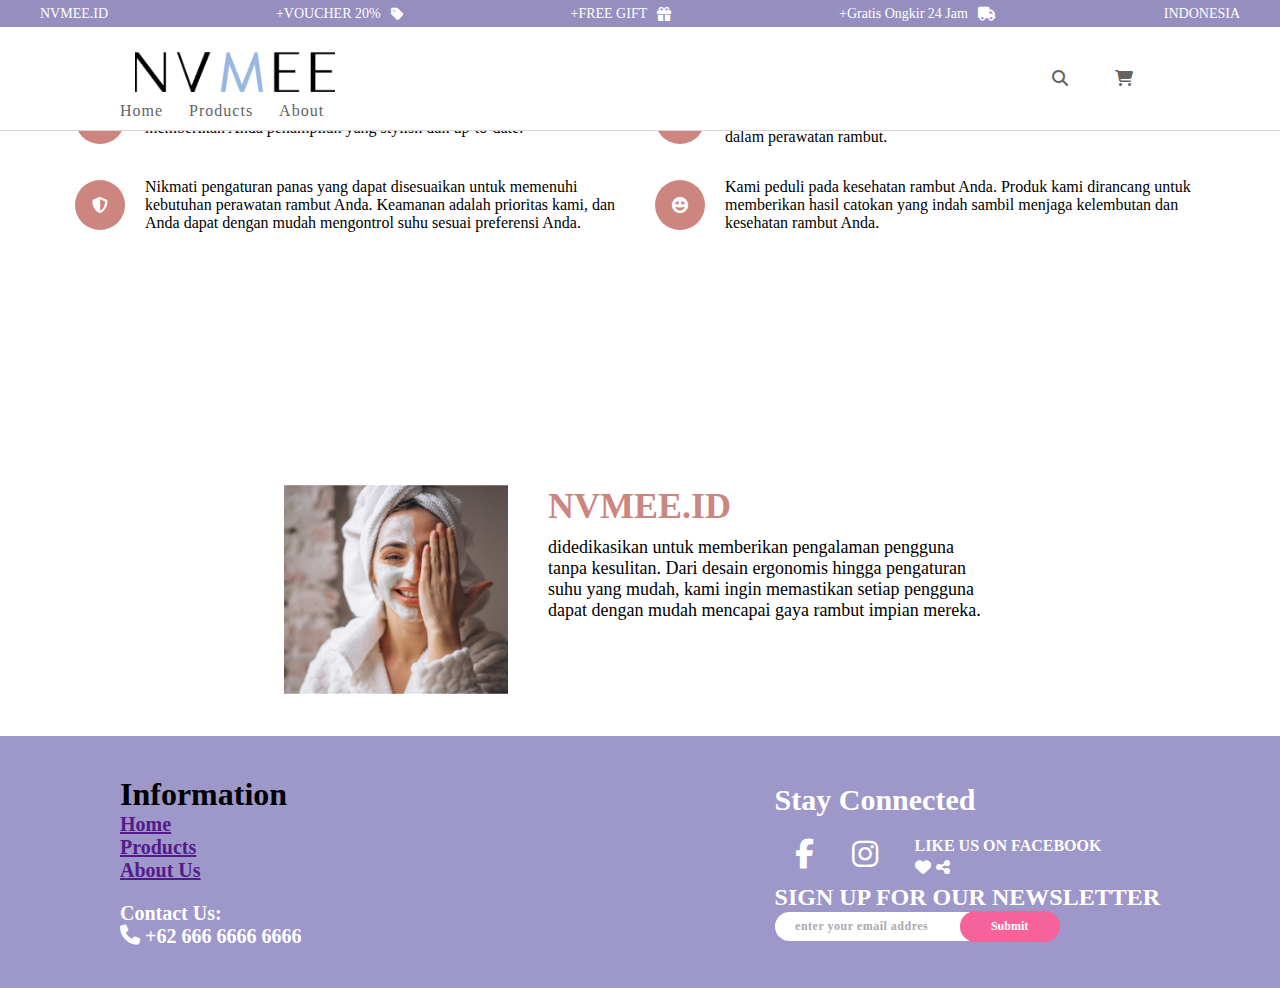
<file: about.html>
<html lang="en">
<head>
  <meta charset="UTF-8">
  <meta name="viewport" content="width=device-width, initial-scale=1.0">
  <link href="https://cdn.jsdelivr.net/npm/bootstrap@5.3.2/dist/css/bootstrap.min.css" rel="stylesheet" integrity="sha384-T3c6CoIi6uLrA9TneNEoa7RxnatzjcDSCmG1MXxSR1GAsXEV/Dwwykc2MPK8M2HN" crossorigin="anonymous">
  <link rel="stylesheet" href="https://cdnjs.cloudflare.com/ajax/libs/font-awesome/6.4.2/css/all.min.css">
  <link href="https://api.fontshare.com/v2/css?f[]=montserrat@700,200,400,100,800,300,600&display=swap" rel="stylesheet"> 
  <link rel="stylesheet" href="css/about.css">
  <link rel="stylesheet" href="css/style.css">
  <title>NVMEE.ID || About</title>
</head>

<header>
  <div class="top-header">
    <div>NVMEE.ID</div>
    <div class="voucher-top-header">
      <div>+VOUCHER 20%</div>
      <i class="fa-solid fa-tag"></i>
    </div>
    <div class="freegift-top-header">
      <div>+FREE GIFT</div>
      <i class="fa-solid fa-gift"></i>
    </div>
    <div class="freeongkir-top-header">
      <div>+Gratis Ongkir 24 Jam</div>
      <i class="fa-solid fa-truck"></i>
    </div>
    <div>INDONESIA</div>
  </div>

  <nav>
    <div class="nav-toggle" id="nav-toggle">
      <i class="fa-solid fa-bars"></i>
    </div>
    <div class="nav-close" id="nav-close">
      <i class="fa-solid fa-xmark"></i>
    </div>
    <div class="left-navbar">
      <img src="asset/img/nav-logo.png" alt="nav-logo">
      <div class="left-nav-content" id="left-menu">
        <ul class="left-ul-list">
          <li><a href="/nv-commerce/index.html">Home</a></li>
          <li><a href="/nv-commerce/all-product.html">Products</a></li>
          <li><a href="/nv-commerce/about.html">About</a></li>
        </ul>
      </div>
    </div>
    
    <div class="nav-menu">
      <ul>
        <li class="right-nav"><a href=""><i class="fa-solid fa-magnifying-glass"></i></a></li>
        <li class="right-nav"><a href="/nv-commerce/cart.html"><i class="fa-solid fa-cart-shopping"></i></a></li>
      </ul>
    </div>
  </nav>
</header>

<body>
  <section class="about">
    <div class="top-about-container">
      <div class="about-title">
        About
      </div>
      <div class="flex-container">
        <div class="flex-about">
          <div class="circle-pink">
            <i class="fa-solid fa-scissors"></i>
          </div>
          <div class="about-content">
            Kami selalu mengikuti tren terkini dalam dunia pemotongan rambut untuk memberikan Anda penampilan yang stylish dan up-to-date.
          </div>
        </div>
        <div class="flex-about">
          <div class="circle-pink">
            <i class="fa-solid fa-hand-holding-heart"></i>
          </div>
          <div class="about-content">
            Teknologi pemanasan canggih kami memastikan catokan rambut siap digunakan dalam waktu singkat, memberi Anda kenyamanan dan efisiensi dalam perawatan rambut.
          </div>
        </div>
      </div>
      <div class="flex-container">
        <div class="flex-about">
          <div class="circle-pink">
            <i class="fa-solid fa-shield-halved"></i>
          </div>
          <div class="about-content">
            Nikmati pengaturan panas yang dapat disesuaikan untuk memenuhi kebutuhan perawatan rambut Anda. Keamanan adalah prioritas kami, dan Anda dapat dengan mudah mengontrol suhu sesuai preferensi Anda.
          </div>
        </div>
        <div class="flex-about">
          <div class="circle-pink">
            <i class="fa-solid fa-face-grin-hearts"></i>
          </div>
          <div class="about-content">
            Kami peduli pada kesehatan rambut Anda. Produk kami dirancang untuk memberikan hasil catokan yang indah sambil menjaga kelembutan dan kesehatan rambut Anda.
          </div>
        </div>
      </div>
    </div>
    <div class="bottom-about-container">
      <div class="flex-bottom-container">
        <img src="asset/img/about-img.png" alt="">
        <div class="about-bottom-content">
          <div class="title-about-info">NVMEE.ID</div>
          <div class="about-info">didedikasikan untuk memberikan pengalaman pengguna tanpa kesulitan. Dari desain ergonomis hingga pengaturan suhu yang mudah, kami ingin memastikan setiap pengguna dapat dengan mudah mencapai gaya rambut impian mereka.</div>
        </div>
      </div>
    </div>
  </section>

  <footer>
    <div class="footer-info">
      <h1>Information</h1>
      <h5><a href="">Home</a></h5>
      <h5><a href="">Products</a></h5>
      <h5><a href="">About Us</a></h5>
      <div class="cus-phone">
        <h5>Contact Us:</h5>
        <div class="cus-flex">
          <h5><i class="fa-solid fa-phone"></i></h5>
          <h5>&nbsp;+62 666 6666 6666</h5>
        </div>
      </div>
    </div>
    <div class="footer-cus">
      <h1 class="title-footer-cus">
        Stay Connected
      </h1>
      <div class="sosmed">
        <h5 class="left-sosmed"><i class="fa-brands fa-facebook-f"></i></h5>
        <h5 class="left-sosmed"><i class="fa-brands fa-instagram"></i></h5>
        <div class="sosmed-likeus">
          <h5>LIKE US ON FACEBOOK</h5>
          <i class="fa-solid fa-heart"></i>
          <i class="fa-solid fa-share-nodes"></i>
        </div>
      </div>
      <div class="contact-email">
        <h2>
          SIGN UP FOR OUR NEWSLETTER
        </h2>
        <div class="contact-email-flex">
          <input type="email" placeholder="&nbsp;enter your email addres" name="" id="">
          <button>Submit</button>
        </div>
      </div>
    </div>
  </footer>

  <script>
    var leftMenu = document.getElementById("left-menu");
    var navToggle = document.getElementById("nav-toggle");
    var navClose = document.getElementById("nav-close");

    function toggleMenu() {
        leftMenu.classList.toggle("show-menu");
        navToggle.style.display = navToggle.style.display === "none" ? "block" : "none";
        navClose.style.display = navClose.style.display === "none" ? "block" : "none";
    }

    // Set display none for nav-close when the page loads
    navClose.style.display = "none";

    // Set up click event listeners for nav-toggle and nav-close
    navToggle.addEventListener("click", toggleMenu);
    navClose.addEventListener("click", toggleMenu);

    // Set up resize event listener to handle screen size changes
    window.addEventListener("resize", function () {
        var windowWidth = window.innerWidth || document.documentElement.clientWidth || document.body.clientWidth;
        navToggle.style.display = windowWidth > 767 ? "none" : "block";
    });
  </script>
</body>
</html>
</file>
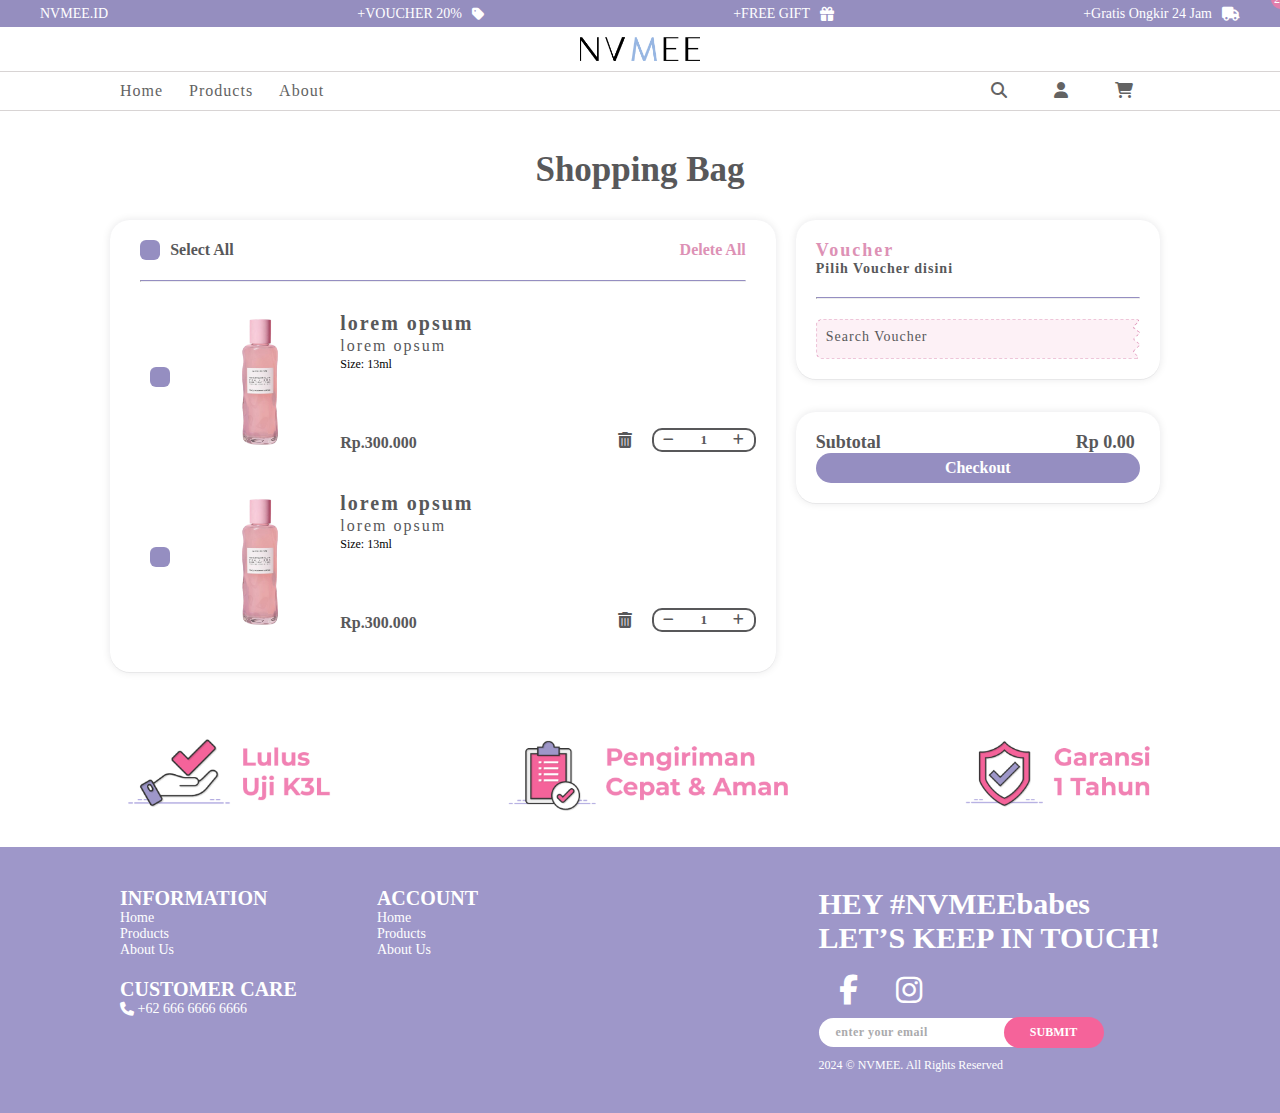
<file: cart.html>
<html lang="en">
<head>
  <meta charset="UTF-8">
  <meta name="viewport" content="width=device-width, initial-scale=1.0">
  <title>NVMEE.ID || Cart</title>
  <link href="https://cdn.jsdelivr.net/npm/bootstrap@5.3.2/dist/css/bootstrap.min.css" rel="stylesheet" integrity="sha384-T3c6CoIi6uLrA9TneNEoa7RxnatzjcDSCmG1MXxSR1GAsXEV/Dwwykc2MPK8M2HN" crossorigin="anonymous">
  <link rel="stylesheet" href="https://cdnjs.cloudflare.com/ajax/libs/font-awesome/6.4.2/css/all.min.css">
  <link href="https://api.fontshare.com/v2/css?f[]=montserrat@700,200,400,100,800,300,600&display=swap" rel="stylesheet">
  <link rel="stylesheet" href="css/style.css"> 
  <link rel="stylesheet" href="css/product-detail.css">
  <link rel="stylesheet" href="css/cart.css">
  <link rel="manifest" href="manifest.json">
  <meta name="theme-color" content="#9E97C9"/>
  <link rel="apple-touch-icon" href="asset/icons/nvmee192.png">
  <link rel="icon" href="asset/icons/nvmee512.png">
</head>
<header>
  <div class="top-header">
    <div>NVMEE.ID</div>
    <div class="voucher-top-header">
      <div>+VOUCHER 20%</div>
      <i class="fa-solid fa-tag"></i>
    </div>
    <div class="freegift-top-header">
      <div>+FREE GIFT</div>
      <i class="fa-solid fa-gift"></i>
    </div>
    <div class="freeongkir-top-header">
      <div>+Gratis Ongkir 24 Jam</div>
      <i class="fa-solid fa-truck"></i>
    </div>
  </div>

  <div id="scroll-nav">
    <div class="top-nav" id="scroll-img">
      <img class="top-img-nav" src="asset/img/nav-logo.png" alt="nvmee-icon">
    </div>
    <nav id="scroll-padding-nav">
      <div class="nav-toggle" id="nav-toggle">
        <i class="fa-solid fa-bars"></i>
      </div>
      <div class="nav-close" id="nav-close">
        <i class="fa-solid fa-xmark"></i>
      </div>
      <div class="left-navbar" id="scroll-left-nav">
        <div class="left-nav-content" id="left-menu">
          <div class="nav-close" id="nav-close">
            <i class="fa-solid fa-xmark"></i>
          </div>
          <ul class="left-ul-list">
            <li class="li-left"><a class="a-nav" href="index.html">Home</a></li>
            <li class="li-left"><a class="a-nav" href="all-product.html">Products</a></li>
            <li class="li-left"><a class="a-nav" href="about.html">About</a></li>
          </ul>
        </div>
      </div>
      
      <div class="nav-menu" id="scroll-nav-menu">
        <ul>
          <!-- <li class="right-nav"><input class="input-home" name="text" placeholder="Search..." type="search"></li> -->
          <li class="right-nav"><a href="all-product.html"><i class="fa-solid fa-magnifying-glass"></i></a></li>
          <li class="right-nav"><a href="login.html"><i class="fa-solid fa-user"></i></a></li>
          <li class="right-nav"><a class="a-nav-right" href="cart.html"><i class="fa-solid fa-cart-shopping position-relative"><div class="content-in-cart">29</div></i></a></li>
        </ul>
      </div>
    </nav>
  </div>

</header>

<body>
  <div id="loading-overlay">
    <img src="asset/img/Spinner.gif" alt="">
  </div>
  <section class="cart">
    <div class="cart-flex">
      <div class="cart-top-title fw-bold">Shopping Bag</div>
    </div>
    <div class="cart-container">
        <div class="box-cart-container-1">

          <div class="choose-all-product-cart"> 
            <div class="flex-cb">
              <div class="checkbox-wrapper-31">
                <input type="checkbox"  onClick="toggle(this)"/>
                <svg viewBox="0 0 35.6 35.6">
                  <rect class="background" x="0" y="0" width="35.6" height="35.6"></rect>
                  <polyline class="check" points="9.5 17 15.8 22 25 12.5"></polyline>
                </svg>
              </div>         
              <div class="select-all">Select All</div>
            </div>
            <div class="delete-all-product">Delete All</div>
          </div>

          <hr class="hr-cart">

            <div class="card-product-buy">
              <div class="left-card">
                <div class="flex-cart-check-box">
                  <div class="choose-all-product-cart">
                    <div class="checkbox-wrapper-31">
                      <input type="checkbox" name="foo"/>
                      <svg viewBox="0 0 35.6 35.6">
                        <rect class="background" x="0" y="0" width="35.6" height="35.6"></rect>
                        <polyline class="check" points="9.5 17 15.8 22 25 12.5"></polyline>
                      </svg>
                    </div>
                  </div>
                  <img src="asset/img/toner.png" alt="">
                </div>
                <div class="product-buy-content">
                  <div class="flex-info-cart">
                    <div class="inner-flex-info-cart">
                      <div class="title-product-cart">lorem opsum</div>
                      <div class="detail-product-cart">lorem opsum</div>
                      <div class="variant-product-cart">Size: 13ml</div>
                    </div>
                  </div>
                  <div class="prices-cart">
                    <div class="price-cart-perproduct">Rp.300.000</div>
                  </div>
                  <div class="input-btn-cart">
                    <a href="" class="mr-20-cart mr-10"><i class="fa-solid fa-trash-can"></i></a>
                    <div class="quantity-container w-100">
                      <div class="quantity-btn" onclick="decreaseValue(this)"><i class="fa-solid fa-minus"></i></div>
                      <input type="number" class="quantity-input" value="1" min="1" max="999">
                      <div class="quantity-btn" onclick="increaseValue(this)"><i class="fa-solid fa-plus"></i></div>
                    </div>
                  </div>
                </div>
              </div>
            </div>

            <div class="card-product-buy">
              <div class="left-card">
                <div class="flex-cart-check-box">
                  <div class="choose-all-product-cart">
                    <div class="checkbox-wrapper-31">
                      <input type="checkbox" name="foo"/>
                      <svg viewBox="0 0 35.6 35.6">
                        <rect class="background" x="0" y="0" width="35.6" height="35.6"></rect>
                        <polyline class="check" points="9.5 17 15.8 22 25 12.5"></polyline>
                      </svg>
                    </div>
                  </div>
                  <img src="asset/img/toner.png" alt="">
                </div>
                <div class="product-buy-content">
                  <div class="flex-info-cart">
                    <div class="inner-flex-info-cart">
                      <div class="title-product-cart">lorem opsum</div>
                      <div class="detail-product-cart">lorem opsum</div>
                      <div class="variant-product-cart">Size: 13ml</div>
                    </div>
                  </div>
                  <div class="prices-cart">
                    <div class="price-cart-perproduct">Rp.300.000</div>
                  </div>
                  <div class="input-btn-cart">
                    <a href="" class="mr-20-cart mr-10"><i class="fa-solid fa-trash-can"></i></a>
                    <div class="quantity-container w-100">
                      <div class="quantity-btn" onclick="decreaseValue(this)"><i class="fa-solid fa-minus"></i></div>
                      <input type="number" class="quantity-input" value="1" min="1" max="999">
                      <div class="quantity-btn" onclick="increaseValue(this)"><i class="fa-solid fa-plus"></i></div>
                    </div>
                  </div>
                </div>
              </div>
            </div>

        </div>

        

        <div class="fixed-bottom-bar">
          <form action="check-out.html" class="form-co">
          <div class="total-price-cart">
            <div class="v-cart-title">Voucher</div>
            <div class="v-2">Pilih Voucher disini</div>
            <hr class="hr-carts">
            <!-- <div class="voucher-container">
              <div class="voucher-input-co">
                <i class="fa-solid fa-percent"></i>
                <div class="info-voucher-co">
                  <div class="title-voucher">Payday Voucher Up To 120k</div>
                  <div class="date-voucher">31 December 2023</div>
                </div>
              </div>
              <hr>
              <div class="voucher-input-co">
                <i class="fa-solid fa-percent"></i>
                <div class="info-voucher-co">
                  <div class="title-voucher">Payday Voucher Up To 120k</div>
                  <div class="date-voucher">31 December 2023</div>
                </div>
              </div>
            </div> -->
            <div class="box-search-voucher" id="pop-up-voucher" onclick="OpenPopupVoucher()">
              <img src="asset/img/BG-Voucher.png" class="bg-img-voucher" alt="" srcset="">
              <div class="title-bg-img-voucher">
                Search Voucher
              </div>
            </div>
          </div>
            <div class="total-cart">
              <div class="block-total-cart flex-fixed-bb">
                <div class="sub-total-co">Subtotal</div>
                <h5 class="price-co">Rp 0.00</h5>
              </div>
              <button class="btn-cart">Checkout</button>
            </div>
        </form>
        </div>
    </div>
  </section>

  <!-- popup voucher -->

  <div class="pop-up-voucher-bg">
  </div>

  <div class="pop-up-voucher">

    <div class="voucher-pop-up-container">
      
      <div class="flex-title-search">
        <div class="title-vpop">Voucher</div>
        <div class="group">
          <svg class="icon" aria-hidden="true" viewBox="0 0 24 24"><g><path d="M21.53 20.47l-3.66-3.66C19.195 15.24 20 13.214 20 11c0-4.97-4.03-9-9-9s-9 4.03-9 9 4.03 9 9 9c2.215 0 4.24-.804 5.808-2.13l3.66 3.66c.147.146.34.22.53.22s.385-.073.53-.22c.295-.293.295-.767.002-1.06zM3.5 11c0-4.135 3.365-7.5 7.5-7.5s7.5 3.365 7.5 7.5-3.365 7.5-7.5 7.5-7.5-3.365-7.5-7.5z"></path></g></svg>
          <input placeholder="Enter voucher code" type="search" class="input">
        </div>
      </div>

      <hr class="hr-vpop">

      <div class="title-promo-vpop mb-2">
        Payment Voucher
      </div>
      <div class="promo-container-vpop">

          <div class="promo-box-vpop">
            <img src="asset/img/Discount.png" alt="">
            <div class="right-content-vpop">
              <div class="title-r-vpop">NVMEE x GIICOMMERCE DEALS</div>
              <div class="second-title-r-vpop">Get voucher 15% off with min. Rp 350.000</div>
              <div class="flex-vpop">
                <i class="fa-regular fa-clock"></i>
                <div class="date-vpop">Berlaku hingga 31 January 2024</div>
              </div>
              <div class="radio-wrapper-26 cb-vpop">
                <input type="radio" id="_radio-26" name="radio-group-voucher-payment">
                <label for="_radio-26">
                  <div class="tick_mark"></div>
                </label>
              </div>            
            </div>
          </div>

          <div class="promo-box-vpop">
            <img src="asset/img/Discount.png" alt="">
            <div class="right-content-vpop">
              <div class="title-r-vpop">NVMEE x GIICOMMERCE DEALS</div>
              <div class="second-title-r-vpop">Get voucher 15% off with min. Rp 350.000</div>
              <div class="flex-vpop">
                <i class="fa-regular fa-clock"></i>
                <div class="date-vpop">Berlaku hingga 31 January 2024</div>
              </div>
              <div class="radio-wrapper-26 cb-vpop">
                <input type="radio" id="_radio-27" name="radio-group-voucher-payment">
                <label for="_radio-27">
                  <div class="tick_mark"></div>
                </label>
              </div>             
            </div>
          </div>

      </div>

      <div class="title-promo-vpop mb-2">
        Shipment Discount
      </div>
      <div class="promo-container-vpop">

          <div class="promo-box-vpop">
            <img src="asset/img/Discount.png" alt="">
            <div class="right-content-vpop">
              <div class="title-r-vpop">NVMEE x GIICOMMERCE DEALS</div>
              <div class="second-title-r-vpop">Get voucher 15% off with min. Rp 350.000</div>
              <div class="flex-vpop">
                <i class="fa-regular fa-clock"></i>
                <div class="date-vpop">Berlaku hingga 31 January 2024</div>
              </div>
              <div class="radio-wrapper-26 cb-vpop">
                <input type="radio" id="_radio-28" name="radio-group-voucher-shipping">
                <label for="_radio-28">
                  <div class="tick_mark"></div>
                </label>
              </div>             
            </div>
          </div>

          <div class="promo-box-vpop">
            <img src="asset/img/Discount.png" alt="">
            <div class="right-content-vpop">
              <div class="title-r-vpop">NVMEE x GIICOMMERCE DEALS</div>
              <div class="second-title-r-vpop">Get voucher 15% off with min. Rp 350.000</div>
              <div class="flex-vpop">
                <i class="fa-regular fa-clock"></i>
                <div class="date-vpop">Berlaku hingga 31 January 2024</div>
              </div>
              <div class="radio-wrapper-26 cb-vpop">
                <input type="radio" id="_radio-29" name="radio-group-voucher-shipping">
                <label for="_radio-29">
                  <div class="tick_mark"></div>
                </label>
              </div>              
            </div>
          </div>

          <div class="promo-box-vpop">
            <img src="asset/img/Discount.png" alt="">
            <div class="right-content-vpop">
              <div class="title-r-vpop">NVMEE x GIICOMMERCE DEALS</div>
              <div class="second-title-r-vpop">Get voucher 15% off with min. Rp 350.000</div>
              <div class="flex-vpop">
                <i class="fa-regular fa-clock"></i>
                <div class="date-vpop">Berlaku hingga 31 January 2024</div>
              </div>
              <div class="radio-wrapper-26 cb-vpop">
                <input type="radio" id="_radio-30" name="radio-group-voucher-shipping">
                <label for="_radio-30">
                  <div class="tick_mark"></div>
                </label>
              </div>                
            </div>
          </div>

      </div>

        <button class="btn-vpop" onclick="ClosePopupVoucher()">Submit</button>
    </div>
      
  </div>

  <section class="icon-bottom">
    <img src="asset/img/iconbtm.png" alt="">
  </section>

  <footer class="footer-home">
    <div class="cus-flex">
      <div class="footer-info">
        <h5>INFORMATION</h5>
        <div class="link-footer"><a href="">Home</a></div>
        <div class="link-footer"><a href="">Products</a></div>
        <div class="link-footer"><a href="">About Us</a></div>
        <div class="mt-5 cus-phone">
          <h5>CUSTOMER CARE</h5>
          <div class="cus-flex">
            <div class="contact-info"><i class="fa-solid fa-phone"></i></div>
            <div class="contact-info">&nbsp;+62 666 6666 6666</div>
          </div>
        </div>
      </div>
      <div class="footer-info m-footer">
        <h5>ACCOUNT</h5>
        <div class="link-footer"><a href="">Home</a></div>
        <div class="link-footer"><a href="">Products</a></div>
        <div class="link-footer"><a href="">About Us</a></div>
      </div>
    </div>
    <div class="footer-cus">
      <div class="title-footer-cus">
        HEY #NVMEEbabes
      </div>
      <div class="title-footer-cus">
        LET’S KEEP IN TOUCH!
      </div>
      <div class="sosmed">
        <h5 class="left-sosmed"><i class="fa-brands fa-facebook-f"></i></h5>
        <h5 class="left-sosmed"><i class="fa-brands fa-instagram"></i></h5>
      </div>
      <div class="contact-email">
        <div class="contact-email-flex">
          <input type="email" placeholder="enter your email" name="" id="">
          <button>SUBMIT</button>
        </div>
        <div class="copyright-footer">
          2024 © NVMEE. All Rights Reserved
        </div>
      </div>
    </div>
  </footer>

</body>
</html>

<script>
function toggle(source) {
  checkboxes = document.getElementsByName('foo');
  for(var i=0, n=checkboxes.length;i<n;i++) {
    checkboxes[i].checked = source.checked;
  }
}
</script>

<script>

 // search voucher

 let popupSearchVoucher = document.getElementById("pop-up-voucher");
 let popupSearchVoucherContainer = document.querySelector(".pop-up-voucher");
 let popupSearchVoucherBg = document.querySelector(".pop-up-voucher-bg");
 
 function OpenPopupVoucher(){
    popupSearchVoucherContainer.classList.remove("open-popup-voucher");
    popupSearchVoucherBg.classList.remove("open-popup-voucher-bg")
    popupSearchVoucherContainer.classList.add("open-popup-voucher");
    popupSearchVoucherBg.classList.add("open-popup-voucher-bg")
 }
 
 function ClosePopupVoucher(){
  popupSearchVoucherContainer.classList.remove("open-popup-voucher");
   popupSearchVoucherBg.classList.remove("open-popup-voucher-bg")
 }

</script>

<script src="javascript/quantity-btn.js"></script>
<script src="javascript/product-detail.js"></script>
<script src="javascript/hamburger.js"></script>
<script src="javascript/scrollnav.js"></script>
<script src="javascript/cart-empty.js"></script>
<script src="javascript/loader.js"></script>
</file>
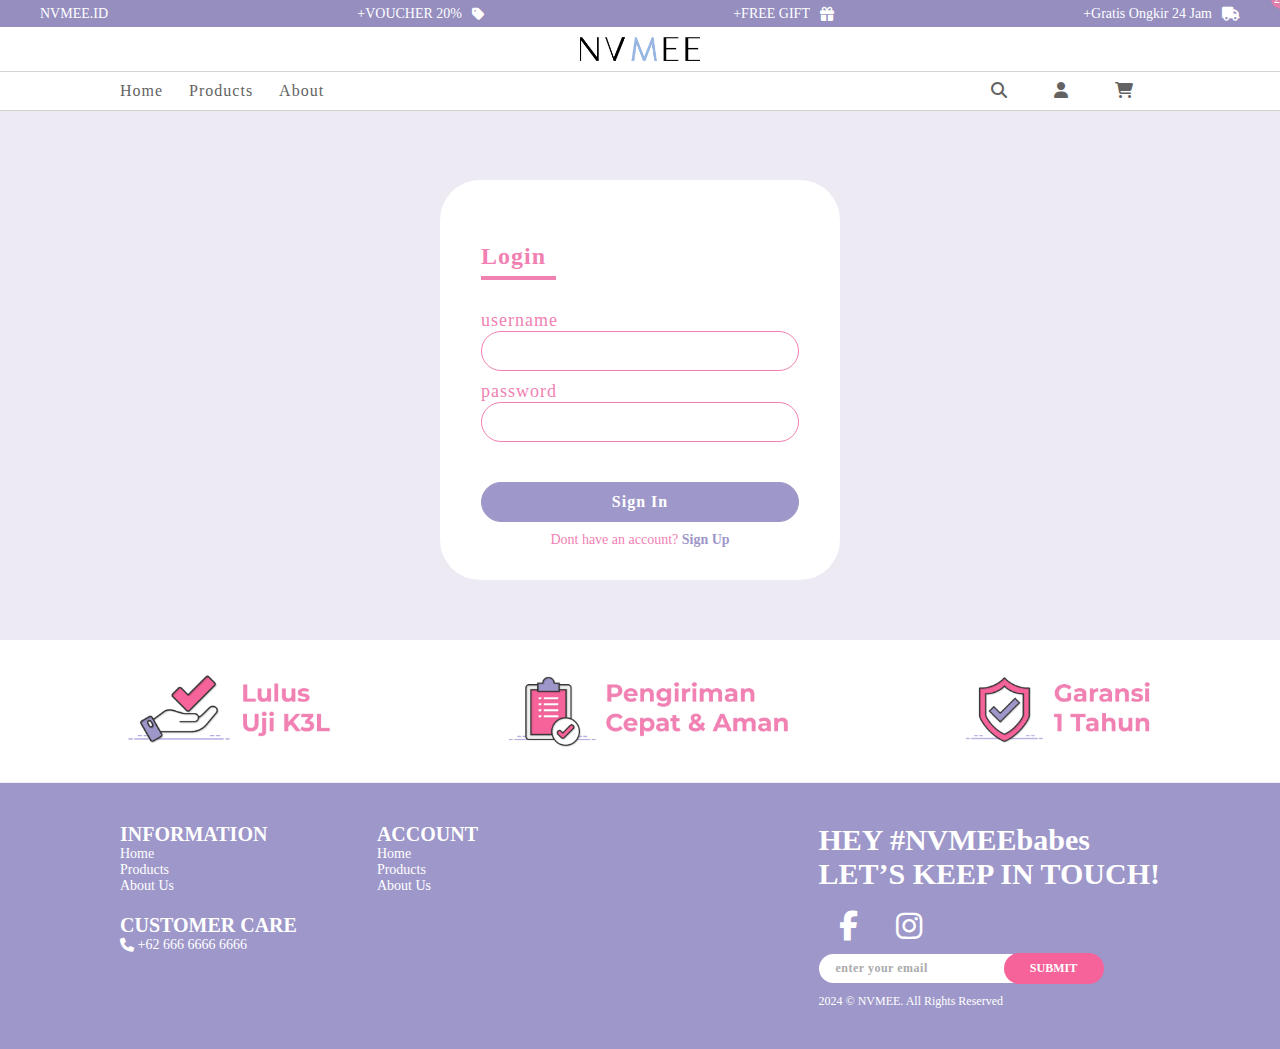
<file: login.html>
<html lang="en">
<head>
  <meta charset="UTF-8">
  <meta name="viewport" content="width=device-width, initial-scale=1.0">
  <title>NVMEE.ID || Login</title>
  <link href="https://cdn.jsdelivr.net/npm/bootstrap@5.3.2/dist/css/bootstrap.min.css" rel="stylesheet" integrity="sha384-T3c6CoIi6uLrA9TneNEoa7RxnatzjcDSCmG1MXxSR1GAsXEV/Dwwykc2MPK8M2HN" crossorigin="anonymous">
  <link rel="stylesheet" href="https://cdnjs.cloudflare.com/ajax/libs/font-awesome/6.4.2/css/all.min.css">
  <link href="https://api.fontshare.com/v2/css?f[]=montserrat@700,200,400,100,800,300,600&display=swap" rel="stylesheet"> 
  <link rel="stylesheet" href="css/login.css">
  <link rel="stylesheet" href="css/style.css">
  <link rel="manifest" href="/manifest.json">
  <meta name="theme-color" content="#9E97C9"/>
  <link rel="apple-touch-icon" href="asset/icons/nvmee192.png">
  <link rel="icon" href="asset/icons/nvmee512.png">
</head>
<header>
  <div class="top-header">
    <div>NVMEE.ID</div>
    <div class="voucher-top-header">
      <div>+VOUCHER 20%</div>
      <i class="fa-solid fa-tag"></i>
    </div>
    <div class="freegift-top-header">
      <div>+FREE GIFT</div>
      <i class="fa-solid fa-gift"></i>
    </div>
    <div class="freeongkir-top-header">
      <div>+Gratis Ongkir 24 Jam</div>
      <i class="fa-solid fa-truck"></i>
    </div>
  </div>

  <div id="scroll-nav">
    <div class="top-nav" id="scroll-img">
      <img class="top-img-nav" src="asset/img/nav-logo.png" alt="nvmee-icon">
    </div>
    <nav id="scroll-padding-nav">
      <div class="nav-toggle" id="nav-toggle">
        <i class="fa-solid fa-bars"></i>
      </div>
      <div class="nav-close" id="nav-close">
        <i class="fa-solid fa-xmark"></i>
      </div>
      <div class="left-navbar" id="scroll-left-nav">
        <div class="left-nav-content" id="left-menu">
          <div class="nav-close" id="nav-close">
            <i class="fa-solid fa-xmark"></i>
          </div>
          <ul class="left-ul-list">
            <li class="li-left"><a class="a-nav" href="index.html">Home</a></li>
            <li class="li-left"><a class="a-nav" href="all-product.html">Products</a></li>
            <li class="li-left"><a class="a-nav" href="about.html">About</a></li>
          </ul>
        </div>
      </div>
      
      <div class="nav-menu" id="scroll-nav-menu">
        <ul>
          <!-- <li class="right-nav"><input class="input-home" name="text" placeholder="Search..." type="search"></li> -->
          <li class="right-nav"><a href="all-product.html"><i class="fa-solid fa-magnifying-glass"></i></a></li>
          <li class="right-nav"><a href="login.html"><i class="fa-solid fa-user"></i></a></li>
          <li class="right-nav"><a class="a-nav-right" href="cart.html"><i class="fa-solid fa-cart-shopping position-relative"><div class="content-in-cart">29</div></i></a></li>
        </ul>
      </div>
    </nav>
  </div>

</header>
<body class="body-login">
  <div id="loading-overlay">
    <img src="asset/img/Spinner.gif" alt="">
  </div>
  <div class="section-login">
    <div class="box-login">
       <div class="container-login">
        <div class="form-login">
          <h2>Login</h2>
          <form action="profile.html"> 
            <h4>username</h4>
            <div class="inputBox">
              <input type="email"/>
            </div>
            <h4>password</h4>
            <div class="inputBox">
              <input type="password" name="" id=""/>
            </div>
            <div class="inputBox">
              <input type="submit" value="Sign In"/>
            </div>
            <p class="forget">Dont have an account? <a href="register.html" to="">Sign Up</a></p>
          </form>
        </div>
      </div>
    </div>
  </div>
  <section class="icon-bottom">
    <img src="asset/img/iconbtm.png" alt="">
  </section>

  <footer class="footer-home">
    <div class="cus-flex">
      <div class="footer-info">
        <h5>INFORMATION</h5>
        <div class="link-footer"><a href="">Home</a></div>
        <div class="link-footer"><a href="">Products</a></div>
        <div class="link-footer"><a href="">About Us</a></div>
        <div class="mt-5 cus-phone">
          <h5>CUSTOMER CARE</h5>
          <div class="cus-flex">
            <div class="contact-info"><i class="fa-solid fa-phone"></i></div>
            <div class="contact-info">&nbsp;+62 666 6666 6666</div>
          </div>
        </div>
      </div>
      <div class="footer-info m-footer">
        <h5>ACCOUNT</h5>
        <div class="link-footer"><a href="">Home</a></div>
        <div class="link-footer"><a href="">Products</a></div>
        <div class="link-footer"><a href="">About Us</a></div>
      </div>
    </div>
    <div class="footer-cus">
      <div class="title-footer-cus">
        HEY #NVMEEbabes
      </div>
      <div class="title-footer-cus">
        LET’S KEEP IN TOUCH!
      </div>
      <div class="sosmed">
        <h5 class="left-sosmed"><i class="fa-brands fa-facebook-f"></i></h5>
        <h5 class="left-sosmed"><i class="fa-brands fa-instagram"></i></h5>
      </div>
      <div class="contact-email">
        <div class="contact-email-flex">
          <input type="email" placeholder="enter your email" name="" id="">
          <button>SUBMIT</button>
        </div>
        <div class="copyright-footer">
          2024 © NVMEE. All Rights Reserved
        </div>
      </div>
    </div>
  </footer>
</body>
<script src="javascript/hamburger.js"></script>
<script src="javascript/scrollnav.js"></script>
<script src="javascript/loader.js"></script>
</html>
</file>
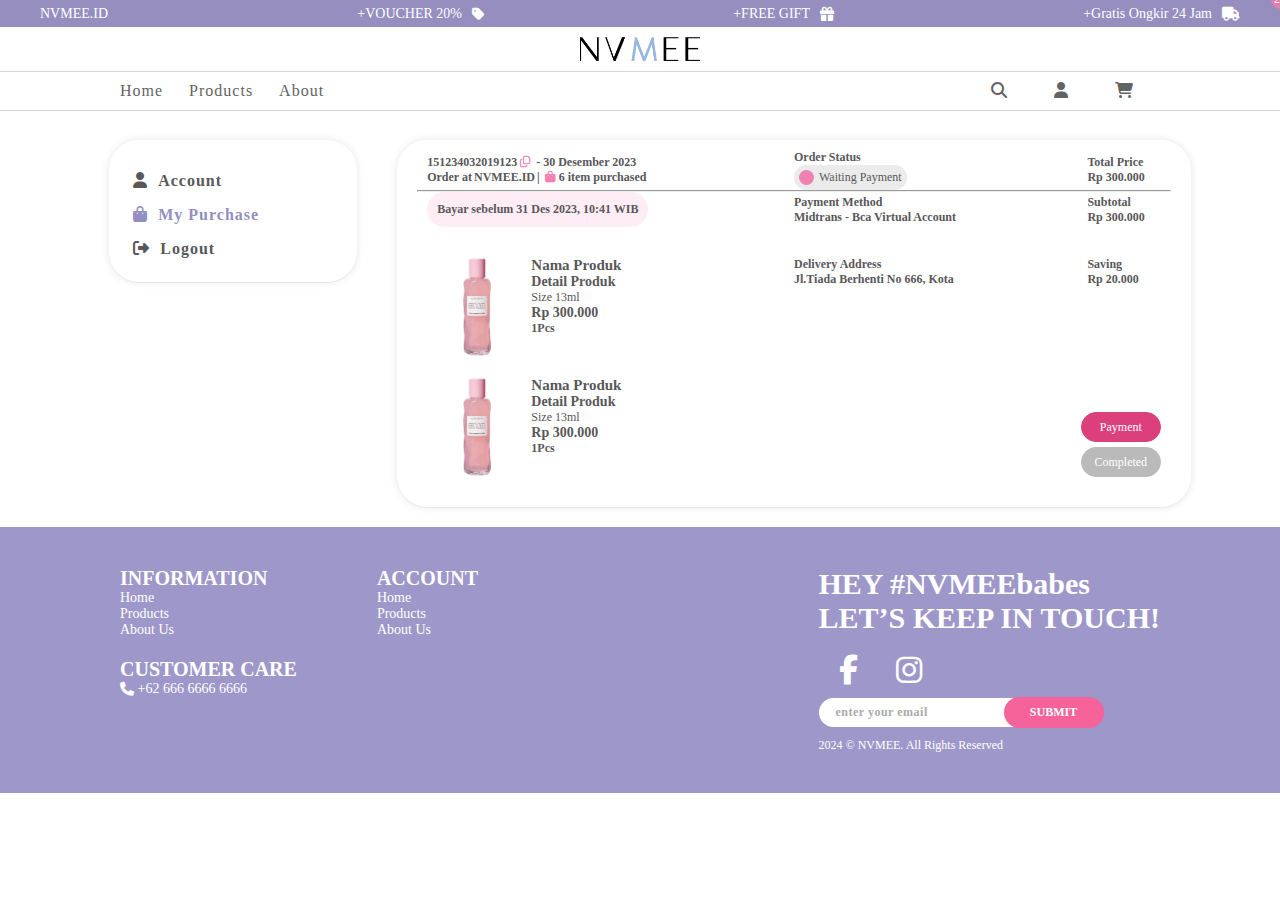
<file: order-detail.html>
<html lang="en">
<head>
  <meta charset="UTF-8">
  <meta name="viewport" content="width=device-width, initial-scale=1.0">
  <link href="https://cdn.jsdelivr.net/npm/bootstrap@5.3.2/dist/css/bootstrap.min.css" rel="stylesheet" integrity="sha384-T3c6CoIi6uLrA9TneNEoa7RxnatzjcDSCmG1MXxSR1GAsXEV/Dwwykc2MPK8M2HN" crossorigin="anonymous">
  <link rel="stylesheet" href="https://cdnjs.cloudflare.com/ajax/libs/font-awesome/6.4.2/css/all.min.css">
  <link href="https://api.fontshare.com/v2/css?f[]=montserrat@700,200,400,100,800,300,600&display=swap" rel="stylesheet">
  <link rel="stylesheet" href="css/style.css"> 
  <link rel="stylesheet" href="css/product-detail.css">
  <link rel="stylesheet" href="css/cart.css">
  <link rel="stylesheet" href="css/purchase.css">
  <link rel="stylesheet" href="css/profile.css">
  <link rel="stylesheet" href="css/order-detail.css">
  <link rel="manifest" href="manifest.json">
  <meta name="theme-color" content="#9E97C9"/>
  <link rel="apple-touch-icon" href="asset/icons/nvmee192.png">
  <link rel="icon" href="asset/icons/nvmee512.png">
  <title>NVMEE.ID || Order Detail</title>
</head>
<header>
  <div class="top-header">
    <div>NVMEE.ID</div>
    <div class="voucher-top-header">
      <div>+VOUCHER 20%</div>
      <i class="fa-solid fa-tag"></i>
    </div>
    <div class="freegift-top-header">
      <div>+FREE GIFT</div>
      <i class="fa-solid fa-gift"></i>
    </div>
    <div class="freeongkir-top-header">
      <div>+Gratis Ongkir 24 Jam</div>
      <i class="fa-solid fa-truck"></i>
    </div>
  </div>

  <div id="scroll-nav">
    <div class="top-nav" id="scroll-img">
      <img class="top-img-nav" src="asset/img/nav-logo.png" alt="nvmee-icon">
    </div>
    <nav id="scroll-padding-nav">
      <div class="nav-toggle" id="nav-toggle">
        <i class="fa-solid fa-bars"></i>
      </div>
      <div class="nav-close" id="nav-close">
        <i class="fa-solid fa-xmark"></i>
      </div>
      <div class="left-navbar" id="scroll-left-nav">
        <div class="left-nav-content" id="left-menu">
          <div class="nav-close" id="nav-close">
            <i class="fa-solid fa-xmark"></i>
          </div>
          <ul class="left-ul-list">
            <li class="li-left"><a class="a-nav" href="index.html">Home</a></li>
            <li class="li-left"><a class="a-nav" href="all-product.html">Products</a></li>
            <li class="li-left"><a class="a-nav" href="about.html">About</a></li>
          </ul>
        </div>
      </div>
      
      <div class="nav-menu" id="scroll-nav-menu">
        <ul>
          <!-- <li class="right-nav"><input class="input-home" name="text" placeholder="Search..." type="search"></li> -->
          <li class="right-nav"><a href="all-product.html"><i class="fa-solid fa-magnifying-glass"></i></a></li>
          <li class="right-nav"><a href="cart.html"><i class="fa-solid fa-user"></i></a></li>
          <li class="right-nav"><a class="a-nav-right" href="cart.html"><i class="fa-solid fa-cart-shopping position-relative"><div class="content-in-cart">29</div></i></a></li>
        </ul>
      </div>
    </nav>
  </div>

</header>
<body>
  <div id="loading-overlay">
    <img src="asset/img/Spinner.gif" alt="">
  </div>
  <section class="profile">
    <div class="profile-container">

      <div class="sidebar-profile">

        <div class="sidebar-profile-box">
          
          <div class="mb-4">
            <a class="link-sidebar-profile" href="profile.html">
              <i class="fa-solid fa-user mr-10"></i>
              <div class="mt-2">
                Account
              </div>
            </a>
          </div>

          <div class="mb-4">
            <a class="link-sidebar-profile active-lsp" href="purchase.html">
              <i class="fa-solid fa-bag-shopping mr-10"></i>
              <div class="mt-2">
                My Purchase
              </div>
            </a>
          </div>

          <div>
            <a class="link-sidebar-profile" href="">
              <i class="fa-solid fa-right-from-bracket mr-10"></i>
              <div class="mt-2">
                Logout
              </div>
            </a>
          </div>

        </div>

      </div>

      <div class="od-container">
        <div class="order-detail-container">
          <div class="flex-3-row-od">
            <div class="left-row-od">
              <div class="flex-inner-row">
                <div class="id-product-od">151234032019123 <i class="fa-regular fa-copy" style="color: #F181B3;"></i></div>
                <div class="date-product-od">- 30 Desember 2023</div>
              </div>
              <div class="flex-inner-row">
                <div class="title-left-od">Order at <div class="fw-bold ml-2"> NVMEE.ID</div> |</div>
                <div class="total-item-od"><i class="fa-solid fa-bag-shopping" style="color: #F181B3;"></i> 6 item purchased</div>
              </div>
            </div>
            <div class="center-row-od">
              <div class="title-center-od">Order Status</div>
              <div class="status-center-od"><div class="circle-od"></div> Waiting Payment</div>
            </div>
            <div class="right-row-od">
              <div class="title-right-od">Total Price</div>
              <div class="price-right-od fw-bold">Rp 300.000</div>
            </div>
          </div>
          <hr>
          <div class="flex-3-row-od">
            <div class="left-row-od">
              <div class="pay-before-date-od">Bayar sebelum 31 Des 2023, 10:41 WIB</div>
            </div>
            <div class="center-row-od">
              <div class="title-center-od">Payment Method</div>
              <div class="va-center-od">Midtrans - Bca Virtual Account</div>
            </div>
            <div class="right-row-od">
              <div class="title-right-od">Subtotal</div>
              <div class="price-right-od fw-bold">Rp 300.000</div>
            </div>
          </div>
          <div class="flex-3-row-od margin-od">
            <div class="left-row-od">
              <div class="product-container-od">
                <div class="img-pc-od"><img src="/asset/img/toner.png" alt="photo product"></div>
                <div class="info-pc-id">
                  <div class="title-product-pc-od">Nama Produk</div>
                  <div class="detail-product-pc-od">Detail Produk</div>
                  <div class="variant-product-pc-od">Size 13ml</div>
                  <div class="price-product-pc-od">Rp 300.000</div>
                  <div class="qty-product-pc-od">1Pcs</div>
                </div>
              </div>

              <div class="product-container-od">
                <div class="img-pc-od"><img src="asset/img/toner.png" alt="photo product"></div>
                <div class="info-pc-id">
                  <div class="title-product-pc-od">Nama Produk</div>
                  <div class="detail-product-pc-od">Detail Produk</div>
                  <div class="variant-product-pc-od">Size 13ml</div>
                  <div class="price-product-pc-od">Rp 300.000</div>
                  <div class="qty-product-pc-od">1Pcs</div>
                </div>
              </div>
            </div>
            <div class="center-row-od">
              <div class="title-center-od">Delivery Address</div>
              <div class="address-center-od">Jl.Tiada Berhenti No 666, Kota</div>
            </div>
            <div class="right-row-od">
              <div class="title-right-od">Saving</div>
              <div class="discount-right-od fw-bold">Rp 20.000</div>
            </div>
          </div>
          <div class="btn-od-page">
            <div>
              <button class="btn-od-payment">Payment</button>
            </div>
            <div>
              <button class="btn-od-completed mt-10">Completed</button>
            </div>
          </div>
        </div>
      </div>

    </div>
  </section>

  <!-- popup rate -->

            <div class="pop-up-rate-bg">
            </div>
  
            <div class="pop-up-rate">
              <div class="circle-r"></div>
              <div class="circle-l"></div>
              
                <div class="title-rate">How many star do you give to this product?</div>  
                <div class="rating">
                  <input value="5" name="rating" id="star5" type="radio">
                  <label for="star5"></label>
                  <input value="4" name="rating" id="star4" type="radio">
                  <label for="star4"></label>
                  <input value="3" name="rating" id="star3" type="radio">
                  <label for="star3"></label>
                  <input value="2" name="rating" id="star2" type="radio">
                  <label for="star2"></label>
                  <input value="1" name="rating" id="star1" type="radio">
                  <label for="star1"></label>
                </div>

                <div class="mt-2 mb-2">
                  <textarea class="input-rate" name="" id="" cols="80" rows="4" placeholder=" Write your feedback"></textarea>
                </div>

  
                <div class="btn-pop-up-address-1">
                  <button  class="btn-rate" onclick="ClosePopupRate()">Rating</button>
                </div>
                

            </div>

            <footer class="footer-home">
              <div class="cus-flex">
                <div class="footer-info">
                  <h5>INFORMATION</h5>
                  <div class="link-footer"><a href="">Home</a></div>
                  <div class="link-footer"><a href="">Products</a></div>
                  <div class="link-footer"><a href="">About Us</a></div>
                  <div class="mt-5 cus-phone">
                    <h5>CUSTOMER CARE</h5>
                    <div class="cus-flex">
                      <div class="contact-info"><i class="fa-solid fa-phone"></i></div>
                      <div class="contact-info">&nbsp;+62 666 6666 6666</div>
                    </div>
                  </div>
                </div>
                <div class="footer-info m-footer">
                  <h5>ACCOUNT</h5>
                  <div class="link-footer"><a href="">Home</a></div>
                  <div class="link-footer"><a href="">Products</a></div>
                  <div class="link-footer"><a href="">About Us</a></div>
                </div>
              </div>
              <div class="footer-cus">
                <div class="title-footer-cus">
                  HEY #NVMEEbabes
                </div>
                <div class="title-footer-cus">
                  LET’S KEEP IN TOUCH!
                </div>
                <div class="sosmed">
                  <h5 class="left-sosmed"><i class="fa-brands fa-facebook-f"></i></h5>
                  <h5 class="left-sosmed"><i class="fa-brands fa-instagram"></i></h5>
                </div>
                <div class="contact-email">
                  <div class="contact-email-flex">
                    <input type="email" placeholder="enter your email" name="" id="">
                    <button>SUBMIT</button>
                  </div>
                  <div class="copyright-footer">
                    2024 © NVMEE. All Rights Reserved
                  </div>
                </div>
              </div>
            </footer>
 
  <script src="javascript/hamburger.js"></script>
  <script src="javascript/change-content.js"></script>
  <script src="javascript/purchase.js"></script>
  <script src="javascript/loader.js"></script>
</body>
</html>
</file>
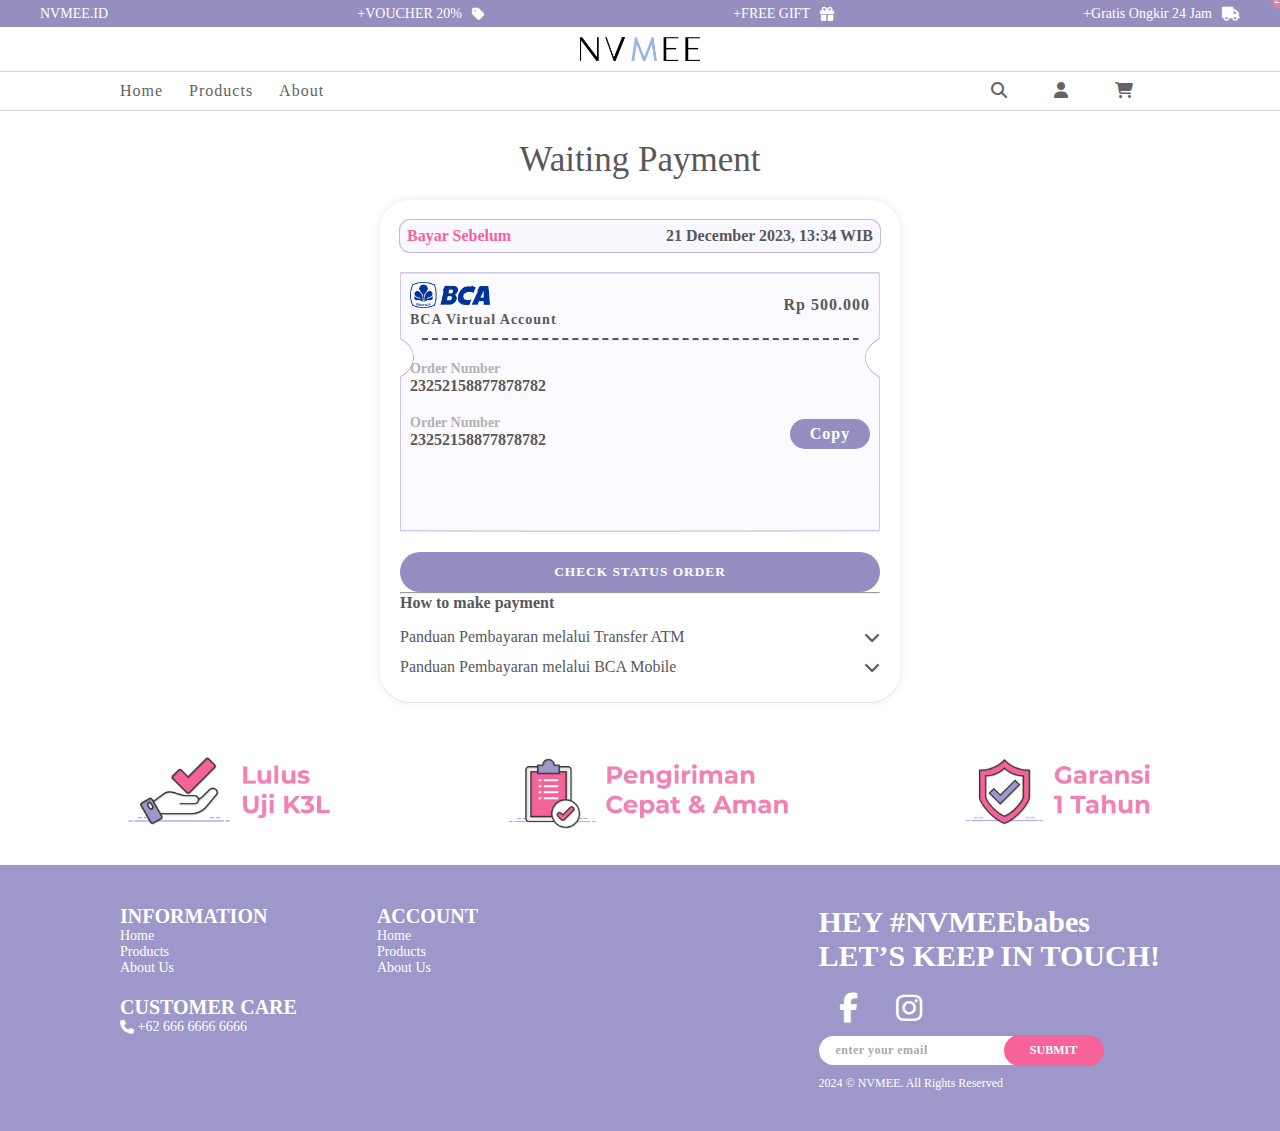
<file: payment.html>
<html lang="en">
<head>
  <meta charset="UTF-8">
  <meta name="viewport" content="width=device-width, initial-scale=1.0">
  <link href="https://cdn.jsdelivr.net/npm/bootstrap@5.3.2/dist/css/bootstrap.min.css" rel="stylesheet" integrity="sha384-T3c6CoIi6uLrA9TneNEoa7RxnatzjcDSCmG1MXxSR1GAsXEV/Dwwykc2MPK8M2HN" crossorigin="anonymous">
  <link rel="stylesheet" href="https://cdnjs.cloudflare.com/ajax/libs/font-awesome/6.4.2/css/all.min.css">
  <link href="https://api.fontshare.com/v2/css?f[]=montserrat@700,200,400,100,800,300,600&display=swap" rel="stylesheet">
  <link rel="stylesheet" href="css/style.css"> 
  <link rel="stylesheet" href="css/all-product.css">
  <link rel="stylesheet" href="css/payment.css">
  <link rel="manifest" href="/manifest.json">
  <meta name="theme-color" content="#9E97C9"/>
  <link rel="apple-touch-icon" href="/asset/icons/nvmee192.png">
  <link rel="icon" href="/asset/icons/nvmee512.png">
  <title>NVMEE.ID || Payment</title>
</head>
<header>
  <div class="top-header">
    <div>NVMEE.ID</div>
    <div class="voucher-top-header">
      <div>+VOUCHER 20%</div>
      <i class="fa-solid fa-tag"></i>
    </div>
    <div class="freegift-top-header">
      <div>+FREE GIFT</div>
      <i class="fa-solid fa-gift"></i>
    </div>
    <div class="freeongkir-top-header">
      <div>+Gratis Ongkir 24 Jam</div>
      <i class="fa-solid fa-truck"></i>
    </div>
  </div>

  <div id="scroll-nav">
    <div class="top-nav" id="scroll-img">
      <img class="top-img-nav" src="asset/img/nav-logo.png" alt="nvmee-icon">
    </div>
    <nav id="scroll-padding-nav">
      <div class="nav-toggle" id="nav-toggle">
        <i class="fa-solid fa-bars"></i>
      </div>
      <div class="nav-close" id="nav-close">
        <i class="fa-solid fa-xmark"></i>
      </div>
      <div class="left-navbar" id="scroll-left-nav">
        <div class="left-nav-content" id="left-menu">
          <div class="nav-close" id="nav-close">
            <i class="fa-solid fa-xmark"></i>
          </div>
          <ul class="left-ul-list">
            <li class="li-left"><a class="a-nav" href="/index.html">Home</a></li>
            <li class="li-left"><a class="a-nav" href="/all-product.html">Products</a></li>
            <li class="li-left"><a class="a-nav" href="/about.html">About</a></li>
          </ul>
        </div>
      </div>
      
      <div class="nav-menu" id="scroll-nav-menu">
        <ul>
          <!-- <li class="right-nav"><input class="input-home" name="text" placeholder="Search..." type="search"></li> -->
          <li class="right-nav"><a href="/all-product.html"><i class="fa-solid fa-magnifying-glass"></i></a></li>
          <li class="right-nav"><a href="/login.html"><i class="fa-solid fa-user"></i></a></li>
          <li class="right-nav"><a class="a-nav-right" href="/cart.html"><i class="fa-solid fa-cart-shopping position-relative"><div class="content-in-cart">29</div></i></a></li>
        </ul>
      </div>
    </nav>
  </div>

</header>
<body>
  <div id="loading-overlay">
    <img src="asset/img/Spinner.gif" alt="">
  </div>
  <div class="mt-120">
    <div class="cart-top-title fw-bold">Waiting Payment</div>
  </div>

  <section class="payment">
    <div class="payment-container">
      <form action="/purchase.html">
      <div class="flex-pay">
        <div class="pay-before border-bg-purple">
          <div class="pay-before-text">
            Bayar Sebelum
          </div>
          <div class="pay-before-date">
            21 December 2023, 13:34 WIB
          </div>
      </div>
      </div>
      <div class="payment-info">
        <img class="payment-bg" src="asset/img/payment-bg.png" alt="" srcset="">
        <div class="absolute-pay-info">
          <div class="flex-pay">
            <div class="pay-before">
              <div class="va-pay">
                <img class="atm" src="asset/img/BCA.png" alt="">
                <div class="title-atm">BCA Virtual Account</div>
              </div>
              <div class="price-payment">Rp 500.000</div>
            </div>
          </div>
          <div class="hr-center">
            <hr class="hr-payment">
          </div>
          <div class="order-pay-id">
            <div class="order-id-title">Order Number</div>
            <div class="order-id-pay">23252158877878782</div>
          </div>
          <div class="pay-before">
            <div class="order-pay-id">
              <div class="order-id-title">Order Number</div>
              <div class="order-id-pay" id="orderCopy">23252158877878782</div>
            </div>
            <div class="btn-copy" onclick="copyContentOrder()">Copy</div>
          </div>
        </div>
        
        <button class="check-status">CHECK STATUS ORDER</button>
        </form>

        <hr>
        
        <div class="bottom-payment-container">
          <div class="bottom-title">How to make payment</div>
          
          <div class="menu">
            <div class="item">
              <a class="sub-btn">Panduan Pembayaran melalui Transfer ATM<i class="fa-solid fa-chevron-down"></i></a>
              <div class="sub-menu">
                 <a href="#" class="sub-item mb-5-i">Sub Item 01</a>
                 <a href="#" class="sub-item mb-5-i">Sub Item 02</a>
                 <a href="#" class="sub-item mb-5-i">Sub Item 03</a>
              </div>
            </div>
            <div class="item">
              <a class="sub-btn">Panduan Pembayaran melalui BCA Mobile<i class="fa-solid fa-chevron-down"></i></a>
              <div class="sub-menu">
                 <a href="#" class="sub-item mb-5-i">Sub Item 01</a>
                 <a href="#" class="sub-item mb-5-i">Sub Item 02</a>
              </div>
            </div>
          </div>
        </div>
      </div>
    </div>
  </section>  

  <section class="icon-bottom">
    <img src="asset/img/iconbtm.png" alt="">
  </section>

  <footer class="footer-home">
    <div class="cus-flex">
      <div class="footer-info">
        <h5>INFORMATION</h5>
        <div class="link-footer"><a href="">Home</a></div>
        <div class="link-footer"><a href="">Products</a></div>
        <div class="link-footer"><a href="">About Us</a></div>
        <div class="mt-5 cus-phone">
          <h5>CUSTOMER CARE</h5>
          <div class="cus-flex">
            <div class="contact-info"><i class="fa-solid fa-phone"></i></div>
            <div class="contact-info">&nbsp;+62 666 6666 6666</div>
          </div>
        </div>
      </div>
      <div class="footer-info m-footer">
        <h5>ACCOUNT</h5>
        <div class="link-footer"><a href="">Home</a></div>
        <div class="link-footer"><a href="">Products</a></div>
        <div class="link-footer"><a href="">About Us</a></div>
      </div>
    </div>
    <div class="footer-cus">
      <div class="title-footer-cus">
        HEY #NVMEEbabes
      </div>
      <div class="title-footer-cus">
        LET’S KEEP IN TOUCH!
      </div>
      <div class="sosmed">
        <h5 class="left-sosmed"><i class="fa-brands fa-facebook-f"></i></h5>
        <h5 class="left-sosmed"><i class="fa-brands fa-instagram"></i></h5>
      </div>
      <div class="contact-email">
        <div class="contact-email-flex">
          <input type="email" placeholder="enter your email" name="" id="">
          <button>SUBMIT</button>
        </div>
        <div class="copyright-footer">
          2024 © NVMEE. All Rights Reserved
        </div>
      </div>
    </div>
  </footer>
 
  <script src="javascript/hamburger.js"></script>
  <script src="javascript/scrollnav.js"></script>
  <script src="javascript/rotate.js"></script>
  <script src="javascript/loader.js"></script>
  
<script>
  let copyOrder = document.getElementById('orderCopy').innerHTML;
  const copyContentOrder = async () => {
    try {
      await navigator.clipboard.writeText(copyOrder);
      alert('Order ID copied to clipboard');
    } catch (err) {
      alert('Failed to copy: ', err);
    }
  }
</script>
</body>
</html>
</file>
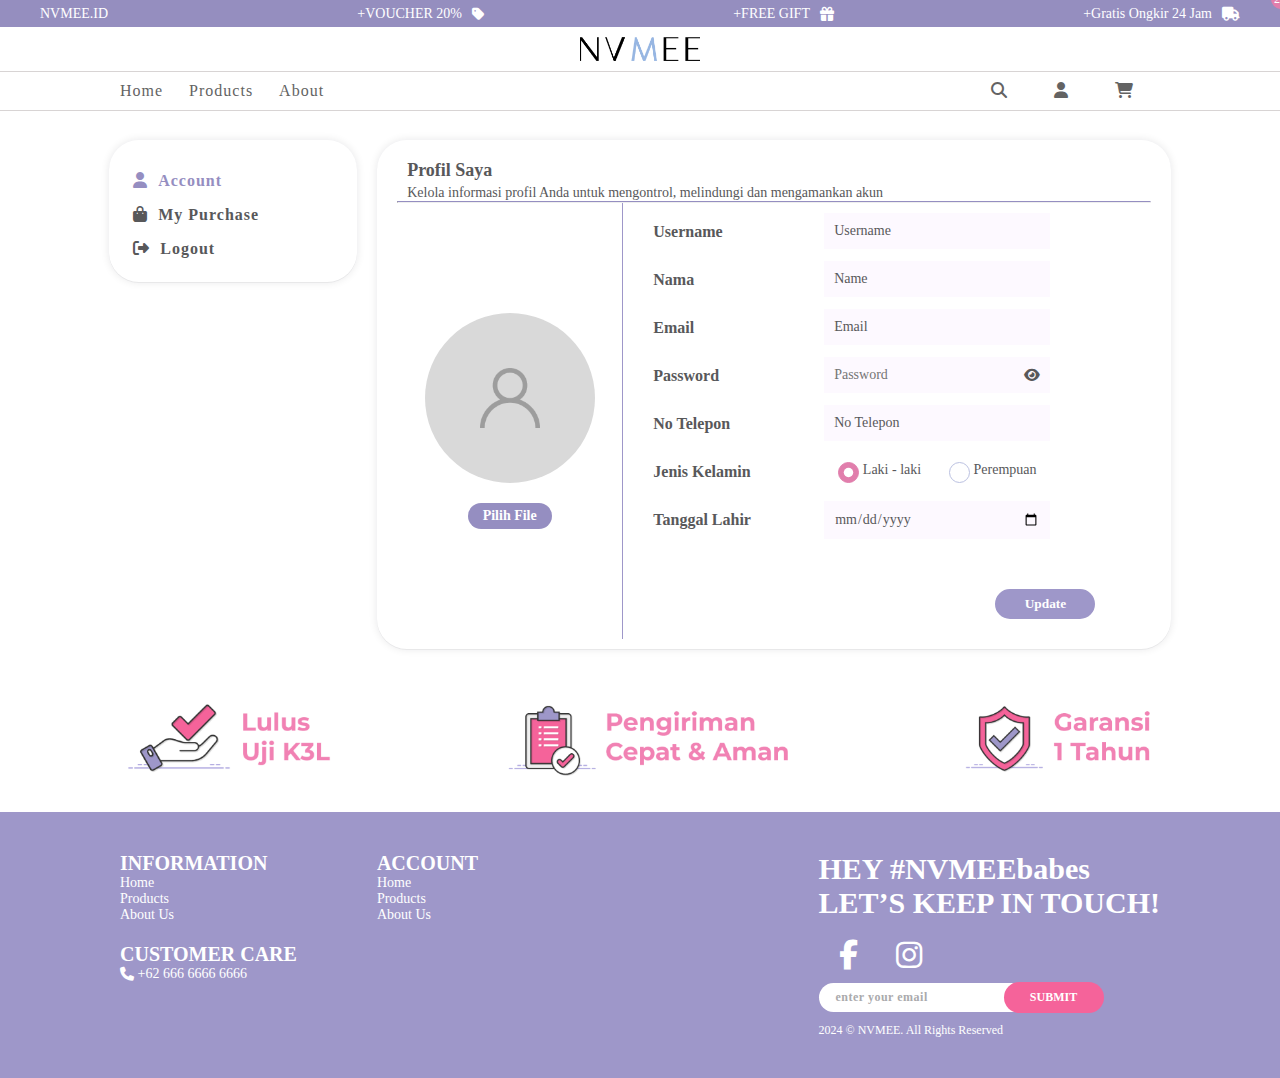
<file: profile-update.html>
<html lang="en">
<head>
  <meta charset="UTF-8">
  <meta name="viewport" content="width=device-width, initial-scale=1.0">
  <link href="https://cdn.jsdelivr.net/npm/bootstrap@5.3.2/dist/css/bootstrap.min.css" rel="stylesheet" integrity="sha384-T3c6CoIi6uLrA9TneNEoa7RxnatzjcDSCmG1MXxSR1GAsXEV/Dwwykc2MPK8M2HN" crossorigin="anonymous">
  <link rel="stylesheet" href="https://cdnjs.cloudflare.com/ajax/libs/font-awesome/6.4.2/css/all.min.css">
  <link href="https://api.fontshare.com/v2/css?f[]=montserrat@700,200,400,100,800,300,600&display=swap" rel="stylesheet">
  <link rel="stylesheet" href="css/style.css"> 
  <link rel="stylesheet" href="css/profile.css">
  <link rel="stylesheet" href="css/profile-update.css">
  <link rel="manifest" href="manifest.json">
  <meta name="theme-color" content="#9E97C9"/>
  <link rel="apple-touch-icon" href="asset/icons/nvmee192.png">
  <link rel="icon" href="asset/icons/nvmee512.png">
  <title>NVMEE.ID || Update Profile</title>
</head>
<header>
  <div class="top-header">
    <div>NVMEE.ID</div>
    <div class="voucher-top-header">
      <div>+VOUCHER 20%</div>
      <i class="fa-solid fa-tag"></i>
    </div>
    <div class="freegift-top-header">
      <div>+FREE GIFT</div>
      <i class="fa-solid fa-gift"></i>
    </div>
    <div class="freeongkir-top-header">
      <div>+Gratis Ongkir 24 Jam</div>
      <i class="fa-solid fa-truck"></i>
    </div>
  </div>

  <div id="scroll-nav">
    <div class="top-nav" id="scroll-img">
      <img class="top-img-nav" src="asset/img/nav-logo.png" alt="nvmee-icon">
    </div>
    <nav id="scroll-padding-nav">
      <div class="nav-toggle" id="nav-toggle">
        <i class="fa-solid fa-bars"></i>
      </div>
      <div class="nav-close" id="nav-close">
        <i class="fa-solid fa-xmark"></i>
      </div>
      <div class="left-navbar" id="scroll-left-nav">
        <div class="left-nav-content" id="left-menu">
          <div class="nav-close" id="nav-close">
            <i class="fa-solid fa-xmark"></i>
          </div>
          <ul class="left-ul-list">
            <li class="li-left"><a class="a-nav" href="index.html">Home</a></li>
            <li class="li-left"><a class="a-nav" href="all-product.html">Products</a></li>
            <li class="li-left"><a class="a-nav" href="about.html">About</a></li>
          </ul>
        </div>
      </div>
      
      <div class="nav-menu" id="scroll-nav-menu">
        <ul>
          <!-- <li class="right-nav"><input class="input-home" name="text" placeholder="Search..." type="search"></li> -->
          <li class="right-nav"><a href="all-product.html"><i class="fa-solid fa-magnifying-glass"></i></a></li>
          <li class="right-nav"><a href="login.html"><i class="fa-solid fa-user"></i></a></li>
          <li class="right-nav"><a class="a-nav-right" href="cart.html"><i class="fa-solid fa-cart-shopping position-relative"><div class="content-in-cart">29</div></i></a></li>
        </ul>
      </div>
    </nav>
  </div>

</header>
<body>
  <div id="loading-overlay">
    <img src="asset/img/Spinner.gif" alt="">
  </div>
  <section class="profile">
    <div class="profile-container">

      <div class="sidebar-profile">

        <div class="sidebar-profile-box">
          
          <div class="mb-4">
            <a class="link-sidebar-profile active-lsp" href="profile.html">
              <i class="fa-solid fa-user mr-10"></i>
              <div class="mt-2">
                Account
              </div>
            </a>
          </div>

          <div class="mb-4">
            <a class="link-sidebar-profile" href="purchase.html">
              <i class="fa-solid fa-bag-shopping mr-10"></i>
              <div class="mt-2">
                My Purchase
              </div>
            </a>
          </div>

          <div>
            <a class="link-sidebar-profile" href="login.html">
              <i class="fa-solid fa-right-from-bracket mr-10"></i>
              <div class="mt-2">
                Logout
              </div>
            </a>
          </div>

        </div>

      </div>

      <div class="profile-content-container">

        <div class="title-pcc">
            <div class="top-title-pcc">Profil Saya</div>
            <div class="second-title-pcc">Kelola informasi profil Anda untuk mengontrol, melindungi dan mengamankan akun</div>
        </div>

        <hr class="hr-profile">

        <form action="profile.html">
        <div class="content-profile-update">
            <div class="left-profile-update">
              <div class="flex-inner-center">
                <div class="img-profile-update">
                  <img src="asset/img/profile-non.png" alt="">
                </div>
                <div class="img-up">
                  <label class="label-fileinput" for="fileInput">Pilih File</label>
                  <input type="file" id="fileInput">
                </div>
              </div>
            </div>

            <div class="right-profile-update">
              <div class="box-input-pu">
                <div class="title-input-pu">Username</div>
                <div class="input-pu">
                  <input class="username-input-pu" type="text" placeholder="Username" name="" id="">
                </div>
              </div>

              <div class="box-input-pu">
                <div class="title-input-pu">Nama</div>
                <div class="input-pu">
                  <input class="username-input-pu" type="text" placeholder="Name" name="" id="">
                </div>
              </div>

              <div class="box-input-pu">
                <div class="title-input-pu">Email</div>
                <div class="input-pu">
                  <input class="username-input-pu" type="email" placeholder="Email" name="" id="">
                </div>
              </div>

              <div class="box-input-pu">
                <div class="title-input-pu">Password</div>
                <div class="input-pu">
                  <div class="password-container username-input-pu">
                    <input class="username-input-pu-p0" type="password" placeholder="Password" id="password">
                    <i class="fa-solid fa-eye" id="eye"></i>
                  </div>
                </div>
              </div>

              <div class="box-input-pu">
                <div class="title-input-pu">No Telepon</div>
                <div class="input-pu">
                  <input class="username-input-pu" type="text" placeholder="No Telepon" name="" id="">
                </div>
              </div>

              <div class="box-input-pu">
                <div class="title-input-pu">Jenis Kelamin</div>
                <div class="input-pu-radio">
                  <div class="flex-radio">
                    <input id="L" type="radio" name="gender" value="L" checked><label class="username-input-pu-p0-t" for="L">Laki - laki</label>
                  </div>
                  <div class="flex-radio">
                    <input id="P" type="radio" name="gender" value="P"><label class="username-input-pu-p0-t" for="P">Perempuan</label>
                  </div>
              </div>
              </div>

              <div class="box-input-pu">
                <div class="title-input-pu">Tanggal Lahir</div>
                <div class="input-pu">
                  <input class="username-input-pu" type="date" placeholder="Username" name="" id="">
                </div>
              </div>

              <div class="inputUpdate">
                <input type="submit" value="Update"/>
              </div>

            </div>
        </div>
      </form>
      </div>


    </div>
  </section>

  <section class="icon-bottom">
    <img src="asset/img/iconbtm.png" alt="">
  </section>

  <footer class="footer-home">
    <div class="cus-flex">
      <div class="footer-info">
        <h5>INFORMATION</h5>
        <div class="link-footer"><a href="">Home</a></div>
        <div class="link-footer"><a href="">Products</a></div>
        <div class="link-footer"><a href="">About Us</a></div>
        <div class="mt-5 cus-phone">
          <h5>CUSTOMER CARE</h5>
          <div class="cus-flex">
            <div class="contact-info"><i class="fa-solid fa-phone"></i></div>
            <div class="contact-info">&nbsp;+62 666 6666 6666</div>
          </div>
        </div>
      </div>
      <div class="footer-info m-footer">
        <h5>ACCOUNT</h5>
        <div class="link-footer"><a href="">Home</a></div>
        <div class="link-footer"><a href="">Products</a></div>
        <div class="link-footer"><a href="">About Us</a></div>
      </div>
    </div>
    <div class="footer-cus">
      <div class="title-footer-cus">
        HEY #NVMEEbabes
      </div>
      <div class="title-footer-cus">
        LET’S KEEP IN TOUCH!
      </div>
      <div class="sosmed">
        <h5 class="left-sosmed"><i class="fa-brands fa-facebook-f"></i></h5>
        <h5 class="left-sosmed"><i class="fa-brands fa-instagram"></i></h5>
      </div>
      <div class="contact-email">
        <div class="contact-email-flex">
          <input type="email" placeholder="enter your email" name="" id="">
          <button>SUBMIT</button>
        </div>
        <div class="copyright-footer">
          2024 © NVMEE. All Rights Reserved
        </div>
      </div>
    </div>
  </footer>
 
  <script src="javascript/hamburger.js"></script>
  <script src="javascript/scrollnav.js"></script>
  <script src="javascript/loader.js"></script>
  <script>
    document.addEventListener('DOMContentLoaded', function () {
      const passwordInput = document.querySelector("#password");
      const eye = document.querySelector("#eye");

      eye.addEventListener('click', function () {
        if (passwordInput.type === 'password') {
          passwordInput.type = 'text';
          eye.classList.remove('fa-eye');
          eye.classList.add('fa-eye-slash');
        } else {
          passwordInput.type = 'password';
          eye.classList.remove('fa-eye-slash');
          eye.classList.add('fa-eye');
        }
      });
    });
  </script>
</body>
</html>
</file>
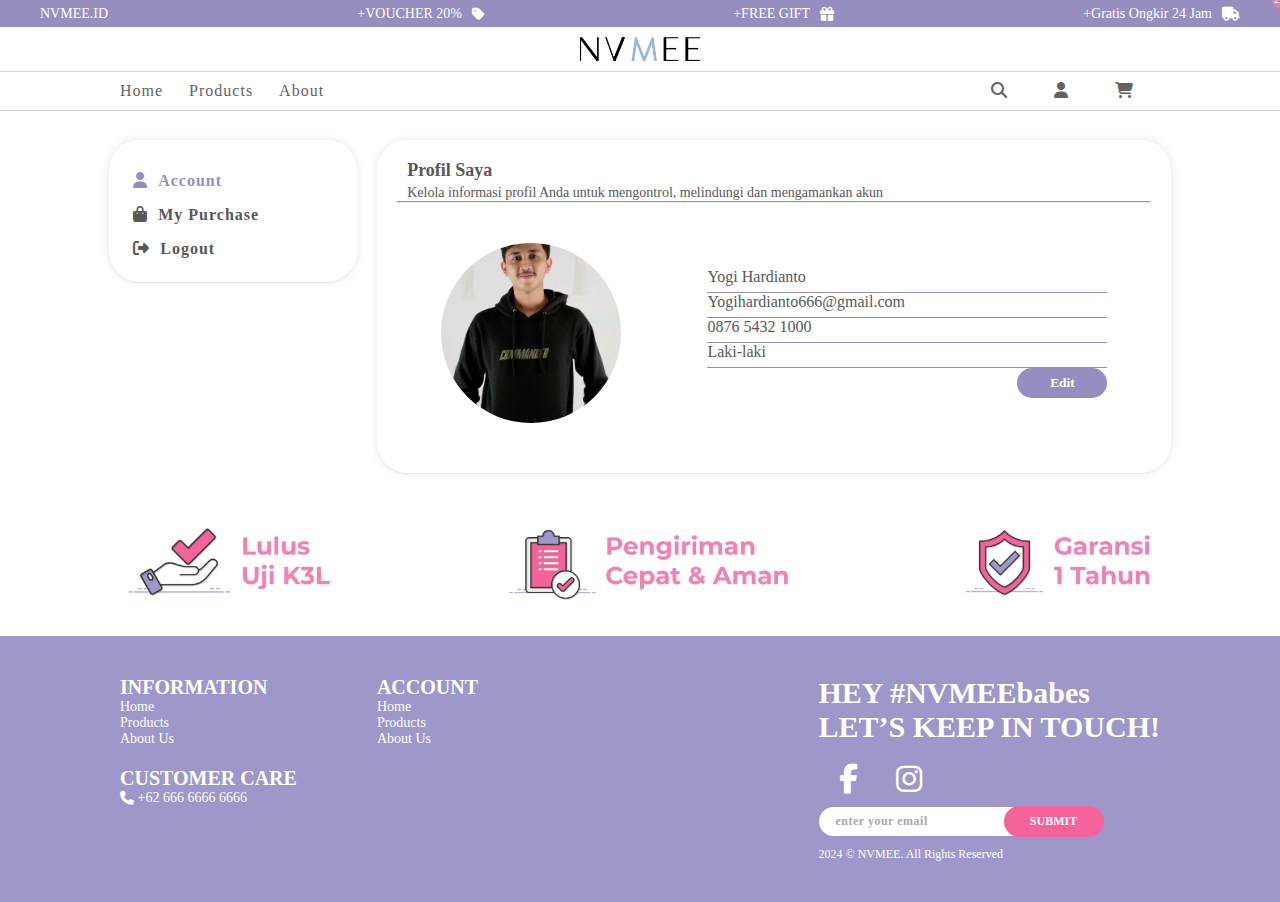
<file: profile.html>
<html lang="en">
<head>
  <meta charset="UTF-8">
  <meta name="viewport" content="width=device-width, initial-scale=1.0">
  <link href="https://cdn.jsdelivr.net/npm/bootstrap@5.3.2/dist/css/bootstrap.min.css" rel="stylesheet" integrity="sha384-T3c6CoIi6uLrA9TneNEoa7RxnatzjcDSCmG1MXxSR1GAsXEV/Dwwykc2MPK8M2HN" crossorigin="anonymous">
  <link rel="stylesheet" href="https://cdnjs.cloudflare.com/ajax/libs/font-awesome/6.4.2/css/all.min.css">
  <link href="https://api.fontshare.com/v2/css?f[]=montserrat@700,200,400,100,800,300,600&display=swap" rel="stylesheet">
  <link rel="stylesheet" href="css/style.css"> 
  <link rel="stylesheet" href="css/profile.css">
  <link rel="manifest" href="manifest.json">
  <meta name="theme-color" content="#9E97C9"/>
  <link rel="apple-touch-icon" href="asset/icons/nvmee192.png">
  <link rel="icon" href="asset/icons/nvmee512.png">
  <title>NVMEE.ID || Profile</title>
</head>
<header>
  <div class="top-header">
    <div>NVMEE.ID</div>
    <div class="voucher-top-header">
      <div>+VOUCHER 20%</div>
      <i class="fa-solid fa-tag"></i>
    </div>
    <div class="freegift-top-header">
      <div>+FREE GIFT</div>
      <i class="fa-solid fa-gift"></i>
    </div>
    <div class="freeongkir-top-header">
      <div>+Gratis Ongkir 24 Jam</div>
      <i class="fa-solid fa-truck"></i>
    </div>
  </div>

  <div id="scroll-nav">
    <div class="top-nav" id="scroll-img">
      <img class="top-img-nav" src="asset/img/nav-logo.png" alt="nvmee-icon">
    </div>
    <nav id="scroll-padding-nav">
      <div class="nav-toggle" id="nav-toggle">
        <i class="fa-solid fa-bars"></i>
      </div>
      <div class="nav-close" id="nav-close">
        <i class="fa-solid fa-xmark"></i>
      </div>
      <div class="left-navbar" id="scroll-left-nav">
        <div class="left-nav-content" id="left-menu">
          <div class="nav-close" id="nav-close">
            <i class="fa-solid fa-xmark"></i>
          </div>
          <ul class="left-ul-list">
            <li class="li-left"><a class="a-nav" href="index.html">Home</a></li>
            <li class="li-left"><a class="a-nav" href="all-product.html">Products</a></li>
            <li class="li-left"><a class="a-nav" href="about.html">About</a></li>
          </ul>
        </div>
      </div>
      
      <div class="nav-menu" id="scroll-nav-menu">
        <ul>
          <!-- <li class="right-nav"><input class="input-home" name="text" placeholder="Search..." type="search"></li> -->
          <li class="right-nav"><a href="all-product.html"><i class="fa-solid fa-magnifying-glass"></i></a></li>
          <li class="right-nav"><a href="login.html"><i class="fa-solid fa-user"></i></a></li>
          <li class="right-nav"><a class="a-nav-right" href="cart.html"><i class="fa-solid fa-cart-shopping position-relative"><div class="content-in-cart">29</div></i></a></li>
        </ul>
      </div>
    </nav>
  </div>

</header>
<body>
  <div id="loading-overlay">
    <img src="asset/img/Spinner.gif" alt="">
  </div>
  <section class="profile">
    <div class="profile-container">

      <div class="sidebar-profile">

        <div class="sidebar-profile-box">
          
          <div class="mb-4">
            <a class="link-sidebar-profile active-lsp" href="profile.html">
              <i class="fa-solid fa-user mr-10"></i>
              <div class="mt-2">
                Account
              </div>
            </a>
          </div>

          <div class="mb-4">
            <a class="link-sidebar-profile" href="purchase.html">
              <i class="fa-solid fa-bag-shopping mr-10"></i>
              <div class="mt-2">
                My Purchase
              </div>
            </a>
          </div>

          <div>
            <a class="link-sidebar-profile" href="login.html">
              <i class="fa-solid fa-right-from-bracket mr-10"></i>
              <div class="mt-2">
                Logout
              </div>
            </a>
          </div>

        </div>

      </div>

      <div class="profile-content-container">

        <div class="title-pcc">
            <div class="top-title-pcc">Profil Saya</div>
            <div class="second-title-pcc">Kelola informasi profil Anda untuk mengontrol, melindungi dan mengamankan akun</div>
        </div>

        <hr class="hr-profile">

        <div class="content-profile">
          <img src="asset/img/masyog.jpg" alt="" srcset="">
          <div class="input-data-profile">
            <form action="profile-update.html">
              <div class="mb-3">
                <div class="input-update-profile">Yogi Hardianto</div>
              </div>
              <div class="mb-3">
                <div class="input-update-profile">Yogihardianto666@gmail.com</div>
              </div>
              <div class="mb-3">
                <div class="input-update-profile">0876 5432 1000</div>
              </div>
              <div class="mb-3">
                <div class="input-update-profile">Laki-laki</div>
              </div>
              <div class="flex-profile">
                <button class="btn-update">Edit</button>
              </div>
            </form>
          </div>
        </div>
      </div>


    </div>
  </section>

  <section class="icon-bottom">
    <img src="asset/img/iconbtm.png" alt="">
  </section>

  <footer class="footer-home">
    <div class="cus-flex">
      <div class="footer-info">
        <h5>INFORMATION</h5>
        <div class="link-footer"><a href="">Home</a></div>
        <div class="link-footer"><a href="">Products</a></div>
        <div class="link-footer"><a href="">About Us</a></div>
        <div class="mt-5 cus-phone">
          <h5>CUSTOMER CARE</h5>
          <div class="cus-flex">
            <div class="contact-info"><i class="fa-solid fa-phone"></i></div>
            <div class="contact-info">&nbsp;+62 666 6666 6666</div>
          </div>
        </div>
      </div>
      <div class="footer-info m-footer">
        <h5>ACCOUNT</h5>
        <div class="link-footer"><a href="">Home</a></div>
        <div class="link-footer"><a href="">Products</a></div>
        <div class="link-footer"><a href="">About Us</a></div>
      </div>
    </div>
    <div class="footer-cus">
      <div class="title-footer-cus">
        HEY #NVMEEbabes
      </div>
      <div class="title-footer-cus">
        LET’S KEEP IN TOUCH!
      </div>
      <div class="sosmed">
        <h5 class="left-sosmed"><i class="fa-brands fa-facebook-f"></i></h5>
        <h5 class="left-sosmed"><i class="fa-brands fa-instagram"></i></h5>
      </div>
      <div class="contact-email">
        <div class="contact-email-flex">
          <input type="email" placeholder="enter your email" name="" id="">
          <button>SUBMIT</button>
        </div>
        <div class="copyright-footer">
          2024 © NVMEE. All Rights Reserved
        </div>
      </div>
    </div>
  </footer>
 
  <script src="javascript/hamburger.js"></script>
  <script src="javascript/scrollnav.js"></script>
  <script src="javascript/loader.js"></script>
</body>
</html>
</file>
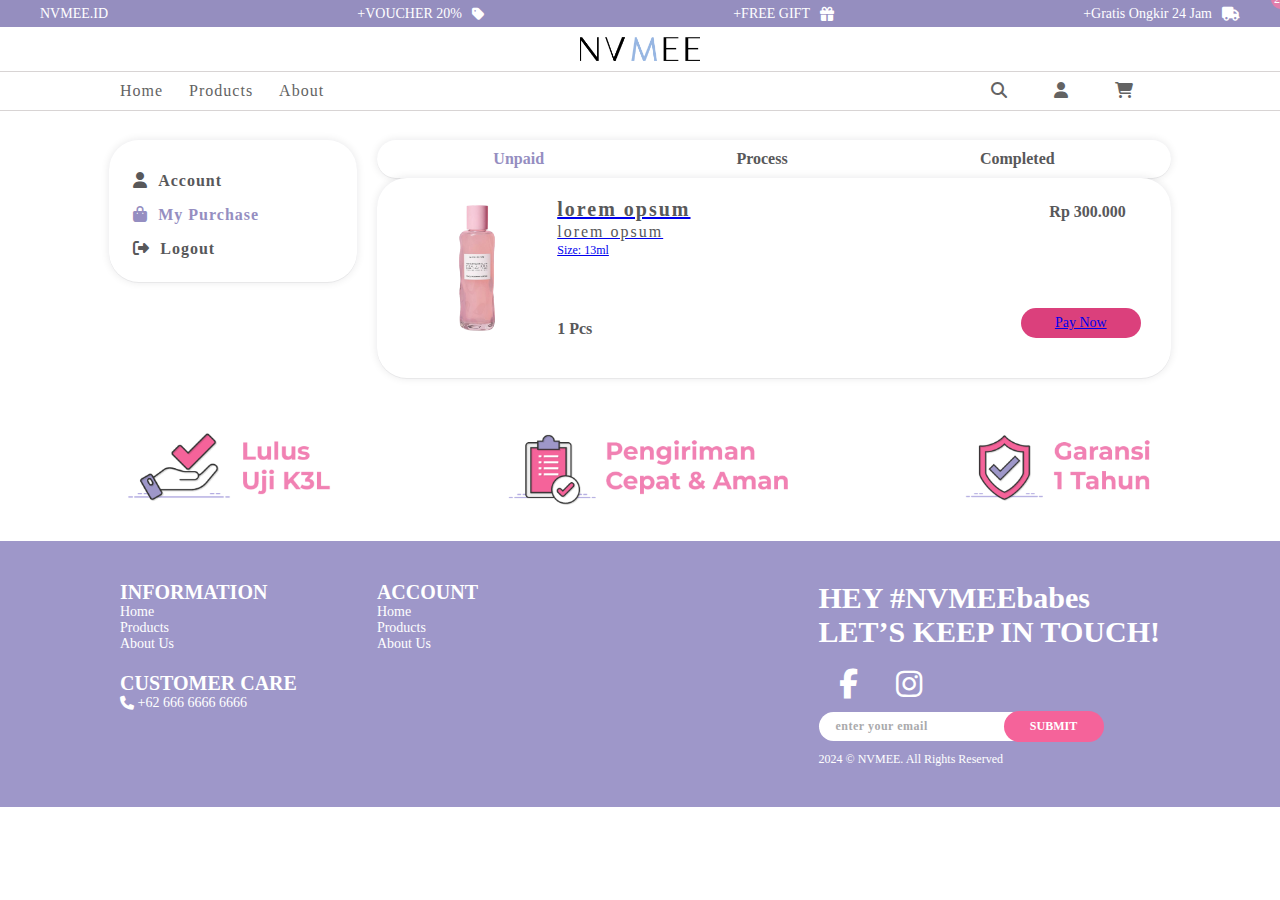
<file: purchase.html>
<html lang="en">
<head>
  <meta charset="UTF-8">
  <meta name="viewport" content="width=device-width, initial-scale=1.0">
  <link href="https://cdn.jsdelivr.net/npm/bootstrap@5.3.2/dist/css/bootstrap.min.css" rel="stylesheet" integrity="sha384-T3c6CoIi6uLrA9TneNEoa7RxnatzjcDSCmG1MXxSR1GAsXEV/Dwwykc2MPK8M2HN" crossorigin="anonymous">
  <link rel="stylesheet" href="https://cdnjs.cloudflare.com/ajax/libs/font-awesome/6.4.2/css/all.min.css">
  <link href="https://api.fontshare.com/v2/css?f[]=montserrat@700,200,400,100,800,300,600&display=swap" rel="stylesheet">
  <link rel="stylesheet" href="css/style.css"> 
  <link rel="stylesheet" href="css/product-detail.css">
  <link rel="stylesheet" href="css/cart.css">
  <link rel="stylesheet" href="css/purchase.css">
  <link rel="stylesheet" href="css/profile.css">
  <link rel="manifest" href="/manifest.json">
  <meta name="theme-color" content="#9E97C9"/>
  <link rel="apple-touch-icon" href="/asset/icons/nvmee192.png">
  <link rel="icon" href="/asset/icons/nvmee512.png">
  <title>NVMEE.ID || My Purchase</title>
</head>
<header>
  <div class="top-header">
    <div>NVMEE.ID</div>
    <div class="voucher-top-header">
      <div>+VOUCHER 20%</div>
      <i class="fa-solid fa-tag"></i>
    </div>
    <div class="freegift-top-header">
      <div>+FREE GIFT</div>
      <i class="fa-solid fa-gift"></i>
    </div>
    <div class="freeongkir-top-header">
      <div>+Gratis Ongkir 24 Jam</div>
      <i class="fa-solid fa-truck"></i>
    </div>
  </div>

  <div id="scroll-nav">
    <div class="top-nav" id="scroll-img">
      <img class="top-img-nav" src="asset/img/nav-logo.png" alt="nvmee-icon">
    </div>
    <nav id="scroll-padding-nav">
      <div class="nav-toggle" id="nav-toggle">
        <i class="fa-solid fa-bars"></i>
      </div>
      <div class="nav-close" id="nav-close">
        <i class="fa-solid fa-xmark"></i>
      </div>
      <div class="left-navbar" id="scroll-left-nav">
        <div class="left-nav-content" id="left-menu">
          <div class="nav-close" id="nav-close">
            <i class="fa-solid fa-xmark"></i>
          </div>
          <ul class="left-ul-list">
            <li class="li-left"><a class="a-nav" href="/index.html">Home</a></li>
            <li class="li-left"><a class="a-nav" href="/all-product.html">Products</a></li>
            <li class="li-left"><a class="a-nav" href="/about.html">About</a></li>
          </ul>
        </div>
      </div>
      
      <div class="nav-menu" id="scroll-nav-menu">
        <ul>
          <!-- <li class="right-nav"><input class="input-home" name="text" placeholder="Search..." type="search"></li> -->
          <li class="right-nav"><a href="/all-product.html"><i class="fa-solid fa-magnifying-glass"></i></a></li>
          <li class="right-nav"><a href="/login.html"><i class="fa-solid fa-user"></i></a></li>
          <li class="right-nav"><a class="a-nav-right" href="/cart.html"><i class="fa-solid fa-cart-shopping position-relative"><div class="content-in-cart">29</div></i></a></li>
        </ul>
      </div>
    </nav>
  </div>

</header>
<body>
  <div id="loading-overlay">
    <img src="asset/img/Spinner.gif" alt="">
  </div>
  <section class="profile">
    <div class="profile-container">

      <div class="sidebar-profile">

        <div class="sidebar-profile-box">
          
          <div class="mb-4">
            <a class="link-sidebar-profile" href="/profile.html">
              <i class="fa-solid fa-user mr-10"></i>
              <div class="mt-2">
                Account
              </div>
            </a>
          </div>

          <div class="mb-4">
            <a class="link-sidebar-profile active-lsp" href="/purchase.html">
              <i class="fa-solid fa-bag-shopping mr-10"></i>
              <div class="mt-2">
                My Purchase
              </div>
            </a>
          </div>

          <div>
            <a class="link-sidebar-profile" href="/login.html">
              <i class="fa-solid fa-right-from-bracket mr-10"></i>
              <div class="mt-2">
                Logout
              </div>
            </a>
          </div>

        </div>

      </div>

      <div class="od-container">
        <div class="tab-od">
          <div class="unpaid-tab active-tab-od">Unpaid</div>
          <div class="process-tab">Process</div>
          <div class="completed-tab">Completed</div>
        </div>
      
        <div class="od-content-container mt-3">
          <div class="container-unpaid active-container-od">

            <a class="text-decoration-none text-white" href="/order-detail.html">
            <div class="card-product-purchase">
              <div class="left-card-purchase">
                <div class="purchase-img">
                  <img src="asset/img/toner.png" alt="">
                </div>
                <div class="product-purchase-content">
                  <div class="flex-info-cart">
                    <div class="inner-flex-info-cart">
                      <div class="title-product-purchase">lorem opsum</div>
                      <div class="detail-product-purchase">lorem opsum</div>
                      <div class="variant-product-purchase">Size: 13ml</div>
                    </div>
                  </div>
                  <div class="qty-purchase">
                    <div class="price-purchase-perproduct">1 Pcs</div>
                  </div>
                  <div class="prices-right-top">Rp 300.000</div>
                  <div class="status-right-bottom"><a class="text-decoration-none text-white" href="/payment.html">Pay Now</a></div>
                </div>
              </div>
            </div>
            </a>

          </div>
          <div class="container-process">

            <div class="card-product-purchase">
              <div class="left-card-purchase">
                <div class="purchase-img">
                  <img src="asset/img/someting.jpg" alt="">
                </div>
                <div class="product-purchase-content">
                  <div class="flex-info-cart">
                    <div class="inner-flex-info-cart">
                      <div class="title-product-purchase">lorem opsum</div>
                      <div class="detail-product-purchase">lorem opsum</div>
                      <div class="variant-product-purchase">Size: 13ml</div>
                    </div>
                  </div>
                  <div class="qty-purchase">
                    <div class="price-purchase-perproduct">1 Pcs</div>
                  </div>
                  <div class="prices-right-top">Rp 300.000</div>
                  <div class="status-right-bottom-process">Preparing to ship</div>
                  <div class="completed-right-bottom">Completed</div>
                </div>
              </div>
            </div>

            <hr class="hr-profile">

            <div class="card-product-purchase">
              <div class="left-card-purchase">
                <div class="purchase-img">
                  <img src="asset/img/someting.jpg" alt="">
                </div>
                <div class="product-purchase-content">
                  <div class="flex-info-cart">
                    <div class="inner-flex-info-cart">
                      <div class="title-product-purchase">lorem opsum</div>
                      <div class="detail-product-purchase">lorem opsum</div>
                      <div class="variant-product-purchase">Size: 13ml</div>
                    </div>
                  </div>
                  <div class="qty-purchase">
                    <div class="price-purchase-perproduct">1 Pcs</div>
                  </div>
                  <div class="prices-right-top">Rp 300.000</div>
                  <div class="status-right-bottom-process">In Transit</div>
                  <div class="completed-right-bottom">Completed</div>
                </div>
              </div>
            </div>

            <hr class="hr-profile">

            <div class="card-product-purchase">
              <div class="left-card-purchase">
                <div class="purchase-img">
                  <img src="asset/img/someting.jpg" alt="">
                </div>
                <div class="product-purchase-content">
                  <div class="flex-info-cart">
                    <div class="inner-flex-info-cart">
                      <div class="title-product-purchase">lorem opsum</div>
                      <div class="detail-product-purchase">lorem opsum</div>
                      <div class="variant-product-purchase">Size: 13ml</div>
                    </div>
                  </div>
                  <div class="qty-purchase">
                    <div class="price-purchase-perproduct">1 Pcs</div>
                  </div>
                  <div class="prices-right-top">Rp 300.000</div>
                  <div class="status-right-bottom-process">Delivered</div>
                  <div class="completed-right-bottom-active">Completed</div>
                </div>
              </div>
            </div>

          </div>
          <div class="container-completed">

            <div class="card-product-purchase">
              <div class="left-card-purchase">
                <div class="purchase-img">
                  <img src="asset/img/toner.png" alt="">
                </div>
                <div class="product-purchase-content">
                  <div class="flex-info-cart">
                    <div class="inner-flex-info-cart">
                      <div class="title-product-purchase">lorem opsum</div>
                      <div class="detail-product-purchase">lorem opsum</div>
                      <div class="variant-product-purchase">Size: 13ml</div>
                    </div>
                  </div>
                  <div class="qty-purchase">
                    <div class="price-purchase-perproduct">1 Pcs</div>
                  </div>
                  <div class="prices-right-top">Rp 300.000</div>
                  <div class="status-right-bottom hover-rate" id="pop-up-rate" onclick="OpenPopupRate()">Rate</div>
                </div>
              </div>
            </div>

          </div>
        </div>
      </div>

    </div>
  </section>

  <!-- popup rate -->

            <div class="pop-up-rate-bg">
            </div>
  
            <div class="pop-up-rate">
              <!-- <div class="circle-r"></div> -->
              <div class="circle-l" onclick="ClosePopupRate()"><i class="fa-solid fa-xmark"></i></div>
              
                <div class="title-rate">How many star do you give to this product?</div>  
                <div class="rating">
                  <input value="5" name="rating" id="star5" type="radio">
                  <label for="star5"></label>
                  <input value="4" name="rating" id="star4" type="radio">
                  <label for="star4"></label>
                  <input value="3" name="rating" id="star3" type="radio">
                  <label for="star3"></label>
                  <input value="2" name="rating" id="star2" type="radio">
                  <label for="star2"></label>
                  <input value="1" name="rating" id="star1" type="radio">
                  <label for="star1"></label>
                </div>

                <div class="mt-2 mb-2">
                  <textarea class="input-rate" name="" id="" cols="80" rows="4" placeholder=" Write your feedback"></textarea>
                </div>

  
                <div class="btn-pop-up-address-1">
                  <button  class="btn-rate" onclick="ClosePopupRate()">Rating</button>
                </div>
                

            </div>

            <section class="icon-bottom">
              <img src="asset/img/iconbtm.png" alt="">
            </section>
        
            <footer class="footer-home">
              <div class="cus-flex">
                <div class="footer-info">
                  <h5>INFORMATION</h5>
                  <div class="link-footer"><a href="">Home</a></div>
                  <div class="link-footer"><a href="">Products</a></div>
                  <div class="link-footer"><a href="">About Us</a></div>
                  <div class="mt-5 cus-phone">
                    <h5>CUSTOMER CARE</h5>
                    <div class="cus-flex">
                      <div class="contact-info"><i class="fa-solid fa-phone"></i></div>
                      <div class="contact-info">&nbsp;+62 666 6666 6666</div>
                    </div>
                  </div>
                </div>
                <div class="footer-info m-footer">
                  <h5>ACCOUNT</h5>
                  <div class="link-footer"><a href="">Home</a></div>
                  <div class="link-footer"><a href="">Products</a></div>
                  <div class="link-footer"><a href="">About Us</a></div>
                </div>
              </div>
              <div class="footer-cus">
                <div class="title-footer-cus">
                  HEY #NVMEEbabes
                </div>
                <div class="title-footer-cus">
                  LET’S KEEP IN TOUCH!
                </div>
                <div class="sosmed">
                  <h5 class="left-sosmed"><i class="fa-brands fa-facebook-f"></i></h5>
                  <h5 class="left-sosmed"><i class="fa-brands fa-instagram"></i></h5>
                </div>
                <div class="contact-email">
                  <div class="contact-email-flex">
                    <input type="email" placeholder="enter your email" name="" id="">
                    <button>SUBMIT</button>
                  </div>
                  <div class="copyright-footer">
                    2024 © NVMEE. All Rights Reserved
                  </div>
                </div>
              </div>
            </footer>
 
  <script src="javascript/hamburger.js"></script>
  <script src="javascript/scrollnav.js"></script>
  <script src="javascript/change-content.js"></script>
  <script src="javascript/purchase.js"></script>
  <script src="javascript/loader.js"></script>
</body>
</html>
</file>
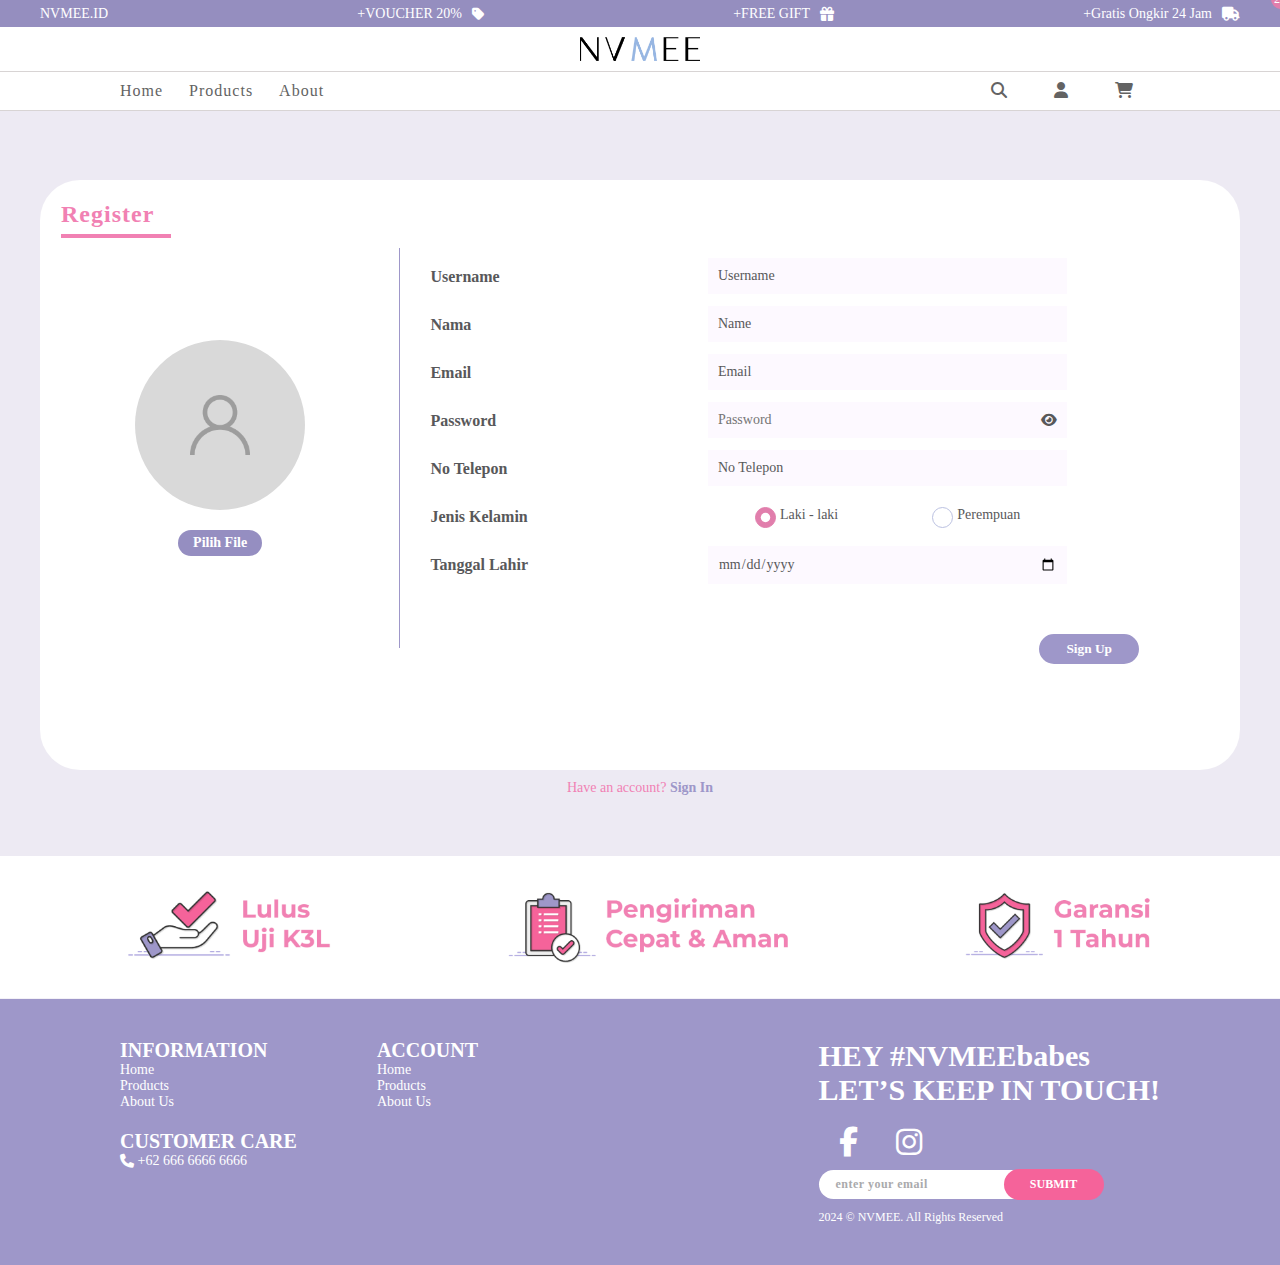
<file: register.html>
<html lang="en">
<head>
  <meta charset="UTF-8">
  <meta name="viewport" content="width=device-width, initial-scale=1.0">
  <title>NVMEE.ID || Register</title>
  <link href="https://cdn.jsdelivr.net/npm/bootstrap@5.3.2/dist/css/bootstrap.min.css" rel="stylesheet" integrity="sha384-T3c6CoIi6uLrA9TneNEoa7RxnatzjcDSCmG1MXxSR1GAsXEV/Dwwykc2MPK8M2HN" crossorigin="anonymous">
  <link rel="stylesheet" href="https://cdnjs.cloudflare.com/ajax/libs/font-awesome/6.4.2/css/all.min.css">
  <link href="https://api.fontshare.com/v2/css?f[]=montserrat@700,200,400,100,800,300,600&display=swap" rel="stylesheet"> 
  <link rel="stylesheet" href="css/login.css">
  <link rel="stylesheet" href="css/profile-update.css">
  <link rel="stylesheet" href="css/style.css">
</head>
<header>
  <div class="top-header">
    <div>NVMEE.ID</div>
    <div class="voucher-top-header">
      <div>+VOUCHER 20%</div>
      <i class="fa-solid fa-tag"></i>
    </div>
    <div class="freegift-top-header">
      <div>+FREE GIFT</div>
      <i class="fa-solid fa-gift"></i>
    </div>
    <div class="freeongkir-top-header">
      <div>+Gratis Ongkir 24 Jam</div>
      <i class="fa-solid fa-truck"></i>
    </div>
  </div>

  <div id="scroll-nav">
    <div class="top-nav" id="scroll-img">
      <img class="top-img-nav" src="asset/img/nav-logo.png" alt="nvmee-icon">
    </div>
    <nav id="scroll-padding-nav">
      <div class="nav-toggle" id="nav-toggle">
        <i class="fa-solid fa-bars"></i>
      </div>
      <div class="nav-close" id="nav-close">
        <i class="fa-solid fa-xmark"></i>
      </div>
      <div class="left-navbar" id="scroll-left-nav">
        <div class="left-nav-content" id="left-menu">
          <div class="nav-close" id="nav-close">
            <i class="fa-solid fa-xmark"></i>
          </div>
          <ul class="left-ul-list">
            <li class="li-left"><a class="a-nav" href="index.html">Home</a></li>
            <li class="li-left"><a class="a-nav" href="all-product.html">Products</a></li>
            <li class="li-left"><a class="a-nav" href="about.html">About</a></li>
          </ul>
        </div>
      </div>
      
      <div class="nav-menu" id="scroll-nav-menu">
        <ul>
          <!-- <li class="right-nav"><input class="input-home" name="text" placeholder="Search..." type="search"></li> -->
          <li class="right-nav"><a href="all-product.html"><i class="fa-solid fa-magnifying-glass"></i></a></li>
          <li class="right-nav"><a href="login.html"><i class="fa-solid fa-user"></i></a></li>
          <li class="right-nav"><a class="a-nav-right" href="cart.html"><i class="fa-solid fa-cart-shopping position-relative"><div class="content-in-cart">29</div></i></a></li>
        </ul>
      </div>
    </nav>
  </div>

</header>
<body class="body-register">
  <div id="loading-overlay">
    <img src="asset/img/Spinner.gif" alt="">
  </div>
  <div class="section-register">
    <div class="box-register">
      <h2>Register</h2>
       <div class="container-register">
        <div class="content-profile-update h-100">
          <div class="left-profile-update">
            <div class="flex-inner-center">
              <div class="img-profile-update">
                <img src="asset/img/profile-non.png" alt="">
              </div>
              <div class="img-up">
                <label class="label-fileinput" for="fileInput">Pilih File</label>
                <input type="file" id="fileInput">
              </div>
            </div>
          </div>

          <div class="right-profile-update">
            <div class="box-input-pu">
              <div class="title-input-pu">Username</div>
              <div class="input-pu">
                <input class="username-input-pu" type="text" placeholder="Username" name="" id="">
              </div>
            </div>

            <div class="box-input-pu">
              <div class="title-input-pu">Nama</div>
              <div class="input-pu">
                <input class="username-input-pu" type="text" placeholder="Name" name="" id="">
              </div>
            </div>

            <div class="box-input-pu">
              <div class="title-input-pu">Email</div>
              <div class="input-pu">
                <input class="username-input-pu" type="email" placeholder="Email" name="" id="">
              </div>
            </div>

            <div class="box-input-pu">
              <div class="title-input-pu">Password</div>
              <div class="input-pu">
                <div class="password-container username-input-pu">
                  <input class="username-input-pu-p0" type="password" placeholder="Password" id="password">
                  <i class="fa-solid fa-eye" id="eye"></i>
                </div>
              </div>
            </div>

            <div class="box-input-pu">
              <div class="title-input-pu">No Telepon</div>
              <div class="input-pu">
                <input class="username-input-pu" type="text" placeholder="No Telepon" name="" id="">
              </div>
            </div>

            <div class="box-input-pu">
              <div class="title-input-pu">Jenis Kelamin</div>
              <div class="input-pu-radio">
                <div class="flex-radio">
                  <input id="L" type="radio" name="gender" value="L" checked><label class="username-input-pu-p0-t" for="L">Laki - laki</label>
                </div>
                <div class="flex-radio">
                  <input id="P" type="radio" name="gender" value="P"><label class="username-input-pu-p0-t" for="P">Perempuan</label>
                </div>
            </div>
            </div>

            <div class="box-input-pu">
              <div class="title-input-pu">Tanggal Lahir</div>
              <div class="input-pu">
                <input class="username-input-pu" type="date" placeholder="Username" name="" id="">
              </div>
            </div>
            <div class="inputBox">
              <input type="submit" value="Sign Up"/>
            </div>
          </div>
      </div>
      </div>
    </div>
  </div>
  <p class="forget p-mb">Have an account? <a href="login.html" to="">Sign In</a></p>


  <section class="icon-bottom">
    <img src="asset/img/iconbtm.png" alt="">
  </section>

  <footer class="footer-home">
    <div class="cus-flex">
      <div class="footer-info">
        <h5>INFORMATION</h5>
        <div class="link-footer"><a href="">Home</a></div>
        <div class="link-footer"><a href="">Products</a></div>
        <div class="link-footer"><a href="">About Us</a></div>
        <div class="mt-5 cus-phone">
          <h5>CUSTOMER CARE</h5>
          <div class="cus-flex">
            <div class="contact-info"><i class="fa-solid fa-phone"></i></div>
            <div class="contact-info">&nbsp;+62 666 6666 6666</div>
          </div>
        </div>
      </div>
      <div class="footer-info m-footer">
        <h5>ACCOUNT</h5>
        <div class="link-footer"><a href="">Home</a></div>
        <div class="link-footer"><a href="">Products</a></div>
        <div class="link-footer"><a href="">About Us</a></div>
      </div>
    </div>
    <div class="footer-cus">
      <div class="title-footer-cus">
        HEY #NVMEEbabes
      </div>
      <div class="title-footer-cus">
        LET’S KEEP IN TOUCH!
      </div>
      <div class="sosmed">
        <h5 class="left-sosmed"><i class="fa-brands fa-facebook-f"></i></h5>
        <h5 class="left-sosmed"><i class="fa-brands fa-instagram"></i></h5>
      </div>
      <div class="contact-email">
        <div class="contact-email-flex">
          <input type="email" placeholder="enter your email" name="" id="">
          <button>SUBMIT</button>
        </div>
        <div class="copyright-footer">
          2024 © NVMEE. All Rights Reserved
        </div>
      </div>
    </div>
  </footer>
  
  <script src="javascript/hamburger.js"></script>
  <script src="javascript/scrollnav.js"></script>
  <script src="javascript/loader.js"></script>
</body>
</html>
</file>
<file: css/about.css>
*{
  padding: 0;
  margin: 0;
  box-sizing: border-box;
  font-family: 'Montserrat', sans-serif;
}

html {
  overflow-x: hidden;
  scroll-behavior: smooth;
}

/* header */

header{
  width: 100%;
  overflow: hidden;
}

.top-header{
  display: flex;
  justify-content: space-between;
  align-items: center;
  font-size: 12px;
  color: #fff;
  padding-top: 6px;
  padding-bottom: 6px;
  padding-left: 40px;
  padding-right: 40px;
  background-color: #6290D6;
  height: 27px;
}

.voucher-top-header, .freegift-top-header , .freeongkir-top-header {
  display: flex;
  align-items: center;
}

.voucher-top-header div , .freegift-top-header div , .freeongkir-top-header div{
  margin-right: 10px;
}

nav{
  display: flex;
  justify-content: space-between;
  text-align: center;
  align-items: center;
  padding-top: 10px;
  padding-bottom: 10px;
  padding-left: 40px;
  padding-right: 40px;
  background-color: #D9D9D9;
}

.left-navbar img{
  vertical-align: middle;
  width: 200px;
  height: 40px;
  margin-top: 15px;
}

.left-nav-content{
  display: flex;
  margin-top: 10px;
}

.right-nav{
  margin-left: 20px;
}

ul{
  display: flex;
  align-items: center;
  margin-bottom: 0px;
}

li{
  list-style: none;
  margin-right: 24px;
}

li a{
  text-decoration: none;
  color: #636363;
  font-weight: 500;
}

li a:hover{
  color: #111;
}

/* about */

.about{
  width: 100%;
}

.top-about-container {
  width: 100%;
  height: 45%;
  padding: 20px;
}

.about-title{
  text-align: center;
  color: #CC857F;
  font-size: 36px;
  font-weight: 600;
}

.flex-about{
  display: flex;
  align-items: center;
}

.flex-container {
  display: flex;
  justify-content: space-around;
  align-items: center;
  text-align: left;
  padding: 30px 40px 2px 40px;
}

.circle-pink{
  width: 50px;
  height: 50px;
  border-radius: 50%;
  background-color: #CC857F;
}

.circle-pink i{
  display: flex;
  justify-content: center;
  align-items: center;
  width: 50px;
  height: 50px;
  color: #fff;
}

.about-content{
  margin-left: 20px;
  width: 480px;
}

.bottom-about-container {
  width: 100%;
  padding: 40px;
}

.flex-bottom-container{
  display: flex;
  justify-content: center;
  align-items: flex-start;
  text-align: left;
  padding: 40px 40px 2px 40px;
}

.flex-bottom-container img{
  width: 20%;
  margin-top: auto;
  margin-bottom: auto;
}

.flex-bottom-container .about-bottom-content{
  width: 40%;
  margin-left: 40px;
}

.title-about-info{
  font-size: 36px;
  color: #CC857F;
  font-weight: 600;
}

.about-info{
  margin-top: 10px;
  font-weight: 500;
  font-size: 18px;
}

@media screen and (max-width: 767px) {
  .top-about-container{
    height: 85%;
  }

  .flex-container{
    display: block;
  }

  .flex-about{
    margin-top: 20px;
  }
  
  .title-about-info{
    font-size: 18px;
  }

  .about-info{
    font-size: 12px;
  }

  .flex-bottom-container img{
    width: 40%;
  }
}

@media screen and (max-width: 550px) {
  .top-about-container{
    height: auto;
    padding: 0px;
  }

  .flex-container{
    padding: 0px;
  }

  .about-title{
    margin-top: 20px;
  }

  .flex-bottom-container{
    display: block;
    padding: 40px 40px 2px 0px;
  }

  .flex-bottom-container img {
    width: 120%;
    height: 40%;
  }

  .flex-bottom-container .about-bottom-content {
    width: 120%;
    margin-left: 0;
    margin-bottom: 20px;
    margin-top: 20px;
  }
}
</file>
<file: css/style.css>
*{
  padding: 0;
  margin: 0;
  box-sizing: border-box;
  font-family: 'Montserrat';
  max-width: 1500px;
}

html {
  overflow-x: hidden;
  scroll-behavior: smooth;
  margin: auto;
}

::selection {
  color: #958EBF;
  background-color: #d9d9d9;
}

/* width */
::-webkit-scrollbar {
  width: 10px;
  background: transparent;
}

/* Track */
::-webkit-scrollbar-track {
  box-shadow: inset 0 0 1px grey; 
  border-radius: 10px;
}
 
/* Handle */
::-webkit-scrollbar-thumb {
  background: #958EBF; 
  border-radius: 0px;
}

/* Handle on hover */
::-webkit-scrollbar-thumb:hover {
  background: #958EBF; 
}

body{
  padding: 0;
  margin: 0;
  overflow: hidden;
}

/* header */

.skip-to-content {
  position: absolute;
  top: -100px; 
  left: -100px;
}

.skip-link {
  position: absolute;
  top: -100px;
  left: 0;
  padding: 8px;
  background-color: #958EBF;
  color: white;
  z-index: 999999;
  font-size: 22px;
}

.skip-link:focus {
  top: 0;
  position: absolute;
}

header{
  width: 100%;
  overflow: hidden;
  position: fixed;
  z-index: 999;
}

.top-header{
  display: flex;
  justify-content: space-between;
  align-items: center;
  font-size: 14px;
  color: #fff;
  padding-top: 6px;
  padding-bottom: 6px;
  padding-left: 40px;
  padding-right: 40px;
  background-color: #958EBF;
  height: 27px;
}

.voucher-top-header, .freegift-top-header , .freeongkir-top-header {
  display: flex;
  align-items: center;
}

.voucher-top-header div , .freegift-top-header div , .freeongkir-top-header div{
  margin-right: 10px;
}

.top-nav{
  width: 100%;
  display: flex;
  justify-content: center;
  align-items: center;
  padding: 10px;
  border-bottom-style: solid;
  border-bottom-width: 1px;
  background: #fff;
  border-bottom-color: #d8d4d4;
}

.top-img-nav {
  display: flex;
  justify-content: center;
  align-items: center;
  margin: auto;
  width: 120px;
}

nav{
  display: flex;
  justify-content: space-between;
  text-align: center;
  align-items: center;
  padding-top: 10px;
  padding-bottom: 10px;
  background-color: #fff;
  border-bottom-style: solid;
  border-bottom-width: 1px;
  border-bottom-color: #d8d4d4;
  font-size: 14px;
  padding-left: 120px;
  padding-right: 120px;
}

.left-nav-content{
  display: flex;
}

.right-nav{
  margin-left: 20px;
}

.m-footer{
  margin-left: 80px;
}

section.section {
  margin-top: 110px;
}

.content-in-cart {
  position: absolute;
  top: -11px;
  right: -11px;
  color: #fff;
  background: #E17EAC;
  width: 20px;
  height: 20px;
  align-items: center;
  font-weight: 500;
  display: flex;
  justify-content: center;
  font-size: 12px;
  border-radius: 50%;
}

ul{
  display: flex;
  align-items: center;
  margin: 0px;
  padding: 0px;
}

li{
  list-style: none;
  margin-right: 26px;
}

li a{
  text-decoration: none;
  color: #636363;
  font-size: 16px;
  font-weight: 500;
  letter-spacing: 1px;
}

.input-home {
  max-width: 300px;
  background-color: #fff;
  color: #c7c5c5;
  padding: .15rem .5rem;
  min-height: 40px;
  height: 20px;
  border-radius: 10px;
  outline: none;
  border: 2px solid #EDEAF3;
  line-height: 1.15;
  text-indent: 5px;
}

.input-home:focus {
  border: 2px solid #9E97C9;
  border-radius: 10px;
  color: #56535A;
}

/* .input-home:hover {
  outline: 1px solid lightgrey;
} */

/* hero */
.slider {
  width: 100%;
  max-width: 100%; 
  overflow: hidden;
  position: relative;
  margin: 0 auto; 
}

.slide {
  display: flex;
  transition: transform 1s ease-in-out;
}

.st {
  flex: 0 0 100%;
  box-sizing: border-box;
  max-height: 600px; 
}

.st img {
  width: 100%;
  height: 100%;
  object-fit: cover;
}

.nav-btn {
  position: absolute;
  top: 50%;
  transform: translateY(-50%);
  cursor: pointer;
  font-size: 24px;
  background: none;
  border: none;
  color: white;
  padding: 10px;
  outline: none;
}

.prev-btn {
  left: 10px;
}

.next-btn {
  right: 10px;
}

.nav-circles {
  position: absolute;
  bottom: 10px;
  left: 50%;
  transform: translateX(-50%);
  display: flex;
  padding: 4px;
  border-radius: 30px;
}

.circle-btn {
  width: 10px;
  height: 10px;
  border-radius: 50%;
  border: 1px solid #958EBF;
  background: #fff;
  margin: 0 5px;
  cursor: pointer;
}

.active-circle-btn {
  background: #958EBF;
  border: 1px solid #958EBF;
}

@media (max-width: 600px) {
  .st {
      max-height: 200px;
  }
}
/* flash sale */

.flash-sale-container {
  width: 100%;
  background-image: linear-gradient(to bottom right, #E088AC, #E39DC1, #E2A5C6 ,#E4C7DD, #E5DAEA );
  padding-top: 20px;
  padding-bottom: 20px;
  display: flex;
  justify-content: center;
}

.fs-box{
  padding: 30px;
  max-width: 80%;
}

.top-fs-container {
  display: flex;
  justify-content: space-between;
  align-items: center;
}

.top-fs-container img{
  width: 35%;
}

.timer-fs {
  display: flex;
  justify-content: center;
  align-items: center;
  color: #fff;
}

.text-timer-fs{
  font-weight: 600;
  font-size: 30px;
}

.ml-10{
  font-size: 36px;
  margin-left: 10px;
  color: #CF4378;
}

.fs-product-card{
  margin-top: 20px;
  display: flex;
  justify-content: center;
  /* flex-wrap: wrap; */
  gap: 10px;
}

.card-fs{
  background: #fff;
  width: 200px;
  border-radius: 10px;
}

.img-card-fs{
  background-color: #E7E7E9;
  border-radius: 10px;
  height: 200px;
}

.img-card-fs img{
  width: 200px;
  display: flex;
  border-radius: 10px 10px 0px 0px;
  margin: auto;
  object-fit: cover;
  aspect-ratio: 1;
}

.sold-fs{
  background: #9E98C4;
  color: #fff;
  position: relative;
  border-radius: 50%;
  opacity: 0.9;
  top: -170px;
  width: 150px;
  height: 150px;
  display: flex;
  justify-content: center;
  margin: auto;
  align-items: center;
  font-weight: 700;
  letter-spacing: 2px;
}

.p-10{
  padding: 10px;
}

.flex-fs-price{
  display: flex;
  justify-content: space-between;
  align-items: center;
}

.title-fs{
  font-size: 16px;
  font-weight: 700;
  color: #58585A;
  -webkit-line-clamp: 1;
  -webkit-box-orient: vertical;
  overflow: hidden;
  display: -webkit-box;
  word-break: break-all;
}

.o-hidden{
  overflow: hidden;
}

.flex-fs-price s{
  font-size: 14px;
  font-weight: 500;
  color: #919294;
}

.price-fs{
  font-size: 16px;
  font-weight: 700;
  color: #B15675;
}

@media screen and (max-width: 1300px) {
  .fs-box{
    max-width: 100%;
  }
}

@media screen and (max-width: 975px) {
  .flash-sale-container{
    padding-left: 10px;
    padding-right: 10px;
  }

  .card-fs{
    width: 150px;
  }

  .img-card-fs{
    height: 125px;
  }

  .img-card-fs img{
    width: 100%;
    height: 130px;
  }

  .sold-fs{
    width: 80px;
    height: 80px;
    top: -100px;
    font-size: 14px;
  }

  .title-fs{
    font-size: 16px;
  }

  .flex-fs-price s{
    font-size: 10px;
  }

  .price-fs{
    font-size: 12px;
  }

  .fs-box{
    max-width: 100%;
  }
  
}

@media screen and (max-width: 767px) {

  .fs-product-card{
    justify-content: flex-start;
    flex-wrap: nowrap;
    overflow: scroll;
  }

  .fs-product-card::-webkit-scrollbar {
    display: none;
  }

  .flash-sale-container{
    padding-left: 0px;
    padding-right: 0px;
    padding-top: 10px;
    padding-bottom: 10px;
  }

  .text-timer-fs{
    font-size: 14px;
  }

  .ml-10{
    font-size: 16px;
  }

  .card-fs{
    width: 150px;
  }

  .img-card-fs{
    height: 130px;
  }

  .sold-fs{
    width: 80px;
    height: 80px;
    top: -100px;
    font-size: 14px;
  }

  .title-fs{
    font-size: 11px;
  }

  .fs-box{
    padding: 10px;
  }

  .p-10{
    padding: 8px;
  }

  .ml-10{
    margin-right: 10px;
  }

  .top-fs-container img{
    margin-left: 10px;
  }
  
}

/* promo */

.promo-container{
  width: 100%;
}

.top-promo{
  padding: 20px;
  position: relative;
  max-width: 1425px;
  margin-top: 20px;
}

.v-all-promo{
  position: absolute;
  right: 0;
  transform: translateY(-150%);
  margin-right: 7%;
  color: #9A92C1;
  font-weight: 700;
  display: flex;
  align-items: center;
  font-size: 12px;
}

.v-all-promo a{
  color: #9A92C1;
}

.card-promo{
  width: 200px;
  color: #58585A;
}

.title-promo{
  text-align: center;
  font-size: 24px;
  letter-spacing: 6px;
  font-weight: 700;
  color: #9A92C1;
}

.img-card-promo{
  background-color: #d9d9d9;
  position: relative;
  height: 200px;
} 

.img-card-promo img{
  width: 200px;
  height: 200px;
  display: flex;
  margin: auto;
  object-fit: contain;
  aspect-ratio: 1;
}

.disc-promo{
  position: absolute;
  top: -10px;
  right: -10px;
  background: #E17EAC;
  width: 40px;
  height: 40px;
  border-radius: 50%;
  border: 2px solid #fff;
  color: #fff;
  display: flex;
  justify-content: center;
  align-items: center;
  font-size: 12px;
  letter-spacing: 1px;
  font-weight: 700;
}

.flex-promo-price{
  display: flex;
  justify-content: space-between;
  align-items: center;
}

.promo-product-card{
  display: flex;
  justify-content: center;
  gap: 40px;
  width: 100%;
}

.mt-2 {
  margin-top: 0.5rem!important;
  overflow: hidden;
}

.title-product-promo{
  font-weight: 700;
  font-size: 20px;
  -webkit-line-clamp: 2;
  -webkit-box-orient: vertical;
  overflow: hidden;
  display: -webkit-box;
  word-break: break-all;
  color: #58585A;
}

.flex-promo-price s{
  font-size: 14px;
  color: #58585A;
}

.promo-price{
  font-size: 18px;
  font-weight: 700;
  color: #58585A;
}

@media screen and (max-width: 1200px){
  .promo-product-card{
    gap: 16px;
  }

  .v-all-promo{
    margin-right: 3%;
  }

}

@media screen and (max-width: 975px){
  .v-all-promo{
    margin-right: 3%;
  }

  .promo-product-card{
    gap: 22px;
    overflow: scroll;
    justify-content: flex-start;
    padding: 10px;
  }

  .promo-product-card::-webkit-scrollbar {
    display: none;
  }

  .disc-promo{
    top: -10px;
    right: -10px;
  }

  .title-product-promo{
    font-size: 16px;
  }

  .img-card-promo{
    width: 160px;
    height: 160px;
  }

  .img-card-promo img{
    width: 160px;
    height: 160px;
    padding: 4px;
  }

  .card-promo{
    width: 160px;
  }

  .flex-promo-price s{
    font-size: 12px;
  }

  .promo-price{
    font-size: 14px;
  }
}

@media screen and (max-width: 450px){
  .disc-promo{
    top: -10px;
    right: -10px;
  }

  .v-all-promo{
    position: relative;
    transform: translateY(0);
    margin-right: 0px;
  }

  .top-promo{
    display: flex;
    justify-content: space-between;
    padding: 10px;
  }

  .title-promo{
    letter-spacing: 2px;
  }
}

/* article */

.article{
  padding: 20px;
  background: #EDEAF3;
  margin-top: 60px;
}

.title-article{
  text-align: center;
  font-size: 24px;
  letter-spacing: 6px;
  font-weight: 700;
  color: #9A92C1;
  margin-top: 20px;
}

.sub-title-article{
  text-align: center;
  font-size: 16px;
  letter-spacing: 1px;
  font-weight: 600;
  color: #59585E;
}

.box-article-container{
  display: flex;
  justify-content: center;
  width: 45%;
}

.article-container{
  margin-top: 60px;
  display: flex;
  justify-content: space-around;
  flex: 0 0 auto;
}

.img-article{
  width: 200px;
  height: 200px;
}

.img-article img{
  /* width: 100%; */
  height: 100%;
  object-fit: cover;
  aspect-ratio: 1;
}

.content-article{
  width: 300px;
  height: 200px;
  position: relative;
  margin-left: 20px;
}

.date-article{
  font-weight: 600;
  font-size: 14px;
  color: #827F86;
}

.title-article-content{
  font-weight: 700;
  font-size: 18px;
  color: #56535A;
  margin-top: 6px;
  letter-spacing: 1px;
  -webkit-line-clamp: 2;
    -webkit-box-orient: vertical;
    overflow: hidden;
    display: -webkit-box;
    word-break: break-all;
}

.desc-article{
  font-weight: 600;
  font-size: 16px;
  color: #6E6D75;
  margin-top: 6px;
  letter-spacing: 0.2px;-webkit-line-clamp: 3;
  -webkit-box-orient: vertical;
  overflow: hidden;
  display: -webkit-box;
  word-break: break-all;
}

.ra{
  position: absolute;
  bottom: 0;
  font-weight: 800;
  color: #F5639A;
}

.ra:hover{
  color: #F181B3;
}

.ra-link{
  text-decoration: none;
}


.article button{
  display: flex;
  margin: auto;
  margin-top: 60px;
  padding: 10px;
  border:  solid 2px #B3ACE1;
  background: #B3ACE1;
  border-radius: 40px;
  color: #fff;
  font-weight: 800;
  letter-spacing: 1px;
  width: 130px;
  height: 35px;
  justify-content: center;
  align-items: center;
  transition: background ease 0.5s;
  margin-bottom: 20px;
}

.article button:hover{
  background: #fff;
  color: #B3ACE1;
  border: solid 2px #B3ACE1;
}

@media screen and (max-width: 976px) {
  .title-article-content{
    font-size: 14px;
  }

  .desc-article{
    font-size: 12px;
  }

  .img-article {
    width: 180px;
    height: 160px;
  }

  .content-article{
    height: 160px;
  }

  .ra{
    font-size: 12px;
  }

  .article button{
    padding: 3px;
  }
}

@media screen and (max-width: 650px) {
.article-container{
  display: block;
  margin-top: 20px;
}

.box-article-container{
  width: 100%;
  margin-top: 10px;
}

}

@media screen and (max-width: 550px) {
  .none{
    display: none;
  }

  .box2{
    width: 200px;
  }

  .title-article{
    letter-spacing: 2px;
  }

  .article{
    margin-top: 20px;
  }

  .article-container{
    margin-top: 20px;
  }

  .content-article{
    width: 45%;
  }

  .box-article-container{
    width: 100%;
  }

  .date-article{
    font-size: 12px;
  }

  .title-article-content{
    font-size: 12px;
    margin-top: 2px;
  }

  .desc-article{
    font-size: 10px;
    margin-top: 2px;
  }

  .ra{
    font-size: 10px;
  }


  .article button{
    margin-top: 20px;
    font-size: 12px;
    padding: 2px;
    width: 100px;
  }
}

/* connect with us */

.cwus{
  width: 100%;
  height: 300px;
  margin-top: 20px;
}

.cwus-title{
  text-align: center;
  font-size: 24px;
  letter-spacing: 2px;
  font-weight: 700;
  color: #9A92C1;
  margin-top: 35px;
  margin-bottom: 40px;
}

.cwus-image-container{
  width: 100%;
  display: flex;
  justify-content: space-around;
  padding-left: 40px;
  padding-right: 40px;
}

.cwus-image-container img{
  width: 200px;
}

@media screen and (max-width: 850px) {
  .cwus-image-container{
    justify-content: flex-start;
    overflow: scroll;
  }

  .cwus-image-container::-webkit-scrollbar{
    display: none;
  }

  .cwus-image-container img{
    margin-right: 20px;
  }

  .cwus-title{
    letter-spacing: 1px;
  }
}

.icon-bottom {
  display: flex;
  justify-content: center;
  width: 100%;
}

.icon-bottom img{
  width: 100%;
}

/* footer */

footer{
  /* position: absolute; */
  background-color: #9E97C9;
  width: 100%;
  display: flex;
  justify-content: space-between;
  padding-top: 40px;
  padding-bottom: 40px;
  padding-left: 120px;
  padding-right: 120px;
}

.footer-home{
  position: relative !important;
}

/* .footer-info{
  display: block;
  padding-left: 120px;
} */

.footer-info h5{
  font-size: 20px;
  font-weight: 700;
  color: #fff;
}

.footer-info{
  margin-bottom: 0px;
}

.link-footer a{
  text-decoration: none;
  font-size: 14px !important;
  color: #fff;
  font-size: 1rem;
  font-weight: 400;
}

.cus-phone{
  margin-top: 20px;
}

.contact-info{
  font-size: 14px;
  font-weight: 400;
  color: #fff;
  display: flex;
  align-items: center;
}

.cus-flex{
  display: flex;
}

.footer-cus{
  color: #fff;
  display: block;
  margin-top: auto;
  margin-bottom: auto;
  /* padding-left: 120px;
  padding-right: 120px; */
}

.title-footer-cus{
  font-size: 30px;
  font-weight: 700 ;
}

.sosmed{
  display: flex;
  margin-top: 20px;
  font-size: 20px;
}

.left-sosmed{
  font-size: 1.5rem;
  width: 60px;
  display: flex;
  justify-content: center;
  align-items: center;
  margin-bottom: 6px;
}

.left-sosmed i{
  font-size: 30px;
}

.sosmed-likeus {
  margin-left: 20px;
}

.sosmed-likeus h5{
  font-size: 1rem;
}

.sosmed-likeus i{
  font-size: 1rem;
}

.contact-email{
  margin-top: 6px;
}

.contact-email h2{
  font-size: 1.5rem;
  font-weight: 600;
}

.contact-email-flex {
  display: flex;
  justify-content: flex-start;
  align-items: center;
}

.contact-email-flex input[type=email]{
  border: none;
  outline: none;
  border-radius: 15px;
  padding: 7px;
  width: 230px;
  letter-spacing: 0.5px;
  color: #AAAAAC;
  font-weight: 700;
  font-size: 12px;
  text-indent: 10px;
}

.contact-email-flex input[type=email]::placeholder{
  font-weight: 700;
  font-size: 12px;
  letter-spacing: 0.5px;
  color: #AAAAAC;
}

.contact-email-flex button{
  width: 100px;
  font-size: 12px;
  font-weight: 700;
  position: relative;
  left: -45px;
  background-color: #F5639A;
  border: none;
  border-radius: 30px;
  color: #fff;
  padding: 8px;
  transition: background-color 1s ease;
}

.contact-email-flex button:hover{
  background-color: #DB407A;
}

.copyright-footer{
  margin-top: 10px;
  font-size: 12px;
}

/* loader */

/* Add this to your existing CSS file or create a new one */

#loading-overlay {
  position: fixed;
  top: 0;
  left: 0;
  width: 100%;
  height: 100%;
  background: transparent;
  /* background: rgba(255, 255, 255, 0.9); */
  /* opacity: 0.9; */
  display: flex;
  justify-content: center;
  align-items: center;
  z-index: 1000;
}

/* responsive carousel */

@media screen and (max-width: 1220px) {
  .hero-content{
    width: 300px;
    margin: auto;
  }

  .carousel img{
    width: calc(100% / 2);
  }

  .wrapper i:first-child{
    left: -30px;
    z-index: 1;
  }
  
  .wrapper i:last-child{
    right: -30px;
  }

  .article-content{
    display: block;
  }

  .article-side .article-flex{
    display: flex;
  }

  aside{
    display: block;
  }
}


/* responsive humberger button */

@media screen and  (max-width: 968px) {
  .hero-img img {
    width: 750px;
    position: relative;
    left: -220px;
    z-index: -1;
  }

  /* .cwus-image-container img {
    width: 100px;
  }

  .cwus{
    margin-bottom: 0;
    height: 200px;
  } */

  .text-thc {
    font-size: 22px;
    display: block;
  }

  .button-hero-content{
    justify-content: flex-start;
  }

  .cus-flex{
    display: block;
  }

  .m-footer{
    margin-left: 0px;
    margin-top: 3rem;
  }
}

.nav-toggle , .nav-close{
  cursor: pointer;
  z-index: 2;
  color: #111;
  display: none;
}

.nav-close{
  position: fixed;
  display: block;
  left: -250px;
  top: 20px;
}


/* @media screen and (max-width: 767px) {
  .hero_container {
    position: relative;
    grid-template-columns: repeat(2, 1fr);
  }

  .nav-toggle , .nav-close {
    display: block;
  } 

  nav{
    padding-left: 20px;
    padding-right: 20px;
  }
  
} */

@media screen and (max-width: 1100px) {
  .fs-product-card{
    justify-content: flex-start;
    flex-wrap: nowrap;
    overflow: scroll;
  }

  .fs-product-card::-webkit-scrollbar {
    display: none;
  }

  .promo-product-card{
    justify-content: flex-start;
    flex-wrap: nowrap;
    overflow: scroll;
  }

  .promo-product-card::-webkit-scrollbar {
    display: none;
  }

  .cwus-image-container{
    justify-content: flex-start;
    flex-wrap: nowrap;
    overflow: scroll;
    margin-left: 10px;
    gap: 10px;
  }

  .cwus-image-container::-webkit-scrollbar {
    display: none;
  }
}

@media screen and (max-width: 820px) {
  footer{
    padding-left: 60px;
    padding-right: 60px;
  }

  nav{
    padding-left: 60px;
    padding-right: 60px;
  }

  .top-header{
    font-size: 14px;
  }
}

@media screen and (max-width: 750px) {
  footer{
    position: relative;
  }
}

@media screen and (max-width: 768px) {

  nav{
    padding-left: 40px;
    padding-right: 40px;
  }

  footer{
    padding-left: 40px;
    padding-right: 40px;
  }

}


@media screen and (max-width: 767px) {
  .grid {
    display: flex;
  }

  .top-hero-content h6 {
    font-size: 12px;
  }

  .button-43{
    font-size: 12px;
  }

  .left-nav-content {
    position: fixed;
    background-color: #EDEAF3;
    top: 0;
    left: -200%;
    width: 300px;
    border-radius: 0px 5px 10px 0px;
    height: 100%;
    padding: 4rem 0 3rem;
    transition: .7s;
    justify-content: center;
    z-index: 1;
    margin-top: 0px;
  }

  .a-nav{
    color: #58585A !important;
    font-weight: 500 !important;
  }

  .a-nav:hover{
    color: #56535A !important;
  }

  .nav-close{
    color: #58585A;
  }

  .left-ul-list {
    display: flex;
    flex-direction: column;
    align-items: flex-start;
    row-gap: 1rem;
    margin-top: 12px;
    width: 76%;
  }

  .top-img-nav{
    width: 90px;
  }

  .show-menu {
    top: 0;
    left: 0;
  }

  .left-navbar img {
    margin-bottom: 15px;
    margin-left: 5px;
  }

  .article-video img {
    width: 660px;
    height: 480px;
  }

  footer{
    display: none;
  }

  .icon-bottom{
    display: none;
  }

}

@media screen and (max-width: 600px) {
  .top-header{
    font-size: 12px;
  }
}

@media screen and (max-width: 550px) {
  nav{
    padding-left: 20px;
    padding-right: 20px;
  }
}

@media screen and (max-width: 550px) {
  .hero-img img {
    width: 350px;
    position: relative;
    left: 0px;
    z-index: -1;
  }

  .carousel img{
    width: 60%;
    height: 70%;
  }

  .top-header{
    font-size: 12px;
    padding-left: 10px;
    padding-right: 10px;
  }

  .wrapper .carousel{
    display: flex;
    align-items: center;
  }

  .top-fs{
    margin-top: 0px;
  }
  
  .article-video {
    width: 410px;
  }

  .article-video img{
    width: 360px;
    height: 240px;
  }

  .article-side{
    position: relative;
    top: -220px;
  }

  .article-side .article-flex{
    display: grid;
    grid-template-columns: repeat(2 ,1fr);
  }

  .article-content{
    height: 750px;
  }

  .title-side-video{
    font-size: 16px;
  }

  .aside-vidio-content h6{
    font-size: 12px;
    margin-bottom: 6px;
  }

  aside img{
    width: 120px;
    height: 80px;
  }

  .cwus-image-container {
    padding-left: 10px;
    padding-right: 10px;
  }

  .input-home{
    max-width: 120px;
    font-size: 12px;
    min-height: 30px;
  }

  .input-home::placeholder{
    font-size: 12px;
  }

  .top-img-nav{
    width: 85px;
  }
}

@media screen and (max-width: 460px) {
  .top-header{
     font-size: 8px;
  }
}

@media screen and (max-width: 375px) {
  .top-header{
    font-size: 8px;
  }

  .hero-img img{
    display: none;
  }

  .button-hero-content{
    justify-content: center;
  }

  ul{
    padding: 0px;
  }

  .left-navbar img{
    width: 100px;
    height: 20px;
  }

  li{
    margin-right: 4px;
    margin-left: 4px;
  }

  /* .cwus-image-container img{
    width: 5px;
  } */

  .article-video {
    width: 420px;
  }

  .article-video img{
    width: 300px;
  }

  .article-content{
    height: 750px;
  }

  .article-side{
    top: -220px;
  }

  /* .cwus-image-container{
    display: grid;
    grid-template-columns: repeat(2, 1fr);
    height: 400px;
  }

  .cwus{
    height: 500px;
  } */

  .hero_container{
    margin-bottom: 20px;
  }

  .article-video{
    width: 0px;
  }

  .right-nav{
    margin-left: 20px;
  }

  .nav-toggle{
    position: relative;
  }

  .nav-close{
    position: fixed;
  }

  .grid{
    display: block;
    margin-top: 20px;
    text-align: center;
  }
}

/* float button */

.scroll-up {
  position: fixed;
  display: none;
  background-color: #fff;
  border-radius: 50%;
  color: #DB407A;
  width: 60px;
  height: 60px;
  justify-content: center;
  align-items: center;
  cursor: pointer;
  opacity: 0; 
  z-index: 9999999;
  right: 2.5rem;
  transition: opacity 0.5s ease; 
  border: 2px solid #DB407A;
  animation-name: moving-down;
  animation-duration: 0.5s;
  animation-delay: 0.5s;
  animation-fill-mode: forwards;
}

.show-scroll {
  opacity: 1; 
  display: flex;
}

.scroll-up:hover{
  background-color: #DB407A;
  color: #fff;
}

.scroll-up i {
  font-size: 20px;
}

.scroll-ups {
  position: fixed;
  display: flex;
  background-color: #fff;
  border-radius: 50%;
  color: #DB407A;
  cursor: pointer;
  width: 60px;
  height: 60px;
  justify-content: center;
  align-items: center;
  opacity: 0; 
  z-index: 9999999;
  /* bottom: 6rem; */
  right: 2.5rem;
  border: 2px solid #DB407A;
  transition: opacity 5s ease; 
}

.show-scrolls {
  opacity: 1; 
  transition: opacity 2s ease; 
  animation-name: moving-downs;
  animation-duration: 1s;
  animation-delay: 0.5s;
  animation-fill-mode: forwards;
}

.scroll-ups:hover{
  background-color: #DB407A;
  color: #fff;
}

.scroll-ups i {
  font-size: 20px;
}

@keyframes moving-down {
  from{bottom: -5rem;}
  to{bottom: 2rem;}
}

@keyframes moving-downs {
  from{bottom: 83%; background: #fff; color: #333;}
  to{bottom: 6.25rem;}
}

.box2 {
  display: none;
  width: 250px;
  margin: auto;
  border: 4px solid #DB407A;
  padding: 10px;
  text-align: center;
  font-weight: 700;
  color: #fff;
  background: #DB407A;
  position: fixed;
  right: 8rem;
  bottom: 2rem;
  border-radius: 10px;
}

.sb12:before {
  content: "";
  width: 0px;
  height: 0px;
  position: absolute;
  border-left: 10px solid #DB407A;
  border-right: 10px solid transparent;
  border-top: 10px solid transparent;
  border-bottom: 10px solid transparent;
  right: -23px;
}

.sb12:after {
  content: "";
  width: 0px;
  height: 0px;
  position: absolute;
  border-left: 10px solid #DB407A;
  border-right: 10px solid transparent;
  border-top: 10px solid transparent;
  border-bottom: 10px solid transparent;
  right: -17px;
}

.scroll-up:hover + .box2{
  display: block;
}


@media screen and (max-width: 450px) {
  .scroll-up , .scroll-ups{
    right: 1.5rem;
  }

  .box2{
    right: 6.5rem;
    width: 150px;
    font-size: 11px;
    bottom: 2.5rem;
  }
}

.show-scroll-nav{
  display: flex;
}

.show-padding-nav{
  padding-right: 0px;
  padding-left: 0px;
  padding-top: 20px;
  padding-bottom: 20px;
  width: 80%;
}

.show-left-nav{
  margin-left: 25%;
}

.show-img-nav{
  width: 20%;
}

.show-nav-menu{
  margin-right: 5%;
}

@media screen and (max-width: 550px) {
  .show-img-nav{
    width: 40%;
  }

  .title-product-promo{
    font-size: 11px;
  }

  .flex-promo-price s{
    font-size: 13px;
  }

  .promo-price{
    font-size: 12px;
  }
}

@media screen and (max-width: 375px) {
  .card-promo{
    width: 140px;
  }

  .img-card-promo{
    width: 140px;
    height: 140px;
  }

  .img-card-promo img{
    width: 140px;
    height: 140px;
  }

  .promo-price{
    font-size: 11px;
  }

  .flex-promo-price s{
    font-size: 12px;
  }
}
</file>
<file: css/product-detail.css>
/*------- Single Product Details -------*/

section.product-detail {
  margin-top: 150px;
}

.single-product{
  margin-top: 30px;
}

.product-img-container {
  display: flex;
  justify-content: center;
}

.ProductImg {
  width: 250px;
  object-fit: cover;
  display: flex;
  margin: auto;
}

.single-product .box-pd-container{
  padding: 0px;
}

.single-product h4{
  margin: 20px 0;
  font-size: 22px;
  font-weight: bold;
}

.single-product select{
  display: block;
  padding: 10px;
  margin-top: 20px;
}

.single-product input{
  border: transparent;
  width: 50px;
  height: 40px;
  text-indent: 50%;
  font-size: 20px;
  margin-right: 10px;
  color: #58585A;
}

input[type="number"] {
  -webkit-appearance: textfield;
     -moz-appearance: textfield;
          appearance: textfield;
}
input[type=number]::-webkit-inner-spin-button, 
input[type=number]::-webkit-outer-spin-button { 
  -webkit-appearance: none;
}

input:focus{
  outline: none;
}

.single-product .fa{
  color: #3b7ad8;
  margin-left: 10px;
}

.small-img{
  width: 100px;
  background: #D9D9D9;
  border-radius: 10px;
  padding: 4px;
}

.small-img-row{
  margin-top: 20px;
  margin-bottom: 20px;
  display: flex;
  justify-content: center;
}

.small-img-col{
  cursor: pointer;
  margin: 20px 5px;
}

.pd-container{
  display: flex;
  /* align-items: center; */
  flex-wrap: wrap;
  justify-content: center;
}

.box-pd-container{
  flex: 0 0 auto;
  width: 45%;
  position: relative;
}

.discount-tag{
  position: absolute;
  display: flex;
  align-items: center;
  justify-content: center;
  height: 50px;
  width: 50px;
  background: #F181B3;
  right: -15px;
  top: -15px;
  border: solid 2px #fff;
  font-size: 20px;
  color: #fff;
  font-weight: 700;
  border-radius: 50%;
}

.box-pd-containers{
  flex: 0 0 auto;
  width: 45%;
  display: flex;
  justify-content: center;
}

.box-pd-container h1{
  font-size: 50px;
  line-height: 60px;
  margin: 25px 0;
}

.box-pd-container .offer-img{
  padding: 50px;
}

.btn-add{
  display: flex;
  align-items: center;
  justify-content: center;
  background: #fff;
  border-radius: 30px;
  border: solid 2px #F181B3;
  color: #F181B3;
  padding: 10px 30px;
  margin: 10px 0;
  transition: background 0.5s;
  text-decoration: none;
  font-size: 12px;
  font-weight: 600;
}

.btn-add:hover{
  background: #F181B3;
  color: #fff;
}

.btn-buy{
  display: flex;
  align-items: center;
  justify-content: center;
  background: #F181B3;
  border-radius: 30px;
  border: solid 2px #F181B3;
  color: #fff;
  padding: 10px 30px;
  margin: 10px 10px;
  transition: background 0.5s;
  text-decoration: none;
  font-size: 12px;
  font-weight: 600;
}

.btn-buy:hover{
  background: #fff;
  color: #F181B3;
  border: solid 2px #F181B3;
}

.mr-10{
  margin-right: 10px;
}

.box-pd-container a{
  text-decoration: none;
}

.fav-icon{
  width: 45px;
  height: 45px;
  margin-left: 10px;
  border: 2px solid #958EC1;
  border-radius: 50%;
  display: flex;
  justify-content: center;
  align-items: center;
  transform: scale(1);
  transition: transform 1s ease-in-out;
  cursor: pointer;
}

.fav-icon i{
  font-size: 25px;
  color: #958EC1;
  transform: scale(1);
  transition: transform 1s ease-in-out;
}

.flex-pd{
  display: flex;
  align-items: center;
  justify-content: flex-start;
}

 .item{
  position: relative;
  cursor: pointer;
  border-top: 1px solid black;
  /* border-bottom: 1px solid black; */
 }

 .item a{
  color: #262627;
  font-size: 16px;
  text-decoration: none;
  display: flex;
  justify-content: space-between;
  padding: 0 30px;
  line-height: 60px;
 }

 .item a:hover{
  background: #fff;
  transition: 0.3s ease;
 }
 .item i{
  margin-right: 15px;
 }

 .box-pd-img {
  position: relative;
  width: 250px;
  }

 .hr-pd {
  margin: 1rem 0;
  color: #958EC1;
  opacity: 1;
  border: 0;
  border-top: 1px solid;
  max-width: 100%;
 }

 .title-pd-right{
  font-size: 32px;
  font-weight: 700;
  color: #58585A;
 }

 .flex-content-pd{
  display: flex;
  align-items: center;
  margin-bottom: 20px;
 }

 .mb-20-i{
  margin-bottom: 20px !important;
 }

 .mb-0-i{
  margin-bottom: 0px !important;
 }

 .flex-content-pd i{
  margin-right: 6px;
  color: #F181B3;
 }

 .price-pd-right-s{
  font-weight: 600;
  color: #58585A;
  margin-right: 10px;
  font-size: 18px;
  display: flex;
  align-items: center;
 }

 .price-pd-right{
  font-weight: 600;
  color: #58585A;
  margin-right: 10px;
  font-size: 24px;
 }

 .h6-pd{
  font-weight: 600;
  margin-bottom: 40px;
  color: #58585A;
 }

 .text-variant{
  font-weight: 700;
  font-size: 18px;
  margin-right: 10px;
  color: #58585A;
 }

 .category-variant,
 .category-variant-2 {
   display: flex;
   justify-content: center;
   align-items: center;
   cursor: pointer;
   padding: 6px;
   width: 60px;
   font-size: 10px;
   border-radius: 30px;
   border: 2px solid #F181B3;
   font-weight: 700;
   letter-spacing: 0.5px;
   margin-right: 10px;
 }
 
 .category-variant {
   background: #F181B3;
   color: #fff;
 }
 
 .category-variant-2 {
   background: #fff;
   color: #F181B3;
 }
 
 input[type="radio"]:checked + label {
   background: #F181B3; 
   color: #fff;
   border: 2px solid #F181B3;
 }

 .radio-variant{
  display: none;
 }

 .share-pd i{
  color: #3b7ad8;
 }

 .u-pd{
  color: #262627;
 }

 

.content-container-pd {
  display: none;
}

.active-pd {
  display: block;
  padding: 20px 40px 40px 10px; 
  text-align: center;
}

.cta {
  border: none;
  background: none;
  margin-top: 10px;
}

.cta span {
  padding: 7px;
  letter-spacing: 1px;
  font-weight: 700;
  font-size: 14px;
}

.btn-hover {
  color: #58585A;
  padding-bottom: 20px;
}

.flash-sale-pd{
  background: #F181B3;
  display: flex;
  justify-content: space-between;
  position: relative;
  border-radius: 10px;
  padding-top: 6px;
  padding-bottom: 10px;
}

.img-flash-sale-pd{
  position: absolute;
  margin-left: 10px;
  top: -10px;
  background: #958EC1;
  padding: 6px;
  border-radius: 30px;
  width: 160px;
  display: flex;
  justify-content: center;
  align-items: center;
}

.img-flash-sale-pd img{
  width: 140px;
}

.time-fs-pd{
  display: flex;
  justify-content: center;
  margin-left: auto;
  margin-right: 10px;
}

.left-fs{
  font-weight: 600;
  font-size: 15px;
  color: #fff;
}

.right-fs{
  font-weight: 700;
  font-size: 16px;
  color: #fff;
}

.active-btn-pd, .btn-hover:hover {
  width: 100%;
  height: 2px;
  bottom: 0;
  left: 0;
  color: #958EC1;
  border-bottom: solid 3px #958EC1;
}

.box-switch-pd{
  padding: 20px;
}

.btn-pd {
  text-align: center;
  margin: auto;
}

.content-inner{
  width: 60%;
  display: flex;
  margin: auto;
  text-align: left;
}

 @media only screen and (max-width: 900px){
  .pd-container{
    justify-content: space-around;
  }

 }

@media only screen and (max-width: 850px){
  .pd-container{
    text-align: center;
  }
  .box-pd-container, .col-3, .col-4{
      flex-basis: 100%;
  }

  .single-product .pd-container{
      text-align: left;
  }
  .single-product .box-pd-container{
      padding: 20px 0;
  }
  .single-product h1{
      font-size: 26px;
      line-height: 22px;
  }

  .box-pd-container{
    width: 100%;
  }

  .box-pd-containers{
    width: 100%;
    display: block;
    padding: 20px;
  }

  .hr-pd{
    max-width: 100%;
  }

  .flex-pd{
    justify-content: center;
  }

  .btn-adds{
    margin: auto;
    margin-top: 10px;
  }

  .content-inner{
    width: 100%;
  }
}

@media screen and (max-width: 650px) {
  .flex-pd{
    justify-content: flex-start;
  }

    .pd-fixed {
      height: 80px;
      padding: 10px;
      justify-content: center;
      bottom: 0;
      left: 0;
      width: 100%;
      margin: 0;
      position: fixed;
      box-shadow: rgba(17, 17, 26, 0.05) 0px 1px 0px, rgba(17, 17, 26, 0.1) 0px 0px 8px;
      background: white;
      border-radius: 30px 30px 0px 0px;
    }
}

@media  screen and (max-width: 500px) {
  .box-switch-pd{
    padding: 0px 20px;
  }

  .btn-adds{
    display: block;
    text-align: center;
  }

  .ProductImg{
    width: 200px;
    height: 200px;
  }

  .small-img-row{
    margin-top: 0px;
    margin-bottom: 0px;
  }

  .single-product input{
    width: 40px;
  }

  .content-inner{
    width: 100%;
    margin: 0px;
    font-size: 14px;
  }

  .discount-tag{
    right: 15px;
    top: -15px;
  }

  .title-pd-right{
    font-size: 18px;
    margin-top: 20px;
  }

  .flex-content-pd{
    margin-bottom: 8px;
    font-size: 12px;
  }

  .price-pd-right-s{
    font-size: 12px;
  }

  .price-pd-right{
    font-size: 14px;
  }

  .h6-pd{
    font-size: 12px;
    margin-bottom: 20px;
  }

  .text-variant{
    font-size: 14px;
  }

  .category-variant , .category-variant-2{
    padding: 3px;
    font-size: 8px;
  }

  .quantity-container-pd{
    height: 30px;
  }

  .single-product input{
    height: 25px;
    font-size: 15px;
  }



  .quantity-btn-pd{
    font-size: 12px;
  }

  .single-product .box-pd-container {
    padding: 0px 40px;
  }

  .small-img{
    width: 60px;
  }
}

@media  screen and (max-width: 410px) {
  .pd-fixed{
    height: 60px;
  }

  .btn-add{
    font-size: 10px;
    padding: 8px 20px;
  }

  .btn-buy{
    font-size: 10px;
    padding: 8px 20px;
  }

  .fav-icon{
    width: 35px;
    height: 35px;
  }

  .fav-icon i{
    font-size: 15px;
  }

  .discount-tag{
    width: 40px;
    height: 40px;
    right: 15px;
    top: -10px;
    font-size: 11px;
  }
}

@media  screen and (max-width: 375px) {
  .box-pd-containers{
    width: 95%;
  }

  .cta span{
    letter-spacing: 0;
  }

  .box-switch-pd{
    height: 300px;
  }

  .right-fs{
    font-size: 12px;
  }

  .left-fs{
    font-size: 11px;
  }
}


.quantity-btn-pd {
  background: transparent;
  width: 30px;
  align-items: center;
  justify-content: center;
  display: flex;
  margin-bottom: auto;
  margin-top: auto;
  cursor: pointer;
  color: #58585A;
}

.quantity-container-pd {
  display: flex;
  border: solid 1px #555;
  border-radius: 10px;
}
</file>
<file: css/cart.css>
.cart{
  margin-top: 120px;
}

.cart-container{
  display: flex;
  flex-wrap: wrap;
  justify-content: center;
}

.cart-flex{
  display: flex;
  align-items: center;
  padding: 10px;
  margin-top: 140px;
  margin-bottom: 20px !important;
}

.circle-text{
  -webkit-text-security: disc;
  -moz-text-security: disc;
  text-security: disc;
}

.fs-16{
  font-size: 16px;
}

.mt-auto{
  margin-top: auto;
}

.mb-auto{
  margin-bottom: auto;
}

.fw-bold{
  font-weight: 800;
}

.fw-med{
  font-weight: 600;
}

.p-l-20{
  padding-left: 20px;
}

.ml-10-cart{
  margin-left: 10px; 
 }

.ml-auto-l-10-cart{
  margin-left: 10px;
  margin-top: auto;
  margin-bottom: auto;
  margin-right: auto;
} 

.ml-20-cart{
 margin-left: 20px; 
}

.mr-20-cart{
  margin-right: 20px;
}

.mt-20-cart{
  margin-top: 40px;
}

.mt-cart{
  margin-top: 20px;
}

.link-top{
  text-decoration: none;
  color: #A2A3B1;
}

.link-top:hover{
  color: #555;
}

.quantity-btn{
  background: transparent;
  width: 30px;
  align-items: center;
  justify-content: center;
  display: flex;
  margin: 0;
  cursor: pointer;
  color: #58585A;
}

.br-0-cart{
  border-right: 0px;
}

.bl-0-cart{
  border-left: 0px;
}

.box-cart-container-1{
  flex: 0 0 auto;
  width: 58%;
  padding: 10px;
  border-radius: 20px;
  margin-bottom: 2rem;
  box-shadow: rgba(17, 17, 26, 0.05) 0px 1px 0px, rgba(17, 17, 26, 0.1) 0px 0px 8px;
}

.fixed-bottom-bar{
  /* position: fixed; */
  width: 25%;
  /* height: 100px; */
  background: white;
  bottom: 0.1px;
  z-index: 99;
  padding: 10px;
  padding-top: 0px;
  /* margin-left: 10px;
  margin-right: 10px; */
  /* box-shadow: 10px 4px 10px 5px #555; */
}

.form-co{
  /* padding: 10px; */
  /* border-radius: 30px;
  box-shadow: rgba(17, 17, 26, 0.05) 0px 1px 0px, rgba(17, 17, 26, 0.1) 0px 0px 8px; */
}

.mb-2{
  margin-bottom: 2rem;
}

.offer {
  width: 70%;
  border-radius: 4px;
  padding: 20px;
  margin: 20px;
  border: solid 1px #BF6159;
  margin-bottom: 12rem;
}

.offer i{
  color: #3AA39F;
  margin-right: 10px;
}

.price-cart{
  display: flex;
  justify-content: space-between;
}

.shipping-cart{
  display: flex;
  justify-content: space-between;
}

.shipping-type{
  color: #3AA39F;
}

.grey{
  color: #A2A3B1;
}

.discount-cart{
  display: flex;
  justify-content: space-between;
}

.voucher-container{
  overflow: auto;
  height: 140px;
}

.info-voucher-co {
  margin-left: 10px;
}

.voucher-input-co {
  display: flex;
  align-items: center;
  justify-content: center;
  padding: 10px 0px;
  margin: 4px;
  border-radius: 15px;
  color: #58585A;
}

/* .voucher-input-co.active,
.voucher-input-co:hover {
  background: #E17EAC;
  color: #fff;
} */

.voucher-input-co i {
  font-size: 16px;
  background-color: #BF6159;
  width: 40px;
  height: 40px;
  margin-left: 10px;
  display: flex;
  align-items: center;
  justify-content: center;
  border-radius: 50%;
  color: #fff;
}

/* .voucher-input-co i:hover {
  background-color: #fff;
} */

.title-voucher,
.date-voucher {
  font-size: 12px;
  font-weight: 700;
}

/* .title-voucher:hover,
.date-voucher:hover {
  color: #fff;
} */


.coupon-cart{
  display: flex;
  justify-content: space-between;
}

.flex-fixed-bb{
  display: flex;
  justify-content: space-between;
  margin-bottom: 20px;
}

.flex-cart-check-box{
  display: flex;
  justify-content: center;
  align-items: center;
}

.total-cart{
  /* display: flex; */
  justify-content: space-between;
  margin-bottom: 20px;
  margin-top: 20px;
  padding: 20px;
  border-radius: 20px;
  margin-top: 33px;
  box-shadow: rgba(17, 17, 26, 0.05) 0px 1px 0px, rgba(17, 17, 26, 0.1) 0px 0px 8px;
}

.sub-total-co{
  font-weight: 600;
  color: #58585A;
  font-size: 18px;
}

.price-co{
  color: #58585A;
  font-weight: 600;
  font-size: 18px;
}

.block-total-cart{
  text-align: right;
  margin: auto;
  margin-right: 5px;
}

.estimated-cart{
  display: flex;
  justify-content: space-between;
}

.btn-cart{
  display: flex;
  margin: auto;
  /* margin-right: 18px; */
  padding: 6px;
  width: 100%;
  display: flex;
  justify-content: center;
  background: #958EC1;
  border: #958EC1;
  color: #fff;
  font-weight: 700;
  border-radius: 30px;
  font-size: 16px;
}

.btn-cart:hover{
  background: #6f6992;
}

.title-right-cart {
  margin-bottom: 20px;
}

.content-price-cart {
  padding: 10px;
  margin-bottom: 30px;
}

.total-price-cart {
  padding: 10px 20px 20px 20px;
  border-radius: 20px;
  box-shadow: rgba(17, 17, 26, 0.05) 0px 1px 0px, rgba(17, 17, 26, 0.1) 0px 0px 8px;
} 

.input-voucher{
  display: flex;
  /* justify-content: space-between; */
  align-items: center;
  margin-top: 20px;
  padding: 6px;
  border: 2px solid #DD91B5;
  border-radius: 15px;
  font-size: 16px;
  color: #DD91B5;
  outline: none;
}

.input-voucher input[type=text]{
  width: 100%;
  outline: none;
  border: none;
  margin-left: 4px;
  letter-spacing: 2px;
  color: #DD91B5;
}

.input-voucher input::placeholder{
  color: #E17EAC;
  letter-spacing: 2px;
}

.input-btn-cart a{
  text-decoration: none;
  color: #58585A;
  font-weight: 600;
}

.price-cart-perproduct{
  font-weight: 600;
  color: #58585A;
}

.input-voucher i{
  margin-right: 10px;
  color: #111;
}

.cart-top-title{
  text-align: center;
  color: #58585A;
  width: 100%;
  font-size: 35px;
}

.v-cart-title{
  font-weight: 700;
  font-size: 18px;
  color: #DD91B5;
  letter-spacing: 2px;
  margin-top: 10px;
}

.v-cart-title-l{
  font-weight: 700;
  font-size: 18px;
  color: #DD91B5;
  letter-spacing: 1px;
  margin-top: 10px;
}

.v-2{
  font-weight: 600;
  font-size: 14px;
  letter-spacing: 1px;
  color: #58585A;
}

.left-card img{
  width: 140px;
  height: 140px;
  padding: 5px;
  margin-right: 10px;
  aspect-ratio: 3/2;
  object-fit: contain;
}
    /* Hide the default number input arrows in some browsers */
    input[type="number"]::-webkit-inner-spin-button,
    input[type="number"]::-webkit-outer-spin-button {
      -webkit-appearance: none;
      margin: 0;
    }

    input[type="number"] {
      outline: none;
      border-color: transparent;
      font-weight: 700;
      color: #58585A;
    }

    /* Optional: Add your own styles for the input */
    .quantity-input {
      width: 40px;
      text-align: center;
      color: #58585A;
    }

    .card-product-buy {
      display: flex;
      justify-content: space-between;
      padding: 10px;
      margin-bottom: 20px;
    }

    .left-card{
      display: flex;
      width: 100%;
    }

    .product-buy-content {
      width: 100%;
      position: relative;
    }



    /* .flex-info-cart {
      display: flex;
      justify-content: space-between;
    } */

    hr.hr-cart {
      max-width: 100%;
      margin: 20px;
      border-top: solid 1px #958EC1;
    }

    hr.hr-carts {
      max-width: 100%;
      margin: 20px 0px;
      border-top: solid 1px #958EC1;
    }

    .input-btn-cart {
      display: flex;
      margin-top: 5px;
      position: absolute;
      align-items: center;
      bottom: 0;
      right: 0;
    }

    .prices-cart {
      display: flex;
      margin-top: 5px;
      position: absolute;
      bottom: 0;
      left: 0;
    }

    .quantity-container {
      display: flex;
      border-radius: 10px;
      border: solid 2px #58585A;
      font-size: 12px;
    }


  .all-total-cart{
    margin: auto;
    margin-left: 10px;
  }
  
  .choose-all-product-cart{
    display: flex;
    justify-content: space-between;
    align-items: center;
    margin: 10px 20px 20px 20px;
  }

  .delete-all-product{
    font-size: 16px;
    color: #DD91B5;
    font-weight: 700;
  }

  .cart-flex-detail {
    display: flex;
    align-items: center;
    padding: 5px 20px 5px 0px;
    font-size: 1rem;
  }

  .title-product-cart{
    font-size: 20px;
    font-weight: 700;
    letter-spacing: 2px;
    margin-bottom: 2px;
    color: #58585A;
  }

  .detail-product-cart{
    font-size: 16px;
    font-weight: 500;
    letter-spacing: 2px;
    margin-bottom: 2px;
    color: #58585A;
  }

  .variant-product-cart{
    font-size: 12px;
    font-weight: 500;
    margin-bottom: 2px;
  }

  .flex-cb {
    display: flex;
    justify-content: center;
    align-items: center;
  }

  .select-all {
    margin-left: 10px;
    font-weight: 700;
    color: #58585A;
  }

/* checkbox  */

.checkbox-wrapper-31 {
  position: relative;
  display: inline-block;
  width: 20px;
  height: 20px;
  border-radius: 6px;
  overflow: hidden;
}
.checkbox-wrapper-31 .background {
  fill: #958EC1; 
  transition: ease all 0.6s;
  -webkit-transition: ease all 0.6s;
}
.checkbox-wrapper-31 .stroke {
  fill: none;
  stroke: #fff;
  stroke-miterlimit: 10;
  stroke-width: 2px;
  stroke-dashoffset: 100;
  stroke-dasharray: 100;
  transition: ease all 0.6s;
  -webkit-transition: ease all 0.6s;
}
.checkbox-wrapper-31 .check {
  fill: none;
  stroke: #fff;
  stroke-linecap: round;
  stroke-linejoin: round;
  stroke-width: 2px;
  stroke-dashoffset: 22;
  stroke-dasharray: 22;
  transition: ease all 0.6s;
  -webkit-transition: ease all 0.6s;
}
.checkbox-wrapper-31 input[type=checkbox] {
  position: absolute;
  width: 20px;
  height: 20px;
  left: 0;
  top: 0;
  margin: 0;
  opacity: 0;
  -appearance: none;
  -webkit-appearance: none;
}
.checkbox-wrapper-31 input[type=checkbox]:hover {
  cursor: pointer;
}
.checkbox-wrapper-31 input[type=checkbox]:checked + svg .background {
  fill: #958EC1;
}
.checkbox-wrapper-31 input[type=checkbox]:checked + svg .stroke {
  stroke-dashoffset: 0;
}
.checkbox-wrapper-31 input[type=checkbox]:checked + svg .check {
  stroke-dashoffset: 0;
}

/* cart empty */

.empty-cart-message {
  display: flex;
  justify-content: center;
  align-items: center;
}

img.img-cart-empty{
  width: 600px;
  height: 400;
  display: flex;
  justify-content: center;
  align-items: center;
  object-fit: contain;
}

/* search voucher popup */

.box-search-voucher {
  width: 100%;
  /* border: solid 2px #DD91B5; */
  border-radius: 15px;
  /* padding: 3px; */
  color: #58585A;
  letter-spacing: 1px;
  font-size: 14px;
  cursor: pointer;
  position: relative;
} 

.bg-img-voucher{
  width: 100%;
  height: 40px;
}

.title-bg-img-voucher{
  position: absolute;
  top: 10;
  left: 10;
}

.pop-up-voucher-bg{
  width: 100%;
  height: 100%;
  background: #c2c2c2;
  opacity: 0.5;
  border-radius: 6px;
  position: fixed;
  top: 0;
  left: 50%;
  transform: translate(-50%,-50%) scale(0.1);
  text-align: center;
  padding: 20px;
  color: #111;
  visibility: hidden;
  transition: transform 0.4s, top 0.4s;
  z-index: 9;
}

.pop-up-voucher{
  width: 40%;
  height: 510px;
  background: #fff;
  opacity: 1;
  position: fixed;
  top: 0;
  left: 50%;
  transform: translate(-50%,-50%) scale(0.1);
  text-align: center;
  padding: 20px;
  color: #111;
  visibility: hidden;
  transition: transform 0.4s, top 0.4s;
  z-index: 99999;
}

.open-popup-voucher{
  visibility: visible;
  top: 50%;
  transform: translate(-50%,-50%) scale(1);
  border-radius: 30px;
  z-index: 99999;
}

.open-popup-voucher-bg{
  visibility: visible;
  top: 50%;
  transform: translate(-50%,-50%) scale(1);
  z-index: 99999;
}

.title-vpop{
  font-weight: 700;
  font-size: 18px;
  color: #58585A;
}

.title-promo-vpop{
  text-align: left;
  font-weight: 700;
  font-size: 14px;
  color: #58585A;
  margin-top: 0.1rem;
}

.title-r-vpop{
  font-weight: 700;
  font-size: 12px;
  color: #58585A;
}

.second-title-r-vpop{
  font-weight: 600;
  font-size: 10px;
  color: #58585A;
}

.flex-vpop{
  font-weight: 500;
  font-size: 10px;
  color: #58585A;
}

.hr-vpop {
  margin: 0.5rem 0;
  color: inherit;
  border: 0;
  border-top: solid 1px #958EC1;
  opacity: .25;
}

.promo-container-vpop {
  overflow-y: scroll;
  height: 31%;
}

.promo-container-vpop::-webkit-scrollbar{
  display: none;
}

.promo-box-vpop{
  box-shadow: rgba(17, 17, 26, 0.05) 0px 1px 0px, rgba(17, 17, 26, 0.1) 0px 0px 8px;
  border-radius: 10px;
  width: 98%;
  display: flex;
  justify-content: flex-start;
  padding: 8px;
  margin-left: 4px;
  margin-top: 10px;
  margin-bottom: 10px;
}

.promo-box-vpop img{
  width: 50px;
  height: 50px;
  margin: auto 10px;
}

.right-content-vpop{
  text-align: left;
  position: relative;
  width: 100%;
}

.flex-vpop{
  display: flex;
  align-items: center;
}

.date-vpop{
  margin-left: 10px;
}

.radio-wrapper-26 * {
  -webkit-tap-highlight-color: transparent;
  outline: none;
}

.radio-wrapper-26 input[type="radio"] {
  display: none;
}

.radio-wrapper-26 label {
  --size: 20px;
  --shadow: calc(var(--size) * .07) calc(var(--size) * .1);

  position: relative;
  display: block;
  width: var(--size);
  height: var(--size);
  margin: 0 auto;
  background-color: #E17EAC;
  border-radius: 50%;
  box-shadow: 0 var(--shadow) #ffbeb8;
  cursor: pointer;
  transition: 0.2s ease transform, 0.2s ease background-color,
    0.2s ease box-shadow;
  overflow: hidden;
  z-index: 1;
}

.radio-wrapper-26 label:before {
  content: "";
  position: absolute;
  top: 50%;
  right: 0;
  left: 0;
  width: calc(var(--size) * .7);
  height: calc(var(--size) * .7);
  margin: 0 auto;
  background-color: #fff;
  transform: translateY(-50%);
  border-radius: 50%;
  box-shadow: inset 0 var(--shadow) #ffbeb8;
  transition: 0.2s ease width, 0.2s ease height;
}

.radio-wrapper-26 label:hover:before {
  width: calc(var(--size) * .55);
  height: calc(var(--size) * .55);
  box-shadow: inset 0 var(--shadow) #ff9d96;
}

.radio-wrapper-26 label:active {
  transform: scale(0.9);
}

.radio-wrapper-26 .tick_mark {
  position: absolute;
  top: -1px;
  right: 0;
  left: calc(var(--size) * -.05);
  width: calc(var(--size) * .6);
  height: calc(var(--size) * .6);
  margin: 0 auto;
  margin-left: calc(var(--size) * .14);
  transform: rotateZ(-40deg);
}

.radio-wrapper-26 .tick_mark:before,
.radio-wrapper-26 .tick_mark:after {
  content: "";
  position: absolute;
  background-color: #fff;
  border-radius: 2px;
  opacity: 0;
  transition: 0.2s ease transform, 0.2s ease opacity;
}

.radio-wrapper-26 .tick_mark:before {
  left: -1px;
  bottom: 2px;
  width: calc(var(--size) * .1);
  height: calc(var(--size) * .3);
  box-shadow: -2px 0 5px rgba(0, 0, 0, 0.23);
  transform: translateY(calc(var(--size) * -.68));
}

.radio-wrapper-26 .tick_mark:after {
  left: 0px;
  bottom: 1px;
  width: 100%;
  height: calc(var(--size) * .1);
  box-shadow: 0 3px 5px rgba(0, 0, 0, 0.23);
  transform: translateX(calc(var(--size) * .78));
}

.radio-wrapper-26 input[type="radio"]:checked + label {
  background-color: #E17EAC;
  box-shadow: 0 var(--shadow) #E17EAC;
}

.radio-wrapper-26 input[type="radio"]:checked + label:before {
  width: 0;
  height: 0;
}

.radio-wrapper-26 input[type="radio"]:checked + label .tick_mark:before,
.radio-wrapper-26 input[type="radio"]:checked + label .tick_mark:after {
  transform: translate(0);
  opacity: 1;
}

.cb-vpop {
  position: absolute;
  right: 4;
  top: 0;
}

.group {
  display: flex;
  line-height: 28px;
  align-items: center;
  position: relative;
  max-width: 200px;
 }
 
 .input {
  width: 100%;
  height: 40px;
  line-height: 28px;
  padding: 0 1rem;
  padding-left: 2.5rem;
  border: 2px solid transparent;
  border-radius: 8px;
  outline: none;
  background-color: #f3f3f4;
  color: #0d0c22;
  transition: .3s ease;
  font-size: 12px;
 }
 
 .input::placeholder {
  color: #9e9ea7;
  font-size: 12px;
 }
 
 /* .input:focus, input:hover {
  outline: none;
  border-color: transparent;
  background-color: transparent;
  box-shadow: transparent;
 } */
 
 .icon {
  position: absolute;
  left: 1rem;
  fill: #9e9ea7;
  width: 1rem;
  height: 1rem;
 } 

 .flex-title-search{
  display: flex;
  justify-content: space-between;
  align-items: center;
 }

 .btn-vpop{
  background: #958EC1;
  width: 100px;
  height: 35px;
  color: #fff;
  font-weight: 700;
  letter-spacing: 1px;
  position: absolute;
  display: flex;
  justify-content: center;
  align-items: center;
  bottom: 15;
  right: 20;
  border-radius: 30px;
  border: solid 2px #958EC1;
 }

 .btn-vpop:hover{
  background: #6f6992;
  border: solid 2px #6f6992;
}

    @media screen and (min-width: 1000px) {
      .voucher-input-co{
        justify-content: flex-start;
      }
    }

    @media screen and (min-width: 768px) {
      .cart-container{
        justify-content: center;
      }

      .fixed-bottom-bar{
        width: 30%;
      }

      .box-cart-container-1{
        width: 52%;
        margin-right: 10px;
      }
    }    


  @media screen and (max-width: 900px) {
    .cart-container{
      display: block;
    }

    .box-cart-container-1{
      width: 98%;
      padding: 10px;
      margin: auto;
      margin-bottom: 1px;
    }

    .fixed-bottom-bar{
      width: 100%;
      padding: 10px;
    }

    .total-price-cart{
      /* width: 76%; */
      padding: 10px;
      /* margin: auto; */
      margin-top: 20px;
    }

    .total-cart{
      /* margin: auto; */
      margin-top: 30px;
    }

    .voucher-input-co {
      display: flex;
      justify-content: flex-start;
    }

    .info-voucher-co{
      margin-left: 20px;
    }

    .pop-up-voucher{
      width: 60%;
    }
  }

  @media screen and (max-width: 790px) {
    .pop-up-voucher{
      width: 70%;
    }

    .box-cart-container-1{
      width: 91%;
    }

    .total-price-cart{
      width: 100%;
    }

    .total-cart{
      margin: auto;
      margin-top: 30px;
      width: 94%;
      margin-bottom: 20px;
    }

    .total-price-cart{
      width: 94%;
      margin: auto;
      margin-top: 30px;
    }
  }

  @media screen and (max-width: 650px) {
    .pop-up-voucher{
      width: 80%;
    }
  }

  @media screen and (max-width: 550px) {
    .left-card{
      display: flex;
    }

    .left-card img{
      width: 120px;
      height: 120px;
    }

    .fs-16{
      font-size: 12px;
    }

    .right-card {
      font-size: 14px;
      margin-bottom: 8px;
    }

    .card-product-buy{
      display: block;
      padding: 10px 0px 10px 10px;
      margin-bottom: 0px;
    }

    .quantity-btn{
      width: 20px;
      font-size: 10px;
    }

    .prices-cart{
      position: relative;
    }

    hr.hr-cart{
      margin: 0px;
    }

    .fixed-bottom-bar{
      margin-left: 0px;
    }

    .product-buy-content h3{
      font-size: 16px;
    }

    .type-product-cart{
      font-size: 12px;
      font-weight: 600;
    }

    .cart-flex{
      padding: 0px;
      margin-bottom: 20px;
    }

    .cart-flex-detail{
      margin-top: 8px;
      margin-bottom: 8px;
      padding: 0px;
    }

    .input-btn-cart{
      font-size: 12px;
      flex-direction: row-reverse;
      width: 100%;
    }

    .mr-10{
      margin-right: 0;
      margin-left: 10px;
    }

    .w-100{
      width: 100%;
      justify-content: space-around;
    }

    .offer{
      font-size: 12px;
      width: 80%;
    }

    .btn-cart{
      font-size: 12px;
    }

    .m-auto-550{
      margin: auto;
    }

    .total-cart{
      bottom: 0;
      position: fixed;
      margin: 0;
      height: 100px;
      width: 100%;
      background: #fff;
      border-radius: 30px 30px 0px 0px;
    }

    .total-price-cart{
      width: 91%;
      margin: auto;
      margin-top: 30px;
    }

    .cart-container{
      margin-bottom: 120px;
    }

    .fixed-bottom-bar{
      padding: 0;
    }

    .title-product-cart{
      font-size: 16px;
    }

    .detail-product-cart{
      font-size: 14px;
    }

    .choose-all-product-cart{
      margin: 10px 2px 20px 0px;
    }

    .mr-10{
      margin-right: 10px;
    }

    .quantity-input{
      width: 20px;
    }

    .voucher-input-co{
      padding: 10px;
    }

    .title-voucher{
      font-size: 14px;
    }

    .date-voucher{
      font-size: 12px;
    }

    .price-cart-perproduct{
      font-size: 12px;
    }

    .pop-up-voucher{
      width: 100%;
      height: 100%;
      padding: 10px;
    }

    .open-popup-voucher{
      border-radius: 0px;
    }

    .cart-top-title{
      font-size: 20px;
    }

    .v-cart-title-l{
      letter-spacing: 1px;
    }
  }

  @media screen and (max-width: 415px) {
    .title-vpop{
      font-size: 16px;
      text-align: left;
    }

    .promo-box-vpop{
      width: 100%;
      margin-left: 0px;
    }

    .title-r-vpop{
      width: 90%;
    }

    .second-title-r-vpop{
      width: 90%;
    }

    .date-vpop{
      width: 90%;
    }
  }
</file>
<file: css/login.css>
.body-login{
  background: #EDEAF3;
}

.section-login{
  display: flex;
  justify-content: center;
  margin-top: 60px;
  margin-bottom: 60px;
}

.box-login{
  position: relative;
}

.container-login{
  position: relative;
  width: 400px;
  min-height: 400px;
  /* background: rgba(255, 255, 255, 0.1); */
  background: #fff;
  border-radius: 40px;
  display: flex;
  justify-content: center;
  align-items: center;
  border: 1px solid rgba(255, 255, 255, 0.5);
  border-right: 1px solid rgba(255, 255, 255, 0.2);
  border-bottom: 1px solid rgba(255, 255, 255, 0.2);
  margin-top: 30%;
}

.form-login{
  position: relative;
  width: 100%;
  height: 100%;
  padding: 40px;
  padding-bottom: 5px;
}

.form-login h2{
  position: relative;
  color: #F181B3;
  font-size: 24px;
  font-weight: 600;
  letter-spacing: 1px;
  margin-bottom: 40px;
}

.form-login h2::before{
  content: '';
  position: absolute;
  left: 0;
  bottom: -10px;
  width: 75px;
  height: 4px;
  background: #F181B3;
}

.form-login h4{
  color: #F181B3;
  margin-top: 10px;
  font-weight: 500;
  letter-spacing: 1px;
  font-size: 18px;
}

.form-login .inputBox{
  width: 100%;
  color: #F181B3;
}

.form-login .inputBox input{
  width: 100%;
  border: solid 1px #F181B3;
  outline: none;
  padding: 10px 20px;
  border-radius: 35px;
  font-size: 16px;
  letter-spacing: 1px;
  color: #F181B3;
  
}

.form-login .inputBox input::placeholder{
  color: #F181B3;
}

.form-login .inputBox input[type="submit"]{
  background-color: #9E97C9;
  border-color: #9E97C9;
  color: #fff;
  cursor: pointer;
  margin-top: 40px;
  font-weight: 600;
  transition: background-color ease 0.25s , color ease 0.25s , border-radius ease 0.25s;
}

/* .form-login .inputBox input[type="password"]::-ms-reveal{
  filter: invert(100%);
} */

.form-login .inputBox input[type="submit"]:hover{
  background-color: #F181B3;
  border-color: #F181B3;
  color: #fff;
}

.forget{
  margin-top: 10px;
  margin-bottom: 5px;
  color: #F181B3;
  text-align: center;
  font-size: 14px;
}

.forget a {
  color: #9E97C9;
  font-weight: 600;
  text-decoration: none;
  transition: color  0.25s;
}

.forget a:hover {
  color: #F181B3;
}

/* register */

.body-register{
  background: #EDEAF3;
}

.section-register{
  display: flex;
  justify-content: center;
  margin-top: 180px;
}

.p-mb{
  margin-bottom: 60px;
}

.box-register{
  position: relative;
  width: 1200px;
  height: 590px;
  background: #fff;
  border-radius: 40px;
  border: 1px solid rgba(255, 255, 255, 0.5);
  border-right: 1px solid rgba(255, 255, 255, 0.2);
  border-bottom: 1px solid rgba(255, 255, 255, 0.2);
}

.container-register {
  background: white;
  border-radius: 30px;
  height: 400px;
}

.h-100{
  height: 100%;
}

.form-register{
  position: relative;
  width: 100%;
  height: 100%;
  padding: 40px;
  padding-bottom: 5px;
}

.box-register h2{
  position: relative;
  color: #F181B3;
  font-size: 24px;
  font-weight: 600;
  letter-spacing: 1px;
  margin-top: 20px;
  margin-bottom: 20px;
  margin-left: 20px;
}

.box-register h2::before{
  content: '';
  position: absolute;
  left: 0;
  bottom: -10px;
  width: 110px;
  height: 4px;
  background: #F181B3;
}

.form-register h4{
  color: #fff;
  margin-top: 10px;
  font-weight: lighter;
  letter-spacing: 2px;
  font-size: 18px;
}

.box-register .inputBox{
  width: 100%;
  color: #fff;
  display: flex;
  justify-content: flex-end;
  align-items: center;
}

.form-register .inputBox input{
  width: 100%;
  background: rgba(255, 255, 255, 0.1);
  border: none;
  outline: none;
  padding: 10px 20px;
  border-radius: 35px;
  border: 1px solid rgba(255, 255, 255, 0.5);
  border-right: 1px solid rgba(255, 255, 255, 0.2);
  border-bottom: 1px solid rgba(255, 255, 255, 0.2);
  font-size: 16px;
  letter-spacing: 1px;
  color: #fff;
  box-shadow:inset 0 5px 15px rgba(0, 0, 0, 0.1);
}

.form-register .inputBox input::placeholder{
  color: #666;
}

.box-register .inputBox input[type="submit"]{
  background-color: #9E97C9;
  border: solid 2px #9E97C9;
  outline: none;
  color: #fff;
  border-radius: 30px;
  width: 100px;
  height: 30px;
  cursor: pointer;
  margin-top: 40px;
  font-weight: 600;
  transition: background-color ease 0.25s , color ease 0.25s , border-radius ease 0.25s;
}

.form-register .inputBox input[type="password"]::-ms-reveal{
  filter: invert(100%);
}

.box-register .inputBox input[type="submit"]:hover{
  background-color: #F181B3;
  color: #fff;
  border-color: #F181B3;
}

/* 
@media screen and (max-width: 450px) {
  .container-login{
    width: 100%;
  }

  .container-register{
    width: 100%;
  }

  .section-login{
    min-height: 0px;
  }

  .section-register{
    min-height: 0px;
  }

  .container-login{
    margin-top: 28%;
  }

  .container-register{
    margin-top: 15%;
  }
  
} */

@media screen and (max-width: 900px) {
  .section-register{
    margin-top: 100px;
  }

  .box-register{
    height: 780px;
    margin: 20px;
    margin-top: 80px;
  }

  .container-register{
    height: 510px;
  }

  .container-login{
    width: 360px;
  }

  .box-register .inputBox input[type="submit"]{
    margin-right: 40px;
  }
}
</file>
<file: css/purchase.css>
.btn-od {
  text-align: center;
  margin: auto;
  width: 64%;
}

.od-container{
  width: 64%;
  margin-left: 20px;
}

.tab-od{
  width: 100%;
  background: #fff;
  box-shadow: rgba(17, 17, 26, 0.05) 0px 1px 0px, rgba(17, 17, 26, 0.1) 0px 0px 8px;
  border-radius: 30px;
  padding: 10px 20px;
  display: flex;
  justify-content: space-around;
  color: #58585A;
  font-weight: 600;
}

.active-tab-od{
  color: #958EC1;
}

.od-content-container{
  width: 100%;
  background: #fff;
  box-shadow: rgba(17, 17, 26, 0.05) 0px 1px 0px, rgba(17, 17, 26, 0.1) 0px 0px 8px;
  border-radius: 30px;
  padding: 10px 20px;
}

.active-tab-od {
  display: block;
}

.container-unpaid {
  display: block;
}

.container-process {
  display: none;
}

.container-completed {
  display: none;
}

.active-tab-od, .unpaid-tab, .process-tab, .completed-tab {
  cursor: pointer;
}

.active-tab-od, .unpaid-tab:hover, .process-tab:hover, .completed-tab:hover {
  color: #958EC1;
}

.card-product-purchase {
  display: flex;
  justify-content: space-between;
  padding: 10px;
  margin-bottom: 20px;
}

.left-card-purchase {
  display: flex;
  width: 100%;
}

.pruchase-img {
  display: flex;
  justify-content: center;
  align-items: center;
}

.purchase-img img {
  width: 140px;
  height: 140px;
  padding: 5px;
  margin-right: 10px;
  aspect-ratio: 3/2;
  object-fit: contain;
}

.product-purchase-content {
  width: 100%;
  position: relative;
}

.title-product-purchase {
  font-size: 20px;
  font-weight: 700;
  letter-spacing: 2px;
  margin-bottom: 2px;
  color: #58585A;
}

.detail-product-purchase {
  font-size: 16px;
  font-weight: 500;
  letter-spacing: 2px;
  margin-bottom: 2px;
  color: #58585A;
}

.qty-purchase{
    display: flex;
    margin-top: 5px;
    position: absolute;
    bottom: 0;
    left: 0;
}

.price-purchase-perproduct {
  font-weight: 600;
  color: #58585A;
}

.variant-product-purchase {
  font-size: 12px;
  font-weight: 500;
  margin-bottom: 2px;
}

.prices-right-top{
  position: absolute;
  right: 15;
  top: 5;
  color: #58585A;
  font-weight: 600;
}

.status-right-bottom{
  position: absolute;
  right: 0;
  bottom: 0;
  color: #fff;
  font-weight: 500;
  background: #DB407C;
  width: 120px;
  font-size: 14px;
  height: 30px;
  border-radius: 30px;
  display: flex;
  justify-content: center;
  align-items: center;
}

.status-right-bottom-process{
  position: absolute;
  right: 0;
  bottom: 40;
  color: #fff;
  font-weight: 500;
  background: #DB407C;
  width: 140px;
  font-size: 14px;
  height: 30px;
  border-radius: 30px;
  display: flex;
  justify-content: center;
  align-items: center;
}

.completed-right-bottom{
  position: absolute;
  right: 0;
  bottom: 0;
  color: #fff;
  font-weight: 500;
  background: #BABABA;
  width: 140px;
  font-size: 14px;
  height: 30px;
  border-radius: 30px;
  display: flex;
  justify-content: center;
  align-items: center;
}

.completed-right-bottom-active{
  position: absolute;
  right: 0;
  bottom: 0;
  color: #fff;
  font-weight: 500;
  background: #958EC1;
  width: 140px;
  font-size: 14px;
  height: 30px;
  border-radius: 30px;
  display: flex;
  justify-content: center;
  align-items: center;
  cursor: pointer;
}

.completed-right-bottom-active:hover{
  background: #8576e6;
}

.pop-up-rate-bg{
  width: 100%;
  height: 100%;
  background: #c2c2c2;
  opacity: 0.5;
  border-radius: 6px;
  position: fixed;
  top: 0;
  left: 50%;
  transform: translate(-50%,-50%) scale(0.1);
  text-align: center;
  padding: 20px;
  color: #111;
  visibility: hidden;
  transition: transform 0.4s, top 0.4s;
  z-index: 9;
}

.pop-up-rate{
  width: 55%;
  background: #fff;
  opacity: 1;
  position: fixed;
  top: 0;
  left: 50%;
  transform: translate(-50%,-50%) scale(0.1);
  text-align: center;
  padding: 20px;
  color: #111;
  visibility: hidden;
  transition: transform 0.4s, top 0.4s;
  z-index: 99999;
}

.open-popup-rate{
  visibility: visible;
  top: 50%;
  transform: translate(-50%,-50%) scale(1);
  border-radius: 30px;
  z-index: 99999;
}

.open-popup-rate-bg{
  visibility: visible;
  top: 50%;
  transform: translate(-50%,-50%) scale(1);
  z-index: 99999;
}

#pop-up-rate{
  cursor: pointer;
}

.circle-r{
  width: 20px;
  height: 20px;
  border-radius: 50%;
  background: #c2c2c2;
  position: absolute;
  top: 15;
}

.circle-l{
  width: 20px;
  height: 20px;
  position: absolute;
  cursor: pointer;
  font-size: 20px;
  right: 20;
  top: 15;
}

.rating {
  display: inline-block;
}

.rating input {
  display: none;
}

.rating label {
  float: right;
  cursor: pointer;
  color: #ccc;
  transition: color 0.3s;
}

.rating label:before {
  content: '\2605';
  font-size: 50px;
}

.rating input:checked ~ label,
.rating label:hover,
.rating label:hover ~ label {
  color: #F181B3;
  transition: color 0.3s;
  background: transparent;
  border: transparent;
}

.title-rate{
  font-size: 24px;
  text-align: center;
  font-weight: 700;
  color: #58585A;
  margin-top: 20px;
}

.input-rate{
  width: 100%;
  height: 150px;
  border: solid 2px #cfcfd3;
  color: #DB407C;
  resize: none;
  outline: none;
  border-radius: 15px;
  text-indent: 10px;
}

.input-rate::placeholder{
  color: #cfcfd3;
}

.input-rate:focus{
  border: solid 2px #F181B3
}

.btn-rate{
  width: 100px;
  height: 30px;
  background: #DB407C;
  color: #fff;
  border-radius: 30px;
  border: solid 2px #DB407C;
  font-size: 16px;
  font-weight: 600;
  margin-top: 20px;
}

.btn-rate:hover , .hover-rate:hover{
  border: solid 2px #F181B3;
  background: #F181B3;
}

/* unpaid purchase */

@media screen and (max-width: 800px) {
  .qty-purchase{
    position: relative;
  }

  .prices-right-top{
    position: relative;
    right: 0;
  }

  .status-right-bottom{
    position: relative;
    margin-top: 10px;
  }
}

@media screen and (max-width: 625px) {
  .od-container{
    width: 100%;
    padding: 10px;
    margin-left: 0px
  }

  .od-content-container{
    margin-left: 0px;
  }

  .tab-od{
    margin-left: 0px;
  }

  .card-product-purchase{
    margin-bottom: 0px;
    padding: 0px;
  }

  .qty-purchase{
    position: absolute;
  }

  .prices-right-top{
    position: absolute;
  }

  .status-right-bottom{
    position: absolute;
  }

  .purchase-img img{
    width: 80px;
    height: 80px;
  }

  .title-product-purchase{
    font-size: 14px;
    margin-bottom: 0px;
    letter-spacing: 1px;

  }

  .detail-product-purchase{
    font-size: 12px;
    margin-bottom: 0px;
    letter-spacing: 0px;
  }

  .variant-product-purchase{
    font-size: 12px;
    margin-bottom: 0px;
    letter-spacing: 0px;
  }

  .qty-purchase{
    font-size: 12px;
  }

  .prices-right-top{
    font-size: 12px;
  }

  .status-right-bottom{
    font-size: 10px;
    width: 80px;
    height: 20px;
  }

  .unpaid-tab {
    font-size: 14px;
  }

  .process-tab{
    font-size: 14px;
  }

  .completed-tab {
    font-size: 14px;
  }
}

@media screen and (max-width: 715px) {
  .status-right-bottom-process{
    position: relative;
    bottom: 0;
    margin-top: 10px;
  }

  .completed-right-bottom{
    position: relative;
    margin-top: 10px;
  }

  .completed-right-bottom-active{
    position: relative;
    margin-top: 10px;
  }

  .title-rate{
    font-size: 18px;
  }
}

@media screen and (max-width: 625px) {
  .status-right-bottom-process{
    position: absolute;
    bottom: 25;
    font-size: 10px;
    width: 100px;
    height: 20px;
  }

  .completed-right-bottom{  
    position: absolute;
    font-size: 10px;
    width: 100px;
    height: 20px;
  }

  .completed-right-bottom-active{  
    position: absolute;
    font-size: 10px;
    width: 100px;
    height: 20px;
  }

  .title-rate{
    font-size: 14px;
  }

  /* .circle-l , .circle-r{
    display: none;
  } */

  .pop-up-rate{
    width: 90%;
  }

  .rating label::before{
    font-size: 30px;
  }
}
</file>
<file: css/profile.css>
.profile{
  margin-top: 120px;
  padding: 20px;
}

.link-sidebar-profile{
  text-decoration: none;
  color: #58585A;
  letter-spacing: 1px;
  font-weight: 600;
  padding: 4px;
  display: flex;
  align-items: baseline;
}

.link-sidebar-profile:hover{
  color: #958EC1;
}

.active-lsp{
  color: #958EC1;
}

.hr-profile{
  border-top: solid 1px #958EC1;
  opacity: 1;
}

.profile-content-container{
  width: 64%;
  background: #fff;
  box-shadow: rgba(17, 17, 26, 0.05) 0px 1px 0px, rgba(17, 17, 26, 0.1) 0px 0px 8px;
  border-radius: 30px;
  padding: 10px 20px;
  margin-left: 20px;
}

.top-title-pcc{
  font-size: 18px;
  font-weight: 700;
  color: #58585A;
  margin-top: 10px;
  margin-left: 10px;
}

.second-title-pcc{
  font-size: 14px;
  font-weight: 400;
  color: #58585A;
  margin-top: 4px;
  margin-left: 10px;
}

.profile-container{
  display: flex;
  justify-content: center;
}

.sidebar-profile{
  width: 20%;
}

.sidebar-profile-box{
  background: #fff;
  box-shadow: rgba(17, 17, 26, 0.05) 0px 1px 0px, rgba(17, 17, 26, 0.1) 0px 0px 8px;
  border-radius: 30px;
  padding: 20px;
}

.content-profile{
  width: 100%;
  display: flex;
  align-items: center;
  justify-content: space-around;
  padding: 40px 0px;
}

.content-profile img{
  width: 180px;
  height: 180px;
  border-radius: 50%;
  object-fit: cover;
  aspect-ratio: 1;
}

.mr-10{
  margin-right: 10px;
}

.input-update-profile{
  outline: none;
  border-bottom: solid 1px #958EC1;
  border-top: none;
  border-left: none;
  border-right: none;
  color: #58585A;
  font-weight: 500;
  padding-bottom: 6px;
  width: 400px;
}

.flex-profile{
  display: flex;
  justify-content: flex-end;
  align-items: center;
}

.btn-update{
  border-radius: 30px;
  width: 90px;
  height: 30px;
  background: #958EC1;
  color: #fff;
  font-weight: 600;
  border: solid 2px #958EC1;
}

@media screen and (max-width: 1115px) {
  .profile-container{
    justify-content: space-around;
  }

  .profile-content-container{
    margin-left: 0px;
  }

  .sidebar-profile{
    width: 30%;
  }

  .input-update-profile{
    width: 200px;
  }
}

@media screen and (max-width: 675px) {
  .content-profile{
    display: block;
    padding: 20px 0px;
  }

  .content-profile img{
    display: flex;
    justify-content: center;
    margin: auto;
  }

  .input-data-profile{
    margin-top: 20px;
  }

  .link-sidebar-profile{
    font-size: 14px;
  }

  .input-update-profile{
    width: 100%;
  }
}

@media screen and (max-width: 625px) {
  .profile-container{
    display: block;
    margin-bottom: 120px;
  }

  .sidebar-profile{
    width: 100%;
    position: fixed;
    bottom: 0;
    z-index: 99;
  }

  .profile{
    padding: 0px;
  }

  .sidebar-profile-box{
    display: flex;
    align-items: center;
    justify-content: space-around;
    border-radius: 30px 30px 0px 0px;
    padding: 5px;
  }

  .link-sidebar-profile{
    font-size: 12px;
  }

  .active-lsp{
    border-bottom: none;
  }

  .mr-10{
    margin-right: 0px;
    margin: auto;
    display: flex;
    justify-content: center;
  }

  .mb-4{
    margin-bottom: 0px !important;
  }

  .profile-content-container{
    width: 96%;
    margin: auto;
  }

  .link-sidebar-profile{
    display: block;
  }

}
</file>
<file: css/order-detail.css>
.order-detail-container{
  width: 100%;
  background: #fff;
  box-shadow: rgba(17, 17, 26, 0.05) 0px 1px 0px, rgba(17, 17, 26, 0.1) 0px 0px 8px;
  border-radius: 30px;
  padding: 10px 20px;
  margin-left: 20px;
  color: #58585A;
  font-weight: 600;
  position: relative;
}

.left-row-od{
  width: 35%;
}

.center-row-od{
  width: 25%;
}

.right-row-od {
  width: 10%;
}

.flex-inner-row{
  display: flex;
}

.id-product-od{
  margin-right: 5px;
  font-weight: 700;
}

.date-product-od {
  font-weight: 600;
}

.title-left-od{
  margin-right: 5px;
  display: flex;
}

.ml-2{
  margin-left: 2px;
  margin-right: 2px;
}

.status-center-od{
  display: flex;
  padding: 5px;
  background: #ecebeb;
  border-radius: 30px;
  font-weight: 500;
  align-items: center;
  width: fit-content;
}

.circle-od{
  width: 15px;
  height: 15px;
  border-radius: 50%;
  background: #F181B3;
  margin-right: 5px;
}

.flex-3-row-od{
  display: flex;
  justify-content: space-between;
  align-items: center;
  padding: 0px 10px;
  width: 100%;
  font-size: 12px;
}

.pay-before-date-od{
  font-weight: 700;
  background: #FFEDF5;
  border-radius: 30px;
  padding: 10px;
  width: fit-content;
}

.margin-od{
  margin-top: 30px;
  align-items: flex-start;
}

.product-container-od{
  display: flex;
  justify-content: flex-start;
  margin-bottom: 20px;
}

.img-pc-od{
  width: 100px;
  height: 100px;
}

.img-pc-od img{
  width: 100%;
  height: 100%;
  object-fit: cover;
}

.info-pc-id{
  width: 60%;
  margin-left: 5px;
}

.btn-od-page{
  text-align: right;
  position: absolute;
  right: 30;
  bottom: 30;
}

.btn-od-payment{
  font-size: 12px;
  width: 80px;
  height: 30px;
  border-radius: 30px;
  background: #DB407C;
  border: solid 1px #DB407C;
  font-weight: 500;
  color: #fff;
}

.btn-od-completed{
  font-size: 12px;
  width: 80px;
  height: 30px;
  border-radius: 30px;
  background: #BABABA;
  border: solid 1px #BABABA;
  font-weight: 500;
  color: #fff;
}

.mt-10{
  margin-top: 5px;
}

.title-product-pc-od{
  font-weight: 700;
  font-size: 15px;
}

.detail-product-pc-od{
  font-weight: 600;
  font-size: 14px;
}

.variant-product-pc-od{
  font-weight: 500;
  font-size: 12px;
}

.price-product-pc-od{
  font-weight: 600;
  font-size: 14px;
}

@media screen and (max-width: 900px) {
  .flex-3-row-od{
    display: block;
  }

  .left-row-od{
    width: 100%;
    margin-bottom: 10px;
  }

  .center-row-od{
    width: 100%;
    margin-bottom: 10px;
  }

  .right-row-od{
    width: 100%;
    margin-bottom: 10px;
  }

  .margin-od{
    display: flex !important;
    flex-direction: column-reverse;
  }
}

@media screen and (max-width: 525px) {
  .order-detail-container{
    padding: 20px 10px;
    margin: 0;
  }
}
</file>
<file: css/all-product.css>
body{
  min-height: 100vh;
  background: white;
  color: white;
  background-size: cover;
  background-position: center;
 }

 .all-products{
  position: relative;
  overflow: hidden;
  margin-top: 120px;
 }

 .link-allproduct{
  text-decoration: none;
  overflow: hidden;
  width: 300px;
  height: 350px;
  padding: 20px;
 }

 .flex{
  display: flex;
 }

 .menu-btn{
  background: #fff;
  padding: 10px;
  border-radius: 50%;
  color: rgb(0, 0, 0);
  font-size: 35px;
  cursor: pointer;
  z-index: 3;
  font-size: 24px;
  display: none;
 }

 .side-bar{
  background: #fff;
  color: #33363a;
  backdrop-filter: blur(15px);
  width: 250px;
  height: 130%;
  position: absolute;
  top: 0;
  left: -550px;
  overflow-y: auto;
  transition: 0.6s ease;
  transition-property: left;
 }

 .side-bar::-webkit-scrollbar {
  width: 0px;
  }

  .side-bar.active{
    left: 0;
  }

  .top-sidebar {
    display: flex;
  }

  .top-sidebar .title-sidebar{
    margin: 15px 0px 15px 25px;
    font-weight: 400;
  }

  .top-sidebar .title-2{
    margin: 15px 0px 15px 5px;
  }

  .center{
    margin-top: 35px;
    margin-bottom: 20px;
    margin-left: 25px;
    font-weight: 700;
  }

  h1{
    text-align: center;
    font-weight: 500;
    font-size: 25px;
    padding-bottom: 13px;
    font-family: sans-serif;
    letter-spacing: 2px;
  }

  .close-btn{
    position: absolute;
    color: #262627;
    font-size: 23px;
    right:  0px;
    margin: 15px;
    cursor: pointer;
    display: none;
   }

   .side-bar .menu{
    width: 100%;
   }
   .side-bar .menu .item{
    position: relative;
    cursor: pointer;
    color: #58585A;
   }
   .side-bar .menu .item a{
    color: #58585A;
    font-size: 16px;
    text-decoration: none;
    display: flex;
    align-items: center;
    padding: 5px 30px;
    line-height: 40px;
   }

   .side-bar .menu .item a:hover{
    background: #fff;
    transition: 0.3s ease;
   }
   .side-bar .menu .item i{
    margin-right: 15px;
   }

   .side-bar .menu .item a .dropdown{
    position: absolute;
    right: 0;
    margin: 20px;
    transition: 0.3s ease;
   }
   .side-bar .menu .item .sub-menu{
    background: #fff;
    display: none;
   }
   .side-bar .menu .item .sub-menu a{
    padding-left: 80px;
    font-size: 14px;
   }

   .rotate{
    transform: rotate(180deg);
   }

   .right-bar{
    overflow: hidden;
    margin-left: 250px;
   }

   .flex-top-ap{
    display: flex;
    align-items: center;
    justify-content: space-between;
    margin-top: 25px;
   }

   .title-right-bar{
    font-size: 28px;
    color: #58585A;
    font-weight: 700;
    margin-left: 12px;
    display: flex;
    align-items: center;
   }

   .all-product-container{
    width: 99%;
    height: 60vh;
    display: grid;
    gap: 1rem;
    grid-template-columns: repeat(auto-fill, minmax(280px, 1fr));
   }

   .all-product-card{
    display: flex;
    flex-wrap: wrap;
    justify-content: flex-start;
    gap: 5%;
    margin-top: 20px;
    margin-bottom: 40px;
    max-width: 1100px;
   }

   .all-product-promo {
    position: absolute;
    top: -10px;
    right: -10px;
    background: #E17EAC;
    width: 40px;
    height: 40px;
    border-radius: 50%;
    color: #fff;
    display: flex;
    justify-content: center;
    align-items: center;
    font-size: 12px;
    letter-spacing: 1px;
    font-weight: 700;
    border: 2px solid white;
    }

    .m-autos{
      margin: auto;
      margin-bottom: 20px;
    }

    .group {
      display: flex;
      line-height: 28px;
      align-items: center;
      position: relative;
      max-width: 200px;
    }

    .icon {
      position: absolute;
      left: 1rem;
      fill: #9e9ea7;
      width: 1rem;
      height: 1rem;
    }

    .input {
      width: 100%;
      height: 40px;
      line-height: 28px;
      padding: 0 1rem;
      padding-left: 2.5rem;
      border: 2px solid transparent;
      border-radius: 8px;
      outline: none;
      background-color: #f3f3f4;
      color: #0d0c22;
      transition: .3s ease;
      font-size: 12px;
    }

    @media screen and (min-width: 1500px) {
      .all-product-card{
        gap: 2%;
      }

      .flex-top-ap{
        margin-right: 11% ;
      }
    }

  @media  screen and (max-width: 999px){
    .all-product-container{
      grid-template-columns: repeat(2, 1fr);
    }
   }

  @media screen and (max-width: 974px) {
    .all-product-promo{
      top: -2px;
      right: -2px;
    }
  }

  @media screen and (min-width: 881px) {
    .right-bar{
      width: 75%;
    }
  } 
  
  @media screen and (max-width: 880px) {
    .right-bar{
      width: 90%;
    }

    .flex-top-ap{
      width: 73%;
    }
  }

  @media screen and (max-width: 767px) {
   .all-product-card {
    margin-left: 20px;
    }

    .side-bar.active{
      display: none;
    }

    .flex-top-ap{
      width: 95%;
    }
  }

    @media screen and (max-width: 550px) {
    .menu-btn{
      margin: 0px;
      display: none;
    }

    .input-home{
      width: 120px;
    }

    .group{
      justify-content: flex-end;
    }

    .input{
      width: 75%;
    }

    .icon{
      left: 4rem;
    }
    }


  @media screen and (max-width: 450px) {

    .side-bar{
      width: 60%;
    }  

    .title-right-bar{
      font-size: 14px;
      margin-left: 0px;
    }

    .menu-btn{
      margin: 12px;
      display: none;
    }

    .input-home{
      margin-right: 30px;
    }

    .all-product-card{
      margin-left: 0px;
      margin-top: 30px;
    }

    .flex-top-ap{
      width: 88%;
      margin: auto;
    }
  }

  @media screen and (max-width: 850px) {

    .menu-btn{
      display: none;
    }

    .all-product-card{
      gap: 3%;
    }

  }
  
  @media screen and (max-width: 800px) {
    .title-ap{
      font-size: 14px;
    }

    .input-home{
      max-width: 180px;
      min-height: 30px;
      font-size: 14px;
      margin-right: 0px;
    }
  }

  @media screen and (max-width: 784px) {
    .all-product-card{
      gap: 3%;
    }
  }

  .d-none{
    display: none;
  }

  @media screen and (max-width: 767px) {
    .d-none-resp{
      display: none;
    }

    .right-bar{
      margin: auto;
      width: 95%;
    }

    .all-product-card{
      gap: 4%;
    }

    .sub-menu {
      display: none;
      text-align: left;
      text-indent: 10px;
    }

    a.sub-btn {
      display: flex;
      align-items: center;
      cursor: pointer;
      width: 100%;
      justify-content: space-between;
    }

    .sub-btn i{
      transition: 0.3s ease;
      font-size: 14px;
    }

    .mr-10{
      margin-right: 20px;
    }

    .sub-item{
      margin-bottom: 20px;
      font-size: 14px;
    }

    .left-ul-list{
      align-items: flex-start;
    }

    .d-none{
      display: block !important;
      width: 100%;
    }
  }

  @media screen and (max-width: 808px) {
    .all-product-card{
      gap: 2%;
    }
  }

  @media screen and (max-width: 782px) {
    .all-product-card{
      gap: 2%;
    }
  }

  @media screen and (max-width: 701px) {
    .all-product-card{
      gap: 1%;
    }
  }

  @media screen and (max-width: 450px) {
    .all-product-card{
      gap: 4%;
    }

    .m-autos{
      margin-bottom: 30px;
    }
  }

  @media screen and (max-width: 400px) {
    .title-ap{
      font-size: 11px;
    }

    .input{
      font-size: 9px;
      height: 30px;
    }

    .icon{
      width: 0.75rem;
      height: 0.75rem;
    }

    .all-product-card{
      gap: 2%;
    }

    .all-product-promo{
      width: 35px;
      height: 35px;
      font-size: 11px;
    }
  }
</file>
<file: css/payment.css>
.payment{
  display: flex;
  justify-content: center;
  align-items: center;
}

.cart-top-title{
  color: #58585A;
  font-size: 35px;
}

.mt-120{
  margin-top: 140px;
  text-align: center;
  margin-bottom: 20px;
}

.payment-container{
  width: 520px;
  padding: 20px;
  box-shadow: rgba(17, 17, 26, 0.05) 0px 1px 0px, rgba(17, 17, 26, 0.1) 0px 0px 8px;
  margin-bottom: 20px;
  border-radius: 30px;
}

.pay-before{
  display: flex;
  align-items: center;
  justify-content: space-between;
}

.border-bg-purple{
  padding: 7px;
    border-radius: 10px;
    box-shadow: #c3b8df 0px 0px 0px 1px;
    background: #FAF8FF;
}

.pay-before-text{
  color: #F5639A;
  font-size: 16px;
  font-weight: 700;
}

.pay-before-date{
  color: #58585A;
  font-size: 16px;
  font-weight: 700;
}

.payment-info{
  margin-top: 20px;
  position: relative;
}

.absolute-pay-info{
  position: absolute;
  top: 0;
  width: 100%;
  padding: 10px;
}

.payment-info .payment-bg{
  width: 480px;
  height: 260px;
}

.va-pay .atm{
  width: 80px;
}

.title-atm{
  font-size: 14px;
  margin-top: 4px;
  color: #58585A;
  font-weight: 600;
  letter-spacing: 1px;
}

.price-payment{
  font-size: 16px;
  color: #58585A;
  font-weight: 600;
  letter-spacing: 1px;
}

.hr-center{
  display: flex;
  align-items: center;
  justify-content: center;
  width: 95%;
  margin: auto;
  margin-top: 10px;
}

.hr-payment{
  border-top: 2px dashed #58585A;
  width: 100%;
}

.order-id-title{
  font-size: 14px;
  font-weight: 700;
  color: #B2B2B2;
  margin-top: 20px;
}

.order-id-pay{
  font-size: 16px;
  font-weight: 700;
  color: #58585A;
}

.btn-copy{
  margin-top: auto;
  background: #958EC1;
  color: #fff;
  font-weight: 600;
  letter-spacing: 1px;
  border-radius: 30px;
  width: 80px;
  height: 30px;
  border: none;
  display: flex;
  justify-content: center;
  align-items: center;
  cursor: pointer;
}

.check-status{
  width: 100%;
  margin-top: 20px;
  border-radius: 30px;
  background: #958EC1;
  border: none;
  height: 40px;
  font-weight: 600;
  color: #fff;
  letter-spacing: 1px;
}

.bottom-title{
  font-weight: 700;
  color: #58585A;
}

.menu{
  width: 100%;
  margin-top: 10px;
}

.menu .item {
  position: relative;
  cursor: pointer;
  color: #58585A;
}

.menu .item a {
  color: #58585A;
  font-size: 16px;
  text-decoration: none;
  display: flex;
  align-items: center;
  padding: 5px 0px;
  justify-content: space-between;
  line-height: 20px;
}

.menu .item .sub-menu {
  background: #fff;
  display: none;
}

.side-bar .menu .item .sub-menu a {
  padding-left: 80px;
}

.side-bar .menu .item a {
  color: #58585A;
  font-size: 16px;
  text-decoration: none;
  display: flex;
  align-items: center;
  padding: 5px 30px;
  line-height: 60px;
}

.rotate-chevron {
  transform: rotate(180deg);
}

@media screen and (max-width: 767px) {
  .mb-5-i{
    margin-bottom: 5px !important;
  }
}

@media screen and (max-width: 500px) {
  .payment-container{
    width: 360px;
  }

  .pay-before-text{
    text-align: left;
    font-size: 12px;
  }

  .pay-before-date{
    text-align: right;
    font-size: 12px;
  }

  .payment-info .payment-bg{
    width: 320px;
    height: 220px;
  }

  .menu .item a{
    line-height: 20px;
    font-size: 13px;
  }

  .order-id-title{
    margin-top: 10px;
  }
  
  .cart-top-title{
    font-size: 20px;
  }

  .hr-center{
    margin-top: 0px;
  }
}

@media screen and (max-width: 375px) {
  .payment-container{
    width: 320px;
  }

  .pay-before-text{
    text-align: left;
    font-size: 10px;
  }

  .pay-before-date{
    text-align: right;
    font-size: 10px;
  }

  .payment-info .payment-bg{
    width: 280px;
    height: 200px;
  }

  .menu .item a{
    line-height: 20px;
    font-size: 10px;
  }

  .order-id-title{
    margin-top: 10px;
  }

  .title-atm{
    font-size: 9px;
  }

  .price-payment{
    font-size: 10px;
  }

  .order-id-pay{
    font-size: 12px;
  }

  .btn-copy{
    font-size: 12px;
  }

  .check-status{
    font-size: 14px;
  }

}
</file>
<file: css/profile-update.css>
.content-profile-update {
  display: flex;
  justify-content: flex-start;
}

.left-profile-update{
  width: 30%;
  display: flex;
  justify-content: center;
  align-items: center;
  border-right: solid 1px #9E97C9;
}

.right-profile-update{
  width: 60%;
  margin-left: 20px;
  margin-top: 10px;
}

input[type="file"] {
  color: transparent;
  width: 0.1px;
  height: 0.1px;
  overflow: hidden;
}

.label-fileinput {
  display: inline-block;
  padding: 5px 15px;
  font-size: 14px;
  background-color: #958EC1;
  border-radius: 30px;
  font-weight: 700;
  color: #fff; 
  cursor: pointer;
  margin-top: 20px;
}

.label-fileinput:hover{
  background: #9E97C9;
}

.img-profile-update{
  width: 170px;
  height: 170px;
  border-radius: 50%;
  background: #D9D9D9;
  display: flex;
  justify-content: center;
  align-items: center;
}

.img-up {
  display: flex;
  justify-content: center;
}

.img-profile-update img{
  width: 60px;
  height: 60px;
}

.box-input-pu{
  display: flex;
  justify-content: flex-start;
  margin-bottom: 10px;
}

.title-input-pu{
  width: 40%;
  padding: 10px;
  font-size: 16px;
  font-weight: 600;
  color: #58585A;
}

.input-pu{
  width: 50%;
}

.input-pu input{
  width: 100%;
}

.input-pu-radio{
  width: 50%;
  display: flex;
  align-items: center;
  justify-content: space-around;
}

.flex-radio-pu{
  display: flex;
  justify-content: center;
}

.flex-radio-pu label{
  margin-left: 10px;
}

.username-input-pu{
  background: #FDF9FF;
  border: none;
  outline: none;
  font-size: 14px;
  font-weight: 500;
  color: #58585A;
  padding: 10px;
}

.username-input-pu::placeholder{
  font-size: 14px;
  font-weight: 500;
  color: #58585A;
}

.password-container{
  display: flex;
  align-items: center;
}

.username-input-pu-p0{
  background: #FDF9FF;
  border: none;
  outline: none;
  font-size: 14px;
  font-weight: 500;
  color: #58585A;
}

.username-input-pu-p0-t{
  border: none;
  outline: none;
  font-size: 14px;
  font-weight: 500;
  color: #58585A;
  margin-left: 4px;
}

.flex-radio{
  text-align: center;
}

#eye{
  cursor: pointer;
  color: #58585A;
}

.inputUpdate{
  width: 100%;
    color: #fff;
    display: flex;
    justify-content: flex-end;
    align-items: center;
}

.inputUpdate input[type="submit"] {
  background-color: #9E97C9;
  border: solid 2px #9E97C9;
  outline: none;
  color: #fff;
  border-radius: 30px;
  width: 100px;
  height: 30px;
  cursor: pointer;
  margin-top: 40px;
  margin-bottom: 20px;
  font-weight: 600;
  transition: background-color ease 0.25s , color ease 0.25s , border-radius ease 0.25s;
}

@supports (-webkit-appearance: none) or (-moz-appearance: none) {
  input[type='radio'] {
    --active: #E17EAC;
    --active-inner: #fff;
    --focus: 2px #E17EAC;
    --border: #BBC1E1;
    --border-hover: #E17EAC;
    --background: #fff;
    --disabled: #F6F8FF;
    --disabled-inner: #E1E6F9;
    -webkit-appearance: none;
    -moz-appearance: none;
    width: 21px;
    border-radius: 50%;
    height: 21px;
    outline: none;
    display: inline-block;
    vertical-align: top;
    position: relative;
    margin: 0;
    cursor: pointer;
    border: 1px solid var(--bc, var(--border));
    background: var(--b, var(--background));
    transition: background .3s, border-color .3s, box-shadow .2s;
  }

  input[type='radio']:after {
    content: '';
    display: block;
    left: 0;
    top: 0;
    position: absolute;
    transition: transform var(--d-t, .3s) var(--d-t-e, ease), opacity var(--d-o, .2s);
    width: 19px;
    height: 19px;
    border-radius: 50%;
    background: var(--active-inner);
    /* opacity: 0; */
    transform: scale(var(--s, .7));
  }

  input[type='radio']:checked {
    --s: .5;
    --b: var(--active);
    --bc: var(--active);
    --d-o: .3s;
    --d-t: .6s;
    --d-t-e: cubic-bezier(.2, .85, .32, 1.2);
  }
}


@media screen and (max-width: 900px) {
  .content-profile-update{
    display: block;
  }

  .left-profile-update{
    width: 100%;
    border-right: none;
    border-bottom: solid 1px #9E97C9;
  }

  .label-fileinput{
    margin-bottom: 10px;
  }

  .right-profile-update{
    width: 100%;
    margin-left: 0px;
  }
}

@media screen and (max-width: 550px) {
  .title-input-pu{
    font-size: 14px;
  }

  .username-input-pu{
    font-size: 12px;
  }

  .profile-content-container{
    padding: 10px;
  }

  .input-pu-radio{
    display: block;
  }

  .flex-radio{
    text-align: left;
    margin-bottom: 6px;
    margin-left: 6px;
  }

  .username-input-pu-p0-t{
    margin-left: 8px;
  }

  .inputUpdate input[type="submit"] {
    margin-right: 20px;
  }
}
</file>
